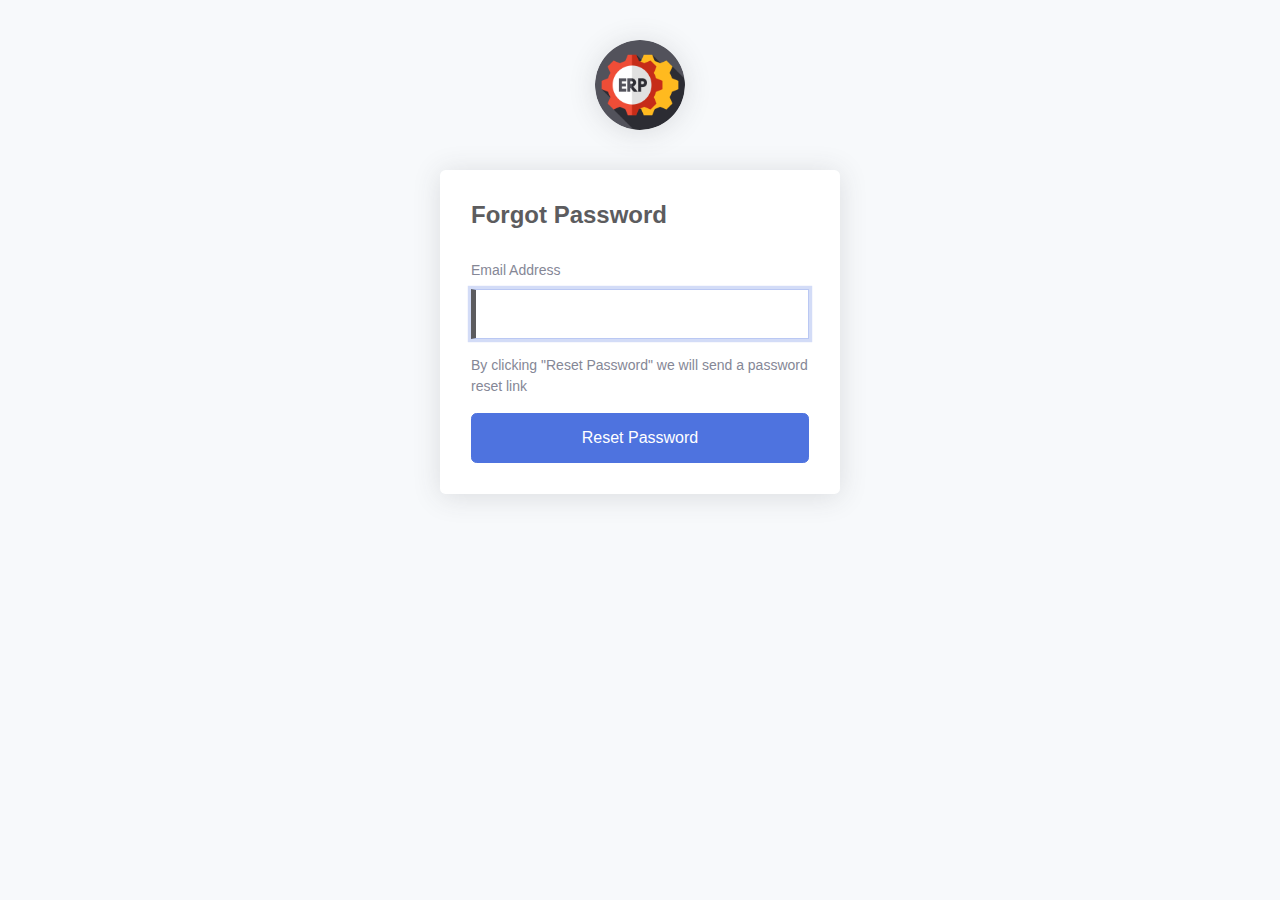
<file: forgot-password.html>
<!DOCTYPE html>
<html lang="en">

<head>
  <meta charset="utf-8" />
  <meta http-equiv="X-UA-Compatible" content="IE=edge" />
  <meta http-equiv="Content-Type" content="text/html; charset=utf-8" />
  <meta name="viewport" content="width=device-width, initial-scale=1" />
  <meta name="title" content="Enterprise resource planning | Project Management Tool" />
  <meta name="description" content="Enterprise resource planning" />
  <meta name="keywords" content="Enterprise resource planning" />
  <meta name="robots" content="index" />
  <meta name="language" content="English" />
  <title>ERP| Management Tool</title>

  <link rel="shortcut icon" type="image/x-icon" href="img/favicon.ico" />
  <link rel="icon" href="img/favicon.ico" type="image/x-icon" />
  <link href="vendor/fontawesome-free/css/all.min.css" rel="stylesheet" type="text/css" />
  <link href="https://fonts.googleapis.com/css2?family=Roboto:wght@100;300;400;500;700;900&display=swap"
    rel="stylesheet">
  <!-- <link href="css/bootstrap.min.css" rel="stylesheet" /> -->
  <link href="css/template.css" rel="stylesheet" />
  <!-- Custom styles for this template-->
  <link href="css/style.css" rel="stylesheet" />
</head>

<body class="forgot-page">
  <section class="h-100">
    <div class="container h-100">
      <div class="row justify-content-md-center h-100">
        <div class="card-wrapper">
          <div class="brand shadow">
            <img src="./img/logo.png" alt="logo" />
          </div>
          <div class="card shadow mb-5">
            <div class="card-body">
              <h4 class="card-title">Forgot Password</h4>
              <form method="POST" class="forget-validation" novalidate>
                <div class="form-group">
                  <label for="email" class="mb-2">Email Address</label>
                  <input id="email" type="email" class="form-control" name="email" value="" required autofocus />
                  <div class="invalid-feedback">Email is invalid</div>

                  <div class="form-text text-muted mt-3">
                    By clicking "Reset Password" we will send a password reset
                    link
                  </div>
                </div>

                <div class="form-group m-0">
                  <button type="submit" class="btn btn-primary btn-block">
                    Reset Password
                  </button>
                </div>
              </form>
            </div>
          </div>
        </div>
      </div>
    </div>
  </section>

  <!-- Bootstrap core JavaScript-->
  <script src="vendor/jquery/jquery.min.js"></script>
  <script src="vendor/bootstrap/js/bootstrap.bundle.min.js"></script>
  <!-- Core plugin JavaScript-->
  <script src="vendor/jquery-easing/jquery.easing.min.js"></script>
  <!-- Custom scripts for all pages-->
  <script src="js/main.js"></script>
  <script>
    (function () {
      "use strict";
      window.addEventListener(
        "load",
        function () {
          // Fetch all the forms we want to apply custom Bootstrap validation styles to
          var forms = document.getElementsByClassName("forget-validation");
          // Loop over them and prevent submission
          var validation = Array.prototype.filter.call(
            forms,
            function (form) {
              form.addEventListener(
                "submit",
                function (event) {
                  if (form.checkValidity() === false) {
                    event.preventDefault();
                    event.stopPropagation();
                  }
                  form.classList.add("was-validated");
                },
                false
              );
            }
          );
        },
        false
      );
    })();
  </script>
</body>

</html>
</file>
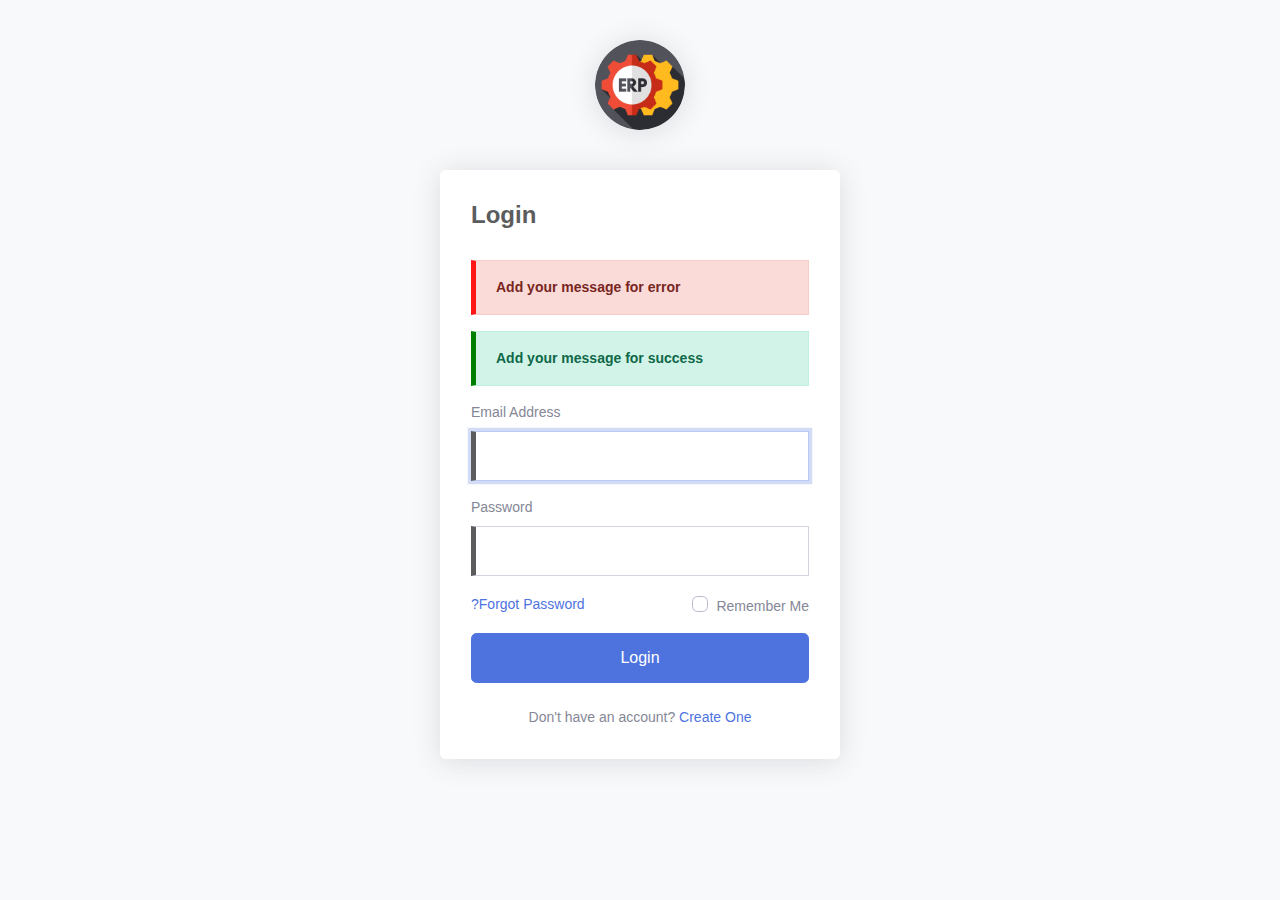
<file: login.html>
<!DOCTYPE html>
<html lang="en">

<head>
  <meta charset="utf-8" />
  <meta http-equiv="X-UA-Compatible" content="IE=edge" />
  <meta http-equiv="Content-Type" content="text/html; charset=utf-8" />
  <meta name="viewport" content="width=device-width, initial-scale=1" />
  <meta name="title" content="Enterprise resource planning | Project Management Tool" />
  <meta name="description" content="Enterprise resource planning" />
  <meta name="keywords" content="Enterprise resource planning" />
  <meta name="robots" content="index" />
  <meta name="language" content="English" />
  <title>ERP| Management Tool</title>

  <link rel="shortcut icon" type="image/x-icon" href="img/favicon.ico" />
  <link rel="icon" href="img/favicon.ico" type="image/x-icon" />
  <link href="vendor/fontawesome-free/css/all.min.css" rel="stylesheet" type="text/css" />
  <link href="https://fonts.googleapis.com/css2?family=Roboto:wght@100;300;400;500;700;900&display=swap"
    rel="stylesheet">
  <!-- <link href="css/bootstrap.min.css" rel="stylesheet" /> -->
  <link href="css/template.css" rel="stylesheet" />
  <!-- Custom styles for this template-->
  <link href="css/style.css" rel="stylesheet" />
</head>

<body class="login-page">
  <section class="h-100">
    <div class="container h-100">
      <div class="row justify-content-md-center h-100">
        <div class="card-wrapper">
          <div class="brand shadow">
            <img src="./img/logo.png" alt="logo" />
          </div>
          <div class="card shadow mb-5">
            <div class="card-body">
              <h4 class="card-title">Login</h4>
              <!-- error -->
              <div class="alert alert-danger py-3 alert-danger-border rounded-0 text-black-800 font-weight-bold"
                role="alert">
                Add your message for error
              </div>

              <!-- success -->

              <div class="alert alert-success py-3 alert-success-border rounded-0 text-black-800 font-weight-bold"
                role="alert">
                Add your message for success
              </div>

              <form method="POST" class="login-validation" novalidate>
                <div class="form-group">
                  <label for="email" class="mb-2">Email Address</label>
                  <input id="email" type="email" class="form-control" name="email" value="" required autofocus />
                  <div class="invalid-feedback">Email is invalid</div>
                </div>

                <div class="form-group">
                  <label for="password" class="mb-2">Password </label>
                  <input id="password" type="password" class="form-control" name="password" required data-eye />
                  <div class="invalid-feedback">Password is required</div>
                </div>

                <div class="form-group d-flex justify-content-sm-between align-items-center">
                  <div class="custom-checkbox custom-control">
                    <input type="checkbox" name="remember" id="remember" class="custom-control-input" />
                    <label for="remember" class="custom-control-label pt-1">Remember Me</label>
                  </div>
                  <a href="./forgot-password.html" class="float-right">
                    Forgot Password?
                  </a>
                </div>

                <div class="form-group m-0">
                  <button type="submit" class="btn btn-primary btn-block">
                    Login
                  </button>
                </div>
                <div class="mt-4 text-center">
                  Don't have an account?
                  <a href="./register.html">Create One</a>
                </div>
              </form>
            </div>
          </div>
        </div>
      </div>
    </div>
  </section>

  <!-- Bootstrap core JavaScript-->
  <script src="vendor/jquery/jquery.min.js"></script>
  <script src="vendor/bootstrap/js/bootstrap.bundle.min.js"></script>
  <!-- Core plugin JavaScript-->
  <script src="vendor/jquery-easing/jquery.easing.min.js"></script>
  <!-- Custom scripts for all pages-->
  <script src="js/main.js"></script>
  <script>
    (function () {
      "use strict";
      window.addEventListener(
        "load",
        function () {
          // Fetch all the forms we want to apply custom Bootstrap validation styles to
          var forms = document.getElementsByClassName("login-validation");
          // Loop over them and prevent submission
          var validation = Array.prototype.filter.call(
            forms,
            function (form) {
              form.addEventListener(
                "submit",
                function (event) {
                  if (form.checkValidity() === false) {
                    event.preventDefault();
                    event.stopPropagation();
                  }
                  form.classList.add("was-validated");
                },
                false
              );
            }
          );
        },
        false
      );
    })();
  </script>
</body>

</html>
</file>
<file: css/template.css>
:root {
  --blue: #4e73df;
  --indigo: #6610f2;
  --purple: #6f42c1;
  --pink: #e83e8c;
  --red: #e74a3b;
  --orange: #fd7e14;
  --yellow: #f6c23e;
  --green: #1cc88a;
  --teal: #20c9a6;
  --cyan: #36b9cc;
  --white: #fff;
  --gray: #858796;
  --gray-dark: #5a5c69;
  --primary: #4e73df;
  --secondary: #858796;
  --success: #1cc88a;
  --info: #36b9cc;
  --warning: #f6c23e;
  --danger: #e74a3b;
  --light: #f8f9fc;
  --dark: #5a5c69;
  --breakpoint-xs: 0;
  --breakpoint-sm: 576px;
  --breakpoint-md: 768px;
  --breakpoint-lg: 992px;
  --breakpoint-xl: 1200px;
  --font-family-sans-serif: "Nunito", -apple-system, BlinkMacSystemFont,
    "Segoe UI", Roboto, "Helvetica Neue", Arial, sans-serif, "Apple Color Emoji",
    "Segoe UI Emoji", "Segoe UI Symbol", "Noto Color Emoji";
  --font-family-monospace: SFMono-Regular, Menlo, Monaco, Consolas,
    "Liberation Mono", "Courier New", monospace;
}

*,
*::before,
*::after {
  box-sizing: border-box;
}

html {
  font-family: sans-serif;
  line-height: 1.15;
  -webkit-text-size-adjust: 100%;
  -webkit-tap-highlight-color: rgba(0, 0, 0, 0);
}

article,
aside,
figcaption,
figure,
footer,
header,
hgroup,
main,
nav,
section {
  display: block;
}

body {
  margin: 0;
  font-family: "Nunito", -apple-system, BlinkMacSystemFont, "Segoe UI", Roboto,
    "Helvetica Neue", Arial, sans-serif, "Apple Color Emoji", "Segoe UI Emoji",
    "Segoe UI Symbol", "Noto Color Emoji";
  font-size: 1rem;
  font-weight: 400;
  line-height: 1.5;
  color: #858796;
  text-align: left;
  background-color: #fff;
  direction: rtl;
}

[tabindex="-1"]:focus:not(:focus-visible) {
  outline: 0 !important;
}

hr {
  box-sizing: content-box;
  height: 0;
  overflow: visible;
}

h1,
h2,
h3,
h4,
h5,
h6 {
  margin-top: 0;
  margin-bottom: 0.5rem;
}

p {
  margin-top: 0;
  margin-bottom: 1rem;
}

abbr[title],
abbr[data-original-title] {
  text-decoration: underline;
  -webkit-text-decoration: underline dotted;
  text-decoration: underline dotted;
  cursor: help;
  border-bottom: 0;
  -webkit-text-decoration-skip-ink: none;
  text-decoration-skip-ink: none;
}

address {
  margin-bottom: 1rem;
  font-style: normal;
  line-height: inherit;
}

ol,
ul,
dl {
  margin-top: 0;
  margin-bottom: 1rem;
}

ol ol,
ul ul,
ol ul,
ul ol {
  margin-bottom: 0;
}

dt {
  font-weight: 700;
}

dd {
  margin-bottom: 0.5rem;
  margin-left: 0;
}

blockquote {
  margin: 0 0 1rem;
}

b,
strong {
  font-weight: bolder;
}

small {
  font-size: 80%;
}

sub,
sup {
  position: relative;
  font-size: 75%;
  line-height: 0;
  vertical-align: baseline;
}

sub {
  bottom: -0.25em;
}

sup {
  top: -0.5em;
}

a {
  color: #4e73df;
  text-decoration: none;
  background-color: transparent;
}

a:hover {
  color: #224abe;
  text-decoration: underline;
}

a:not([href]):not([class]) {
  color: inherit;
  text-decoration: none;
}

a:not([href]):not([class]):hover {
  color: inherit;
  text-decoration: none;
}

pre,
code,
kbd,
samp {
  font-family: SFMono-Regular, Menlo, Monaco, Consolas, "Liberation Mono",
    "Courier New", monospace;
  font-size: 1em;
}

pre {
  margin-top: 0;
  margin-bottom: 1rem;
  overflow: auto;
  -ms-overflow-style: scrollbar;
}

figure {
  margin: 0 0 1rem;
}

img {
  vertical-align: middle;
  border-style: none;
}

svg {
  overflow: hidden;
  vertical-align: middle;
}

table {
  border-collapse: collapse;
}

caption {
  padding-top: 0.75rem;
  padding-bottom: 0.75rem;
  color: #858796;
  text-align: left;
  caption-side: bottom;
}

th {
  text-align: inherit;
  text-align: -webkit-match-parent;
}

label {
  display: inline-block;
  margin-bottom: 0.5rem;
}

button {
  border-radius: 0;
}

button:focus:not(:focus-visible) {
  outline: 0;
}

input,
button,
select,
optgroup,
textarea {
  margin: 0;
  font-family: inherit;
  font-size: inherit;
  line-height: inherit;
}

button,
input {
  overflow: visible;
}

button,
select {
  text-transform: none;
}

[role="button"] {
  cursor: pointer;
}

select {
  word-wrap: normal;
}

button,
[type="button"],
[type="reset"],
[type="submit"] {
  -webkit-appearance: button;
}

button:not(:disabled),
[type="button"]:not(:disabled),
[type="reset"]:not(:disabled),
[type="submit"]:not(:disabled) {
  cursor: pointer;
}

button::-moz-focus-inner,
[type="button"]::-moz-focus-inner,
[type="reset"]::-moz-focus-inner,
[type="submit"]::-moz-focus-inner {
  padding: 0;
  border-style: none;
}

input[type="radio"],
input[type="checkbox"] {
  box-sizing: border-box;
  padding: 0;
}

textarea {
  overflow: auto;
  resize: vertical;
}

fieldset {
  min-width: 0;
  padding: 0;
  margin: 0;
  border: 0;
}

legend {
  display: block;
  width: 100%;
  max-width: 100%;
  padding: 0;
  margin-bottom: 0.5rem;
  font-size: 1.5rem;
  line-height: inherit;
  color: inherit;
  white-space: normal;
}

progress {
  vertical-align: baseline;
}

[type="number"]::-webkit-inner-spin-button,
[type="number"]::-webkit-outer-spin-button {
  height: auto;
}

[type="search"] {
  outline-offset: -2px;
  -webkit-appearance: none;
}

[type="search"]::-webkit-search-decoration {
  -webkit-appearance: none;
}

::-webkit-file-upload-button {
  font: inherit;
  -webkit-appearance: button;
}

output {
  display: inline-block;
}

summary {
  display: list-item;
  cursor: pointer;
}

template {
  display: none;
}

[hidden] {
  display: none !important;
}

h1,
h2,
h3,
h4,
h5,
h6,
.h1,
.h2,
.h3,
.h4,
.h5,
.h6 {
  margin-bottom: 0.5rem;
  font-weight: 400;
  line-height: 1.2;
}

h1,
.h1 {
  font-size: 2.5rem;
}

h2,
.h2 {
  font-size: 2rem;
}

h3,
.h3 {
  font-size: 1.75rem;
}

h4,
.h4 {
  font-size: 1.5rem;
}

h5,
.h5 {
  font-size: 1.25rem;
}

h6,
.h6 {
  font-size: 1rem;
}

.lead {
  font-size: 1.25rem;
  font-weight: 300;
}

.display-1 {
  font-size: 6rem;
  font-weight: 300;
  line-height: 1.2;
}

.display-2 {
  font-size: 5.5rem;
  font-weight: 300;
  line-height: 1.2;
}

.display-3 {
  font-size: 4.5rem;
  font-weight: 300;
  line-height: 1.2;
}

.display-4 {
  font-size: 3.5rem;
  font-weight: 300;
  line-height: 1.2;
}

hr {
  margin-top: 1rem;
  margin-bottom: 1rem;
  border: 0;
  border-top: 1px solid rgba(0, 0, 0, 0.1);
}

small,
.small {
  font-size: 80%;
  font-weight: 400;
}

mark,
.mark {
  padding: 0.2em;
  background-color: #fcf8e3;
}

.list-unstyled {
  padding-left: 0;
  list-style: none;
}

.list-inline {
  padding-left: 0;
  list-style: none;
}

.list-inline-item {
  display: inline-block;
}

.list-inline-item:not(:last-child) {
  margin-right: 0.5rem;
}

.initialism {
  font-size: 90%;
  text-transform: uppercase;
}

.blockquote {
  margin-bottom: 1rem;
  font-size: 1.25rem;
}

.blockquote-footer {
  display: block;
  font-size: 80%;
  color: #858796;
}

.blockquote-footer::before {
  content: "\2014\00A0";
}

.img-fluid {
  max-width: 100%;
  height: auto;
}

.img-thumbnail {
  padding: 0.25rem;
  background-color: #fff;
  border: 1px solid #dddfeb;
  border-radius: 0.35rem;
  max-width: 100%;
  height: auto;
}

.figure {
  display: inline-block;
}

.figure-img {
  margin-bottom: 0.5rem;
  line-height: 1;
}

.figure-caption {
  font-size: 90%;
  color: #858796;
}

code {
  font-size: 87.5%;
  color: #e83e8c;
  word-wrap: break-word;
}

a>code {
  color: inherit;
}

kbd {
  padding: 0.2rem 0.4rem;
  font-size: 87.5%;
  color: #fff;
  background-color: #3a3b45;
  border-radius: 0.2rem;
}

kbd kbd {
  padding: 0;
  font-size: 100%;
  font-weight: 700;
}

pre {
  display: block;
  font-size: 87.5%;
  color: #3a3b45;
}

pre code {
  font-size: inherit;
  color: inherit;
  word-break: normal;
}

.pre-scrollable {
  max-height: 340px;
  overflow-y: scroll;
}

.container,
.container-fluid,
.container-sm,
.container-md,
.container-lg,
.container-xl {
  width: 100%;
  padding-right: 0.75rem;
  padding-left: 0.75rem;
  margin-right: auto;
  margin-left: auto;
}

@media (min-width: 576px) {

  .container,
  .container-sm {
    max-width: 540px;
  }
}

@media (min-width: 768px) {

  .container,
  .container-sm,
  .container-md {
    max-width: 720px;
  }
}

@media (min-width: 992px) {

  .container,
  .container-sm,
  .container-md,
  .container-lg {
    max-width: 960px;
  }
}

@media (min-width: 1200px) {

  .container,
  .container-sm,
  .container-md,
  .container-lg,
  .container-xl {
    max-width: 1140px;
  }
}

.row {
  display: flex;
  flex-wrap: wrap;
  margin-right: -0.75rem;
  margin-left: -0.75rem;
}

.no-gutters {
  margin-right: 0;
  margin-left: 0;
}

.no-gutters>.col,
.no-gutters>[class*="col-"] {
  padding-right: 0;
  padding-left: 0;
}

.col-1,
.col-2,
.col-3,
.col-4,
.col-5,
.col-6,
.col-7,
.col-8,
.col-9,
.col-10,
.col-11,
.col-12,
.col,
.col-auto,
.col-sm-1,
.col-sm-2,
.col-sm-3,
.col-sm-4,
.col-sm-5,
.col-sm-6,
.col-sm-7,
.col-sm-8,
.col-sm-9,
.col-sm-10,
.col-sm-11,
.col-sm-12,
.col-sm,
.col-sm-auto,
.col-md-1,
.col-md-2,
.col-md-3,
.col-md-4,
.col-md-5,
.col-md-6,
.col-md-7,
.col-md-8,
.col-md-9,
.col-md-10,
.col-md-11,
.col-md-12,
.col-md,
.col-md-auto,
.col-lg-1,
.col-lg-2,
.col-lg-3,
.col-lg-4,
.col-lg-5,
.col-lg-6,
.col-lg-7,
.col-lg-8,
.col-lg-9,
.col-lg-10,
.col-lg-11,
.col-lg-12,
.col-lg,
.col-lg-auto,
.col-xl-1,
.col-xl-2,
.col-xl-3,
.col-xl-4,
.col-xl-5,
.col-xl-6,
.col-xl-7,
.col-xl-8,
.col-xl-9,
.col-xl-10,
.col-xl-11,
.col-xl-12,
.col-xl,
.col-xl-auto {
  position: relative;
  width: 100%;
  padding-right: 0.75rem;
  padding-left: 0.75rem;
}

.col {
  flex-basis: 0;
  flex-grow: 1;
  max-width: 100%;
}

.row-cols-1>* {
  flex: 0 0 100%;
  max-width: 100%;
}

.row-cols-2>* {
  flex: 0 0 50%;
  max-width: 50%;
}

.row-cols-3>* {
  flex: 0 0 33.33333%;
  max-width: 33.33333%;
}

.row-cols-4>* {
  flex: 0 0 25%;
  max-width: 25%;
}

.row-cols-5>* {
  flex: 0 0 20%;
  max-width: 20%;
}

.row-cols-6>* {
  flex: 0 0 16.66667%;
  max-width: 16.66667%;
}

.col-auto {
  flex: 0 0 auto;
  width: auto;
  max-width: 100%;
}

.col-1 {
  flex: 0 0 8.33333%;
  max-width: 8.33333%;
}

.col-2 {
  flex: 0 0 16.66667%;
  max-width: 16.66667%;
}

.col-3 {
  flex: 0 0 25%;
  max-width: 25%;
}

.col-4 {
  flex: 0 0 33.33333%;
  max-width: 33.33333%;
}

.col-5 {
  flex: 0 0 41.66667%;
  max-width: 41.66667%;
}

.col-6 {
  flex: 0 0 50%;
  max-width: 50%;
}

.col-7 {
  flex: 0 0 58.33333%;
  max-width: 58.33333%;
}

.col-8 {
  flex: 0 0 66.66667%;
  max-width: 66.66667%;
}

.col-9 {
  flex: 0 0 75%;
  max-width: 75%;
}

.col-10 {
  flex: 0 0 83.33333%;
  max-width: 83.33333%;
}

.col-11 {
  flex: 0 0 91.66667%;
  max-width: 91.66667%;
}

.col-12 {
  flex: 0 0 100%;
  max-width: 100%;
}

.order-first {
  order: -1;
}

.order-last {
  order: 13;
}

.order-0 {
  order: 0;
}

.order-1 {
  order: 1;
}

.order-2 {
  order: 2;
}

.order-3 {
  order: 3;
}

.order-4 {
  order: 4;
}

.order-5 {
  order: 5;
}

.order-6 {
  order: 6;
}

.order-7 {
  order: 7;
}

.order-8 {
  order: 8;
}

.order-9 {
  order: 9;
}

.order-10 {
  order: 10;
}

.order-11 {
  order: 11;
}

.order-12 {
  order: 12;
}

.offset-1 {
  margin-left: 8.33333%;
}

.offset-2 {
  margin-left: 16.66667%;
}

.offset-3 {
  margin-left: 25%;
}

.offset-4 {
  margin-left: 33.33333%;
}

.offset-5 {
  margin-left: 41.66667%;
}

.offset-6 {
  margin-left: 50%;
}

.offset-7 {
  margin-left: 58.33333%;
}

.offset-8 {
  margin-left: 66.66667%;
}

.offset-9 {
  margin-left: 75%;
}

.offset-10 {
  margin-left: 83.33333%;
}

.offset-11 {
  margin-left: 91.66667%;
}

@media (min-width: 576px) {
  .col-sm {
    flex-basis: 0;
    flex-grow: 1;
    max-width: 100%;
  }

  .row-cols-sm-1>* {
    flex: 0 0 100%;
    max-width: 100%;
  }

  .row-cols-sm-2>* {
    flex: 0 0 50%;
    max-width: 50%;
  }

  .row-cols-sm-3>* {
    flex: 0 0 33.33333%;
    max-width: 33.33333%;
  }

  .row-cols-sm-4>* {
    flex: 0 0 25%;
    max-width: 25%;
  }

  .row-cols-sm-5>* {
    flex: 0 0 20%;
    max-width: 20%;
  }

  .row-cols-sm-6>* {
    flex: 0 0 16.66667%;
    max-width: 16.66667%;
  }

  .col-sm-auto {
    flex: 0 0 auto;
    width: auto;
    max-width: 100%;
  }

  .col-sm-1 {
    flex: 0 0 8.33333%;
    max-width: 8.33333%;
  }

  .col-sm-2 {
    flex: 0 0 16.66667%;
    max-width: 16.66667%;
  }

  .col-sm-3 {
    flex: 0 0 25%;
    max-width: 25%;
  }

  .col-sm-4 {
    flex: 0 0 33.33333%;
    max-width: 33.33333%;
  }

  .col-sm-5 {
    flex: 0 0 41.66667%;
    max-width: 41.66667%;
  }

  .col-sm-6 {
    flex: 0 0 50%;
    max-width: 50%;
  }

  .col-sm-7 {
    flex: 0 0 58.33333%;
    max-width: 58.33333%;
  }

  .col-sm-8 {
    flex: 0 0 66.66667%;
    max-width: 66.66667%;
  }

  .col-sm-9 {
    flex: 0 0 75%;
    max-width: 75%;
  }

  .col-sm-10 {
    flex: 0 0 83.33333%;
    max-width: 83.33333%;
  }

  .col-sm-11 {
    flex: 0 0 91.66667%;
    max-width: 91.66667%;
  }

  .col-sm-12 {
    flex: 0 0 100%;
    max-width: 100%;
  }

  .order-sm-first {
    order: -1;
  }

  .order-sm-last {
    order: 13;
  }

  .order-sm-0 {
    order: 0;
  }

  .order-sm-1 {
    order: 1;
  }

  .order-sm-2 {
    order: 2;
  }

  .order-sm-3 {
    order: 3;
  }

  .order-sm-4 {
    order: 4;
  }

  .order-sm-5 {
    order: 5;
  }

  .order-sm-6 {
    order: 6;
  }

  .order-sm-7 {
    order: 7;
  }

  .order-sm-8 {
    order: 8;
  }

  .order-sm-9 {
    order: 9;
  }

  .order-sm-10 {
    order: 10;
  }

  .order-sm-11 {
    order: 11;
  }

  .order-sm-12 {
    order: 12;
  }

  .offset-sm-0 {
    margin-left: 0;
  }

  .offset-sm-1 {
    margin-left: 8.33333%;
  }

  .offset-sm-2 {
    margin-left: 16.66667%;
  }

  .offset-sm-3 {
    margin-left: 25%;
  }

  .offset-sm-4 {
    margin-left: 33.33333%;
  }

  .offset-sm-5 {
    margin-left: 41.66667%;
  }

  .offset-sm-6 {
    margin-left: 50%;
  }

  .offset-sm-7 {
    margin-left: 58.33333%;
  }

  .offset-sm-8 {
    margin-left: 66.66667%;
  }

  .offset-sm-9 {
    margin-left: 75%;
  }

  .offset-sm-10 {
    margin-left: 83.33333%;
  }

  .offset-sm-11 {
    margin-left: 91.66667%;
  }
}

@media (min-width: 768px) {
  .col-md {
    flex-basis: 0;
    flex-grow: 1;
    max-width: 100%;
  }

  .row-cols-md-1>* {
    flex: 0 0 100%;
    max-width: 100%;
  }

  .row-cols-md-2>* {
    flex: 0 0 50%;
    max-width: 50%;
  }

  .row-cols-md-3>* {
    flex: 0 0 33.33333%;
    max-width: 33.33333%;
  }

  .row-cols-md-4>* {
    flex: 0 0 25%;
    max-width: 25%;
  }

  .row-cols-md-5>* {
    flex: 0 0 20%;
    max-width: 20%;
  }

  .row-cols-md-6>* {
    flex: 0 0 16.66667%;
    max-width: 16.66667%;
  }

  .col-md-auto {
    flex: 0 0 auto;
    width: auto;
    max-width: 100%;
  }

  .col-md-1 {
    flex: 0 0 8.33333%;
    max-width: 8.33333%;
  }

  .col-md-2 {
    flex: 0 0 16.66667%;
    max-width: 16.66667%;
  }

  .col-md-3 {
    flex: 0 0 25%;
    max-width: 25%;
  }

  .col-md-4 {
    flex: 0 0 33.33333%;
    max-width: 33.33333%;
  }

  .col-md-5 {
    flex: 0 0 41.66667%;
    max-width: 41.66667%;
  }

  .col-md-6 {
    flex: 0 0 50%;
    max-width: 50%;
  }

  .col-md-7 {
    flex: 0 0 58.33333%;
    max-width: 58.33333%;
  }

  .col-md-8 {
    flex: 0 0 66.66667%;
    max-width: 66.66667%;
  }

  .col-md-9 {
    flex: 0 0 75%;
    max-width: 75%;
  }

  .col-md-10 {
    flex: 0 0 83.33333%;
    max-width: 83.33333%;
  }

  .col-md-11 {
    flex: 0 0 91.66667%;
    max-width: 91.66667%;
  }

  .col-md-12 {
    flex: 0 0 100%;
    max-width: 100%;
  }

  .order-md-first {
    order: -1;
  }

  .order-md-last {
    order: 13;
  }

  .order-md-0 {
    order: 0;
  }

  .order-md-1 {
    order: 1;
  }

  .order-md-2 {
    order: 2;
  }

  .order-md-3 {
    order: 3;
  }

  .order-md-4 {
    order: 4;
  }

  .order-md-5 {
    order: 5;
  }

  .order-md-6 {
    order: 6;
  }

  .order-md-7 {
    order: 7;
  }

  .order-md-8 {
    order: 8;
  }

  .order-md-9 {
    order: 9;
  }

  .order-md-10 {
    order: 10;
  }

  .order-md-11 {
    order: 11;
  }

  .order-md-12 {
    order: 12;
  }

  .offset-md-0 {
    margin-left: 0;
  }

  .offset-md-1 {
    margin-left: 8.33333%;
  }

  .offset-md-2 {
    margin-left: 16.66667%;
  }

  .offset-md-3 {
    margin-left: 25%;
  }

  .offset-md-4 {
    margin-left: 33.33333%;
  }

  .offset-md-5 {
    margin-left: 41.66667%;
  }

  .offset-md-6 {
    margin-left: 50%;
  }

  .offset-md-7 {
    margin-left: 58.33333%;
  }

  .offset-md-8 {
    margin-left: 66.66667%;
  }

  .offset-md-9 {
    margin-left: 75%;
  }

  .offset-md-10 {
    margin-left: 83.33333%;
  }

  .offset-md-11 {
    margin-left: 91.66667%;
  }
}

@media (min-width: 992px) {
  .col-lg {
    flex-basis: 0;
    flex-grow: 1;
    max-width: 100%;
  }

  .row-cols-lg-1>* {
    flex: 0 0 100%;
    max-width: 100%;
  }

  .row-cols-lg-2>* {
    flex: 0 0 50%;
    max-width: 50%;
  }

  .row-cols-lg-3>* {
    flex: 0 0 33.33333%;
    max-width: 33.33333%;
  }

  .row-cols-lg-4>* {
    flex: 0 0 25%;
    max-width: 25%;
  }

  .row-cols-lg-5>* {
    flex: 0 0 20%;
    max-width: 20%;
  }

  .row-cols-lg-6>* {
    flex: 0 0 16.66667%;
    max-width: 16.66667%;
  }

  .col-lg-auto {
    flex: 0 0 auto;
    width: auto;
    max-width: 100%;
  }

  .col-lg-1 {
    flex: 0 0 8.33333%;
    max-width: 8.33333%;
  }

  .col-lg-2 {
    flex: 0 0 16.66667%;
    max-width: 16.66667%;
  }

  .col-lg-3 {
    flex: 0 0 25%;
    max-width: 25%;
  }

  .col-lg-4 {
    flex: 0 0 33.33333%;
    max-width: 33.33333%;
  }

  .col-lg-5 {
    flex: 0 0 41.66667%;
    max-width: 41.66667%;
  }

  .col-lg-6 {
    flex: 0 0 50%;
    max-width: 50%;
  }

  .col-lg-7 {
    flex: 0 0 58.33333%;
    max-width: 58.33333%;
  }

  .col-lg-8 {
    flex: 0 0 66.66667%;
    max-width: 66.66667%;
  }

  .col-lg-9 {
    flex: 0 0 75%;
    max-width: 75%;
  }

  .col-lg-10 {
    flex: 0 0 83.33333%;
    max-width: 83.33333%;
  }

  .col-lg-11 {
    flex: 0 0 91.66667%;
    max-width: 91.66667%;
  }

  .col-lg-12 {
    flex: 0 0 100%;
    max-width: 100%;
  }

  .order-lg-first {
    order: -1;
  }

  .order-lg-last {
    order: 13;
  }

  .order-lg-0 {
    order: 0;
  }

  .order-lg-1 {
    order: 1;
  }

  .order-lg-2 {
    order: 2;
  }

  .order-lg-3 {
    order: 3;
  }

  .order-lg-4 {
    order: 4;
  }

  .order-lg-5 {
    order: 5;
  }

  .order-lg-6 {
    order: 6;
  }

  .order-lg-7 {
    order: 7;
  }

  .order-lg-8 {
    order: 8;
  }

  .order-lg-9 {
    order: 9;
  }

  .order-lg-10 {
    order: 10;
  }

  .order-lg-11 {
    order: 11;
  }

  .order-lg-12 {
    order: 12;
  }

  .offset-lg-0 {
    margin-left: 0;
  }

  .offset-lg-1 {
    margin-left: 8.33333%;
  }

  .offset-lg-2 {
    margin-left: 16.66667%;
  }

  .offset-lg-3 {
    margin-left: 25%;
  }

  .offset-lg-4 {
    margin-left: 33.33333%;
  }

  .offset-lg-5 {
    margin-left: 41.66667%;
  }

  .offset-lg-6 {
    margin-left: 50%;
  }

  .offset-lg-7 {
    margin-left: 58.33333%;
  }

  .offset-lg-8 {
    margin-left: 66.66667%;
  }

  .offset-lg-9 {
    margin-left: 75%;
  }

  .offset-lg-10 {
    margin-left: 83.33333%;
  }

  .offset-lg-11 {
    margin-left: 91.66667%;
  }
}

@media (min-width: 1200px) {
  .col-xl {
    flex-basis: 0;
    flex-grow: 1;
    max-width: 100%;
  }

  .row-cols-xl-1>* {
    flex: 0 0 100%;
    max-width: 100%;
  }

  .row-cols-xl-2>* {
    flex: 0 0 50%;
    max-width: 50%;
  }

  .row-cols-xl-3>* {
    flex: 0 0 33.33333%;
    max-width: 33.33333%;
  }

  .row-cols-xl-4>* {
    flex: 0 0 25%;
    max-width: 25%;
  }

  .row-cols-xl-5>* {
    flex: 0 0 20%;
    max-width: 20%;
  }

  .row-cols-xl-6>* {
    flex: 0 0 16.66667%;
    max-width: 16.66667%;
  }

  .col-xl-auto {
    flex: 0 0 auto;
    width: auto;
    max-width: 100%;
  }

  .col-xl-1 {
    flex: 0 0 8.33333%;
    max-width: 8.33333%;
  }

  .col-xl-2 {
    flex: 0 0 16.66667%;
    max-width: 16.66667%;
  }

  .col-xl-3 {
    flex: 0 0 25%;
    max-width: 25%;
  }

  .col-xl-4 {
    flex: 0 0 33.33333%;
    max-width: 33.33333%;
  }

  .col-xl-5 {
    flex: 0 0 41.66667%;
    max-width: 41.66667%;
  }

  .col-xl-6 {
    flex: 0 0 50%;
    max-width: 50%;
  }

  .col-xl-7 {
    flex: 0 0 58.33333%;
    max-width: 58.33333%;
  }

  .col-xl-8 {
    flex: 0 0 66.66667%;
    max-width: 66.66667%;
  }

  .col-xl-9 {
    flex: 0 0 75%;
    max-width: 75%;
  }

  .col-xl-10 {
    flex: 0 0 83.33333%;
    max-width: 83.33333%;
  }

  .col-xl-11 {
    flex: 0 0 91.66667%;
    max-width: 91.66667%;
  }

  .col-xl-12 {
    flex: 0 0 100%;
    max-width: 100%;
  }

  .order-xl-first {
    order: -1;
  }

  .order-xl-last {
    order: 13;
  }

  .order-xl-0 {
    order: 0;
  }

  .order-xl-1 {
    order: 1;
  }

  .order-xl-2 {
    order: 2;
  }

  .order-xl-3 {
    order: 3;
  }

  .order-xl-4 {
    order: 4;
  }

  .order-xl-5 {
    order: 5;
  }

  .order-xl-6 {
    order: 6;
  }

  .order-xl-7 {
    order: 7;
  }

  .order-xl-8 {
    order: 8;
  }

  .order-xl-9 {
    order: 9;
  }

  .order-xl-10 {
    order: 10;
  }

  .order-xl-11 {
    order: 11;
  }

  .order-xl-12 {
    order: 12;
  }

  .offset-xl-0 {
    margin-left: 0;
  }

  .offset-xl-1 {
    margin-left: 8.33333%;
  }

  .offset-xl-2 {
    margin-left: 16.66667%;
  }

  .offset-xl-3 {
    margin-left: 25%;
  }

  .offset-xl-4 {
    margin-left: 33.33333%;
  }

  .offset-xl-5 {
    margin-left: 41.66667%;
  }

  .offset-xl-6 {
    margin-left: 50%;
  }

  .offset-xl-7 {
    margin-left: 58.33333%;
  }

  .offset-xl-8 {
    margin-left: 66.66667%;
  }

  .offset-xl-9 {
    margin-left: 75%;
  }

  .offset-xl-10 {
    margin-left: 83.33333%;
  }

  .offset-xl-11 {
    margin-left: 91.66667%;
  }
}

.table {
  width: 100%;
  margin-bottom: 1rem;
  color: #858796;
}

.table th,
.table td {
  padding: 0.75rem;
  vertical-align: top;
  border-top: 1px solid #e3e6f0;
}

.table thead th {
  vertical-align: bottom;
  border-bottom: 2px solid #e3e6f0;
}

.table tbody+tbody {
  border-top: 2px solid #e3e6f0;
}

.table-sm th,
.table-sm td {
  padding: 0.3rem;
}

.table-bordered {
  border: 1px solid #e3e6f0;
}

.table-bordered th,
.table-bordered td {
  border: 1px solid #e3e6f0;
}

.table-bordered thead th,
.table-bordered thead td {
  border-bottom-width: 2px;
}

.table-borderless th,
.table-borderless td,
.table-borderless thead th,
.table-borderless tbody+tbody {
  border: 0;
}

.table-striped tbody tr:nth-of-type(odd) {
  background-color: rgba(0, 0, 0, 0.05);
}

.table-hover tbody tr:hover {
  color: #858796;
  background-color: rgba(0, 0, 0, 0.075);
}

.table-primary,
.table-primary>th,
.table-primary>td {
  background-color: #cdd8f6;
}

.table-primary th,
.table-primary td,
.table-primary thead th,
.table-primary tbody+tbody {
  border-color: #a3b6ee;
}

.table-hover .table-primary:hover {
  background-color: #b7c7f2;
}

.table-hover .table-primary:hover>td,
.table-hover .table-primary:hover>th {
  background-color: #b7c7f2;
}

.table-secondary,
.table-secondary>th,
.table-secondary>td {
  background-color: #dddde2;
}

.table-secondary th,
.table-secondary td,
.table-secondary thead th,
.table-secondary tbody+tbody {
  border-color: #c0c1c8;
}

.table-hover .table-secondary:hover {
  background-color: #cfcfd6;
}

.table-hover .table-secondary:hover>td,
.table-hover .table-secondary:hover>th {
  background-color: #cfcfd6;
}

.table-success,
.table-success>th,
.table-success>td {
  background-color: #bff0de;
}

.table-success th,
.table-success td,
.table-success thead th,
.table-success tbody+tbody {
  border-color: #89e2c2;
}

.table-hover .table-success:hover {
  background-color: #aaebd3;
}

.table-hover .table-success:hover>td,
.table-hover .table-success:hover>th {
  background-color: #aaebd3;
}

.table-info,
.table-info>th,
.table-info>td {
  background-color: #c7ebf1;
}

.table-info th,
.table-info td,
.table-info thead th,
.table-info tbody+tbody {
  border-color: #96dbe4;
}

.table-hover .table-info:hover {
  background-color: #b3e4ec;
}

.table-hover .table-info:hover>td,
.table-hover .table-info:hover>th {
  background-color: #b3e4ec;
}

.table-warning,
.table-warning>th,
.table-warning>td {
  background-color: #fceec9;
}

.table-warning th,
.table-warning td,
.table-warning thead th,
.table-warning tbody+tbody {
  border-color: #fadf9b;
}

.table-hover .table-warning:hover {
  background-color: #fbe6b1;
}

.table-hover .table-warning:hover>td,
.table-hover .table-warning:hover>th {
  background-color: #fbe6b1;
}

.table-danger,
.table-danger>th,
.table-danger>td {
  background-color: #f8ccc8;
}

.table-danger th,
.table-danger td,
.table-danger thead th,
.table-danger tbody+tbody {
  border-color: #f3a199;
}

.table-hover .table-danger:hover {
  background-color: #f5b7b1;
}

.table-hover .table-danger:hover>td,
.table-hover .table-danger:hover>th {
  background-color: #f5b7b1;
}

.table-light,
.table-light>th,
.table-light>td {
  background-color: #fdfdfe;
}

.table-light th,
.table-light td,
.table-light thead th,
.table-light tbody+tbody {
  border-color: #fbfcfd;
}

.table-hover .table-light:hover {
  background-color: #ececf6;
}

.table-hover .table-light:hover>td,
.table-hover .table-light:hover>th {
  background-color: #ececf6;
}

.table-dark,
.table-dark>th,
.table-dark>td {
  background-color: #d1d1d5;
}

.table-dark th,
.table-dark td,
.table-dark thead th,
.table-dark tbody+tbody {
  border-color: #a9aab1;
}

.table-hover .table-dark:hover {
  background-color: #c4c4c9;
}

.table-hover .table-dark:hover>td,
.table-hover .table-dark:hover>th {
  background-color: #c4c4c9;
}

.table-active,
.table-active>th,
.table-active>td {
  background-color: rgba(0, 0, 0, 0.075);
}

.table-hover .table-active:hover {
  background-color: rgba(0, 0, 0, 0.075);
}

.table-hover .table-active:hover>td,
.table-hover .table-active:hover>th {
  background-color: rgba(0, 0, 0, 0.075);
}

.table .thead-dark th {
  color: #fff;
  background-color: #5a5c69;
  border-color: #6c6e7e;
}

.table .thead-light th {
  color: #6e707e;
  background-color: #eaecf4;
  border-color: #e3e6f0;
}

.table-dark {
  color: #fff;
  background-color: #5a5c69;
}

.table-dark th,
.table-dark td,
.table-dark thead th {
  border-color: #6c6e7e;
}

.table-dark.table-bordered {
  border: 0;
}

.table-dark.table-striped tbody tr:nth-of-type(odd) {
  background-color: rgba(255, 255, 255, 0.05);
}

.table-dark.table-hover tbody tr:hover {
  color: #fff;
  background-color: rgba(255, 255, 255, 0.075);
}

@media (max-width: 575.98px) {
  .table-responsive-sm {
    display: block;
    width: 100%;
    overflow-x: auto;
    -webkit-overflow-scrolling: touch;
  }

  .table-responsive-sm>.table-bordered {
    border: 0;
  }
}

@media (max-width: 767.98px) {
  .table-responsive-md {
    display: block;
    width: 100%;
    overflow-x: auto;
    -webkit-overflow-scrolling: touch;
  }

  .table-responsive-md>.table-bordered {
    border: 0;
  }
}

@media (max-width: 991.98px) {
  .table-responsive-lg {
    display: block;
    width: 100%;
    overflow-x: auto;
    -webkit-overflow-scrolling: touch;
  }

  .table-responsive-lg>.table-bordered {
    border: 0;
  }
}

@media (max-width: 1199.98px) {
  .table-responsive-xl {
    display: block;
    width: 100%;
    overflow-x: auto;
    -webkit-overflow-scrolling: touch;
  }

  .table-responsive-xl>.table-bordered {
    border: 0;
  }
}

.table-responsive {
  display: block;
  width: 100%;
  overflow-x: auto;
  -webkit-overflow-scrolling: touch;
}

.table-responsive>.table-bordered {
  border: 0;
}

.form-control {
  display: block;
  width: 100%;
  height: calc(2em + 0.75rem + 2px);
  padding: 0.375rem 0.75rem;
  font-size: 1rem;
  font-weight: 300;
  line-height: 1.5;
  color: #6e707e;
  background-color: #fff;
  background-clip: padding-box;
  border: 1px solid #d1d3e2;
  border-radius: 0.35rem;
  transition: border-color 0.15s ease-in-out, box-shadow 0.15s ease-in-out;
}

@media (prefers-reduced-motion: reduce) {
  .form-control {
    transition: none;
  }
}

.form-control::-ms-expand {
  background-color: transparent;
  border: 0;
}

.form-control:-moz-focusring {
  color: transparent;
  text-shadow: 0 0 0 #6e707e;
}

.form-control:focus {
  color: #6e707e;
  background-color: #fff;
  border-color: #bac8f3;
  outline: 0;
  box-shadow: 0 0 0 0.2rem rgba(78, 115, 223, 0.25);
}

.form-control::-webkit-input-placeholder {
  color: #858796;
  opacity: 1;
}

.form-control::-moz-placeholder {
  color: #858796;
  opacity: 1;
}

.form-control:-ms-input-placeholder {
  color: #858796;
  opacity: 1;
}

.form-control::-ms-input-placeholder {
  color: #858796;
  opacity: 1;
}

.form-control::placeholder {
  color: #858796;
  opacity: 1;
}

.form-control:disabled,
.form-control[readonly] {
  background-color: #eaecf4;
  opacity: 1;
}

input[type="date"].form-control,
input[type="time"].form-control,
input[type="datetime-local"].form-control,
input[type="month"].form-control {
  -webkit-appearance: none;
  -moz-appearance: none;
  appearance: none;
}

select.form-control:focus::-ms-value {
  color: #6e707e;
  background-color: #fff;
}

.form-control-file,
.form-control-range {
  display: block;
  width: 100%;
}

.col-form-label {
  padding-top: calc(0.375rem + 1px);
  padding-bottom: calc(0.375rem + 1px);
  margin-bottom: 0;
  font-size: inherit;
  line-height: 1.5;
}

.col-form-label-lg {
  padding-top: calc(0.5rem + 1px);
  padding-bottom: calc(0.5rem + 1px);
  font-size: 1.25rem;
  line-height: 1.5;
}

.col-form-label-sm {
  padding-top: calc(0.25rem + 1px);
  padding-bottom: calc(0.25rem + 1px);
  font-size: 0.875rem;
  line-height: 1.5;
}

.form-control-plaintext {
  display: block;
  width: 100%;
  padding: 0.375rem 0;
  margin-bottom: 0;
  font-size: 1rem;
  line-height: 1.5;
  color: #858796;
  background-color: transparent;
  border: solid transparent;
  border-width: 1px 0;
}

.form-control-plaintext.form-control-sm,
.form-control-plaintext.form-control-lg {
  padding-right: 0;
  padding-left: 0;
}

.form-control-sm {
  height: calc(1.5em + 0.5rem + 2px);
  padding: 0.25rem 0.5rem;
  font-size: 0.875rem;
  line-height: 1.5;
  border-radius: 0.2rem;
}

.form-control-lg {
  height: calc(1.5em + 1rem + 2px);
  padding: 0.5rem 1rem;
  font-size: 1.25rem;
  line-height: 1.5;
  border-radius: 0.3rem;
}

select.form-control[size],
select.form-control[multiple] {
  height: auto;
}

textarea.form-control {
  height: auto;
}

.form-group {
  margin-bottom: 1rem;
}

.form-text {
  display: block;
  margin-top: 0.25rem;
}

.form-row {
  display: flex;
  flex-wrap: wrap;
  margin-right: -5px;
  margin-left: -5px;
}

.form-row>.col,
.form-row>[class*="col-"] {
  padding-right: 5px;
  padding-left: 5px;
}

.form-check {
  position: relative;
  display: block;
  padding-left: 1.25rem;
}

.form-check-input {
  position: absolute;
  margin-top: 0.3rem;
  margin-left: -1.25rem;
}

.form-check-input[disabled]~.form-check-label,
.form-check-input:disabled~.form-check-label {
  color: #858796;
}

.form-check-label {
  margin-bottom: 0;
}

.form-check-inline {
  display: inline-flex;
  align-items: center;
  padding-left: 0;
  margin-right: 0.75rem;
}

.form-check-inline .form-check-input {
  position: static;
  margin-top: 0;
  margin-right: 0.3125rem;
  margin-left: 0;
}

.valid-feedback {
  display: none;
  width: 100%;
  margin-top: 0.25rem;
  font-size: 80%;
  color: #1cc88a;
}

.valid-tooltip {
  position: absolute;
  top: 100%;
  left: 0;
  z-index: 5;
  display: none;
  max-width: 100%;
  padding: 0.25rem 0.5rem;
  margin-top: 0.1rem;
  font-size: 0.875rem;
  line-height: 1.5;
  color: #fff;
  background-color: rgba(28, 200, 138, 0.9);
  border-radius: 0.35rem;
}

.form-row>.col>.valid-tooltip,
.form-row>[class*="col-"]>.valid-tooltip {
  left: 5px;
}

.was-validated :valid~.valid-feedback,
.was-validated :valid~.valid-tooltip,
.is-valid~.valid-feedback,
.is-valid~.valid-tooltip {
  display: block;
}

.was-validated .form-control:valid,
.form-control.is-valid {
  border-color: #1cc88a;
  padding-right: calc(1.5em + 0.75rem);
  background-image: url("data:image/svg+xml,%3csvg xmlns='http://www.w3.org/2000/svg' width='8' height='8' viewBox='0 0 8 8'%3e%3cpath fill='%231cc88a' d='M2.3 6.73L.6 4.53c-.4-1.04.46-1.4 1.1-.8l1.1 1.4 3.4-3.8c.6-.63 1.6-.27 1.2.7l-4 4.6c-.43.5-.8.4-1.1.1z'/%3e%3c/svg%3e");
  background-repeat: no-repeat;
  background-position: right calc(0.375em + 0.1875rem) center;
  background-size: calc(0.75em + 0.375rem) calc(0.75em + 0.375rem);
}

.was-validated .form-control:valid:focus,
.form-control.is-valid:focus {
  border-color: #1cc88a;
  box-shadow: 0 0 0 0.2rem rgba(28, 200, 138, 0.25);
}

.was-validated textarea.form-control:valid,
textarea.form-control.is-valid {
  padding-right: calc(1.5em + 0.75rem);
  background-position: top calc(0.375em + 0.1875rem) right calc(0.375em + 0.1875rem);
}

.was-validated .custom-select:valid,
.custom-select.is-valid {
  border-color: #1cc88a;
  padding-right: calc(0.75em + 2.3125rem);
  background: url("data:image/svg+xml,%3csvg xmlns='http://www.w3.org/2000/svg' width='4' height='5' viewBox='0 0 4 5'%3e%3cpath fill='%235a5c69' d='M2 0L0 2h4zm0 5L0 3h4z'/%3e%3c/svg%3e") right 0.75rem center/8px 10px no-repeat,
    #fff url("data:image/svg+xml,%3csvg xmlns='http://www.w3.org/2000/svg' width='8' height='8' viewBox='0 0 8 8'%3e%3cpath fill='%231cc88a' d='M2.3 6.73L.6 4.53c-.4-1.04.46-1.4 1.1-.8l1.1 1.4 3.4-3.8c.6-.63 1.6-.27 1.2.7l-4 4.6c-.43.5-.8.4-1.1.1z'/%3e%3c/svg%3e") center right 1.75rem / calc(0.75em + 0.375rem) calc(0.75em + 0.375rem) no-repeat;
}

.was-validated .custom-select:valid:focus,
.custom-select.is-valid:focus {
  border-color: #1cc88a;
  box-shadow: 0 0 0 0.2rem rgba(28, 200, 138, 0.25);
}

.was-validated .form-check-input:valid~.form-check-label,
.form-check-input.is-valid~.form-check-label {
  color: #1cc88a;
}

.was-validated .form-check-input:valid~.valid-feedback,
.was-validated .form-check-input:valid~.valid-tooltip,
.form-check-input.is-valid~.valid-feedback,
.form-check-input.is-valid~.valid-tooltip {
  display: block;
}

.was-validated .custom-control-input:valid~.custom-control-label,
.custom-control-input.is-valid~.custom-control-label {
  color: #1cc88a;
}

.was-validated .custom-control-input:valid~.custom-control-label::before,
.custom-control-input.is-valid~.custom-control-label::before {
  border-color: #1cc88a;
}

.was-validated .custom-control-input:valid:checked~.custom-control-label::before,
.custom-control-input.is-valid:checked~.custom-control-label::before {
  border-color: #34e3a4;
  background-color: #34e3a4;
}

.was-validated .custom-control-input:valid:focus~.custom-control-label::before,
.custom-control-input.is-valid:focus~.custom-control-label::before {
  box-shadow: 0 0 0 0.2rem rgba(28, 200, 138, 0.25);
}

.was-validated .custom-control-input:valid:focus:not(:checked)~.custom-control-label::before,
.custom-control-input.is-valid:focus:not(:checked)~.custom-control-label::before {
  border-color: #1cc88a;
}

.was-validated .custom-file-input:valid~.custom-file-label,
.custom-file-input.is-valid~.custom-file-label {
  border-color: #1cc88a;
}

.was-validated .custom-file-input:valid:focus~.custom-file-label,
.custom-file-input.is-valid:focus~.custom-file-label {
  border-color: #1cc88a;
  box-shadow: 0 0 0 0.2rem rgba(28, 200, 138, 0.25);
}

.invalid-feedback {
  display: none;
  width: 100%;
  margin-top: 0.25rem;
  font-size: 80%;
  color: #e74a3b;
}

.invalid-tooltip {
  position: absolute;
  top: 100%;
  left: 0;
  z-index: 5;
  display: none;
  max-width: 100%;
  padding: 0.25rem 0.5rem;
  margin-top: 0.1rem;
  font-size: 0.875rem;
  line-height: 1.5;
  color: #fff;
  background-color: rgba(231, 74, 59, 0.9);
  border-radius: 0.35rem;
}

.form-row>.col>.invalid-tooltip,
.form-row>[class*="col-"]>.invalid-tooltip {
  left: 5px;
}

.was-validated :invalid~.invalid-feedback,
.was-validated :invalid~.invalid-tooltip,
.is-invalid~.invalid-feedback,
.is-invalid~.invalid-tooltip {
  display: block;
}

.was-validated .form-control:invalid,
.form-control.is-invalid {
  border-color: #e74a3b;
  padding-right: calc(1.5em + 0.75rem);
  background-image: url("data:image/svg+xml,%3csvg xmlns='http://www.w3.org/2000/svg' width='12' height='12' fill='none' stroke='%23e74a3b' viewBox='0 0 12 12'%3e%3ccircle cx='6' cy='6' r='4.5'/%3e%3cpath stroke-linejoin='round' d='M5.8 3.6h.4L6 6.5z'/%3e%3ccircle cx='6' cy='8.2' r='.6' fill='%23e74a3b' stroke='none'/%3e%3c/svg%3e");
  background-repeat: no-repeat;
  background-position: right calc(0.375em + 0.1875rem) center;
  background-size: calc(0.75em + 0.375rem) calc(0.75em + 0.375rem);
}

.was-validated .form-control:invalid:focus,
.form-control.is-invalid:focus {
  border-color: #e74a3b;
  box-shadow: 0 0 0 0.2rem rgba(231, 74, 59, 0.25);
}

.was-validated textarea.form-control:invalid,
textarea.form-control.is-invalid {
  padding-right: calc(1.5em + 0.75rem);
  background-position: top calc(0.375em + 0.1875rem) right calc(0.375em + 0.1875rem);
}

.was-validated .custom-select:invalid,
.custom-select.is-invalid {
  border-color: #e74a3b;
  padding-right: calc(0.75em + 2.3125rem);
  background: url("data:image/svg+xml,%3csvg xmlns='http://www.w3.org/2000/svg' width='4' height='5' viewBox='0 0 4 5'%3e%3cpath fill='%235a5c69' d='M2 0L0 2h4zm0 5L0 3h4z'/%3e%3c/svg%3e") right 0.75rem center/8px 10px no-repeat,
    #fff url("data:image/svg+xml,%3csvg xmlns='http://www.w3.org/2000/svg' width='12' height='12' fill='none' stroke='%23e74a3b' viewBox='0 0 12 12'%3e%3ccircle cx='6' cy='6' r='4.5'/%3e%3cpath stroke-linejoin='round' d='M5.8 3.6h.4L6 6.5z'/%3e%3ccircle cx='6' cy='8.2' r='.6' fill='%23e74a3b' stroke='none'/%3e%3c/svg%3e") center right 1.75rem / calc(0.75em + 0.375rem) calc(0.75em + 0.375rem) no-repeat;
}

.was-validated .custom-select:invalid:focus,
.custom-select.is-invalid:focus {
  border-color: #e74a3b;
  box-shadow: 0 0 0 0.2rem rgba(231, 74, 59, 0.25);
}

.was-validated .form-check-input:invalid~.form-check-label,
.form-check-input.is-invalid~.form-check-label {
  color: #e74a3b;
}

.was-validated .form-check-input:invalid~.invalid-feedback,
.was-validated .form-check-input:invalid~.invalid-tooltip,
.form-check-input.is-invalid~.invalid-feedback,
.form-check-input.is-invalid~.invalid-tooltip {
  display: block;
}

.was-validated .custom-control-input:invalid~.custom-control-label,
.custom-control-input.is-invalid~.custom-control-label {
  color: #e74a3b;
}

.was-validated .custom-control-input:invalid~.custom-control-label::before,
.custom-control-input.is-invalid~.custom-control-label::before {
  border-color: #e74a3b;
}

.was-validated .custom-control-input:invalid:checked~.custom-control-label::before,
.custom-control-input.is-invalid:checked~.custom-control-label::before {
  border-color: #ed7468;
  background-color: #ed7468;
}

.was-validated .custom-control-input:invalid:focus~.custom-control-label::before,
.custom-control-input.is-invalid:focus~.custom-control-label::before {
  box-shadow: 0 0 0 0.2rem rgba(231, 74, 59, 0.25);
}

.was-validated .custom-control-input:invalid:focus:not(:checked)~.custom-control-label::before,
.custom-control-input.is-invalid:focus:not(:checked)~.custom-control-label::before {
  border-color: #e74a3b;
}

.was-validated .custom-file-input:invalid~.custom-file-label,
.custom-file-input.is-invalid~.custom-file-label {
  border-color: #e74a3b;
}

.was-validated .custom-file-input:invalid:focus~.custom-file-label,
.custom-file-input.is-invalid:focus~.custom-file-label {
  border-color: #e74a3b;
  box-shadow: 0 0 0 0.2rem rgba(231, 74, 59, 0.25);
}

.form-inline {
  display: flex;
  flex-flow: row wrap;
  align-items: center;
}

.form-inline .form-check {
  width: 100%;
}

@media (min-width: 576px) {
  .form-inline label {
    display: flex;
    align-items: center;
    justify-content: center;
    margin-bottom: 0;
  }

  .form-inline .form-group {
    display: flex;
    flex: 0 0 auto;
    flex-flow: row wrap;
    align-items: center;
    margin-bottom: 0;
  }

  .form-inline .form-control {
    display: inline-block;
    width: auto;
    vertical-align: middle;
  }

  .form-inline .form-control-plaintext {
    display: inline-block;
  }

  .form-inline .input-group,
  .form-inline .custom-select {
    width: auto;
  }

  .form-inline .form-check {
    display: flex;
    align-items: center;
    justify-content: center;
    width: auto;
    padding-left: 0;
  }

  .form-inline .form-check-input {
    position: relative;
    flex-shrink: 0;
    margin-top: 0;
    margin-right: 0.25rem;
    margin-left: 0;
  }

  .form-inline .custom-control {
    align-items: center;
    justify-content: center;
  }

  .form-inline .custom-control-label {
    margin-bottom: 0;
  }
}

.btn {
  display: inline-block;
  font-weight: 400;
  color: #858796;
  text-align: center;
  vertical-align: middle;
  -webkit-user-select: none;
  -moz-user-select: none;
  -ms-user-select: none;
  user-select: none;
  background-color: transparent;
  border: 1px solid transparent;
  padding: 0.375rem 0.75rem;
  font-size: 1rem;
  line-height: 1.5;
  border-radius: 0.35rem;
  transition: color 0.15s ease-in-out, background-color 0.15s ease-in-out,
    border-color 0.15s ease-in-out, box-shadow 0.15s ease-in-out;
}

@media (prefers-reduced-motion: reduce) {
  .btn {
    transition: none;
  }
}

.btn:hover {
  color: #858796;
  text-decoration: none;
}

.btn:focus,
.btn.focus {
  outline: 0;
  box-shadow: 0 0 0 0.2rem rgba(78, 115, 223, 0.25);
}

.btn.disabled,
.btn:disabled {
  opacity: 0.65;
}

.btn:not(:disabled):not(.disabled) {
  cursor: pointer;
}

a.btn.disabled,
fieldset:disabled a.btn {
  pointer-events: none;
}

.btn-primary {
  color: #fff;
  background-color: #4e73df;
  border-color: #4e73df;
}

.btn-primary:hover {
  color: #fff;
  background-color: #2e59d9;
  border-color: #2653d4;
}

.btn-primary:focus,
.btn-primary.focus {
  color: #fff;
  background-color: #2e59d9;
  border-color: #2653d4;
  box-shadow: 0 0 0 0.2rem rgba(105, 136, 228, 0.5);
}

.btn-primary.disabled,
.btn-primary:disabled {
  color: #fff;
  background-color: #4e73df;
  border-color: #4e73df;
}

.btn-primary:not(:disabled):not(.disabled):active,
.btn-primary:not(:disabled):not(.disabled).active,
.show>.btn-primary.dropdown-toggle {
  color: #fff;
  background-color: #2653d4;
  border-color: #244ec9;
}

.btn-primary:not(:disabled):not(.disabled):active:focus,
.btn-primary:not(:disabled):not(.disabled).active:focus,
.show>.btn-primary.dropdown-toggle:focus {
  box-shadow: 0 0 0 0.2rem rgba(105, 136, 228, 0.5);
}

.btn-secondary {
  color: #fff;
  background-color: #858796;
  border-color: #858796;
}

.btn-secondary:hover {
  color: #fff;
  background-color: #717384;
  border-color: #6b6d7d;
}

.btn-secondary:focus,
.btn-secondary.focus {
  color: #fff;
  background-color: #717384;
  border-color: #6b6d7d;
  box-shadow: 0 0 0 0.2rem rgba(151, 153, 166, 0.5);
}

.btn-secondary.disabled,
.btn-secondary:disabled {
  color: #fff;
  background-color: #858796;
  border-color: #858796;
}

.btn-secondary:not(:disabled):not(.disabled):active,
.btn-secondary:not(:disabled):not(.disabled).active,
.show>.btn-secondary.dropdown-toggle {
  color: #fff;
  background-color: #6b6d7d;
  border-color: #656776;
}

.btn-secondary:not(:disabled):not(.disabled):active:focus,
.btn-secondary:not(:disabled):not(.disabled).active:focus,
.show>.btn-secondary.dropdown-toggle:focus {
  box-shadow: 0 0 0 0.2rem rgba(151, 153, 166, 0.5);
}

.btn-success {
  color: #fff;
  background-color: #1cc88a;
  border-color: #1cc88a;
}

.btn-success:hover {
  color: #fff;
  background-color: #17a673;
  border-color: #169b6b;
}

.btn-success:focus,
.btn-success.focus {
  color: #fff;
  background-color: #17a673;
  border-color: #169b6b;
  box-shadow: 0 0 0 0.2rem rgba(62, 208, 156, 0.5);
}

.btn-success.disabled,
.btn-success:disabled {
  color: #fff;
  background-color: #1cc88a;
  border-color: #1cc88a;
}

.btn-success:not(:disabled):not(.disabled):active,
.btn-success:not(:disabled):not(.disabled).active,
.show>.btn-success.dropdown-toggle {
  color: #fff;
  background-color: #169b6b;
  border-color: #149063;
}

.btn-success:not(:disabled):not(.disabled):active:focus,
.btn-success:not(:disabled):not(.disabled).active:focus,
.show>.btn-success.dropdown-toggle:focus {
  box-shadow: 0 0 0 0.2rem rgba(62, 208, 156, 0.5);
}

.btn-info {
  color: #fff;
  background-color: #36b9cc;
  border-color: #36b9cc;
}

.btn-info:hover {
  color: #fff;
  background-color: #2c9faf;
  border-color: #2a96a5;
}

.btn-info:focus,
.btn-info.focus {
  color: #fff;
  background-color: #2c9faf;
  border-color: #2a96a5;
  box-shadow: 0 0 0 0.2rem rgba(84, 196, 212, 0.5);
}

.btn-info.disabled,
.btn-info:disabled {
  color: #fff;
  background-color: #36b9cc;
  border-color: #36b9cc;
}

.btn-info:not(:disabled):not(.disabled):active,
.btn-info:not(:disabled):not(.disabled).active,
.show>.btn-info.dropdown-toggle {
  color: #fff;
  background-color: #2a96a5;
  border-color: #278c9b;
}

.btn-info:not(:disabled):not(.disabled):active:focus,
.btn-info:not(:disabled):not(.disabled).active:focus,
.show>.btn-info.dropdown-toggle:focus {
  box-shadow: 0 0 0 0.2rem rgba(84, 196, 212, 0.5);
}

.btn-warning {
  color: #fff;
  background-color: #f6c23e;
  border-color: #f6c23e;
}

.btn-warning:hover {
  color: #fff;
  background-color: #f4b619;
  border-color: #f4b30d;
}

.btn-warning:focus,
.btn-warning.focus {
  color: #fff;
  background-color: #f4b619;
  border-color: #f4b30d;
  box-shadow: 0 0 0 0.2rem rgba(247, 203, 91, 0.5);
}

.btn-warning.disabled,
.btn-warning:disabled {
  color: #fff;
  background-color: #f6c23e;
  border-color: #f6c23e;
}

.btn-warning:not(:disabled):not(.disabled):active,
.btn-warning:not(:disabled):not(.disabled).active,
.show>.btn-warning.dropdown-toggle {
  color: #fff;
  background-color: #f4b30d;
  border-color: #e9aa0b;
}

.btn-warning:not(:disabled):not(.disabled):active:focus,
.btn-warning:not(:disabled):not(.disabled).active:focus,
.show>.btn-warning.dropdown-toggle:focus {
  box-shadow: 0 0 0 0.2rem rgba(247, 203, 91, 0.5);
}

.btn-danger {
  color: #fff;
  background-color: #e74a3b;
  border-color: #e74a3b;
}

.btn-danger:hover {
  color: #fff;
  background-color: #e02d1b;
  border-color: #d52a1a;
}

.btn-danger:focus,
.btn-danger.focus {
  color: #fff;
  background-color: #e02d1b;
  border-color: #d52a1a;
  box-shadow: 0 0 0 0.2rem rgba(235, 101, 88, 0.5);
}

.btn-danger.disabled,
.btn-danger:disabled {
  color: #fff;
  background-color: #e74a3b;
  border-color: #e74a3b;
}

.btn-danger:not(:disabled):not(.disabled):active,
.btn-danger:not(:disabled):not(.disabled).active,
.show>.btn-danger.dropdown-toggle {
  color: #fff;
  background-color: #d52a1a;
  border-color: #ca2819;
}

.btn-danger:not(:disabled):not(.disabled):active:focus,
.btn-danger:not(:disabled):not(.disabled).active:focus,
.show>.btn-danger.dropdown-toggle:focus {
  box-shadow: 0 0 0 0.2rem rgba(235, 101, 88, 0.5);
}

.btn-light {
  color: #3a3b45;
  background-color: #f8f9fc;
  border-color: #f8f9fc;
}

.btn-light:hover {
  color: #3a3b45;
  background-color: #dde2f1;
  border-color: #d4daed;
}

.btn-light:focus,
.btn-light.focus {
  color: #3a3b45;
  background-color: #dde2f1;
  border-color: #d4daed;
  box-shadow: 0 0 0 0.2rem rgba(220, 221, 225, 0.5);
}

.btn-light.disabled,
.btn-light:disabled {
  color: #3a3b45;
  background-color: #f8f9fc;
  border-color: #f8f9fc;
}

.btn-light:not(:disabled):not(.disabled):active,
.btn-light:not(:disabled):not(.disabled).active,
.show>.btn-light.dropdown-toggle {
  color: #3a3b45;
  background-color: #d4daed;
  border-color: #cbd3e9;
}

.btn-light:not(:disabled):not(.disabled):active:focus,
.btn-light:not(:disabled):not(.disabled).active:focus,
.show>.btn-light.dropdown-toggle:focus {
  box-shadow: 0 0 0 0.2rem rgba(220, 221, 225, 0.5);
}

.btn-dark {
  color: #fff;
  background-color: #5a5c69;
  border-color: #5a5c69;
}

.btn-dark:hover {
  color: #fff;
  background-color: #484a54;
  border-color: #42444e;
}

.btn-dark:focus,
.btn-dark.focus {
  color: #fff;
  background-color: #484a54;
  border-color: #42444e;
  box-shadow: 0 0 0 0.2rem rgba(115, 116, 128, 0.5);
}

.btn-dark.disabled,
.btn-dark:disabled {
  color: #fff;
  background-color: #5a5c69;
  border-color: #5a5c69;
}

.btn-dark:not(:disabled):not(.disabled):active,
.btn-dark:not(:disabled):not(.disabled).active,
.show>.btn-dark.dropdown-toggle {
  color: #fff;
  background-color: #42444e;
  border-color: #3d3e47;
}

.btn-dark:not(:disabled):not(.disabled):active:focus,
.btn-dark:not(:disabled):not(.disabled).active:focus,
.show>.btn-dark.dropdown-toggle:focus {
  box-shadow: 0 0 0 0.2rem rgba(115, 116, 128, 0.5);
}

.btn-outline-primary {
  color: #4e73df;
  border-color: #4e73df;
}

.btn-outline-primary:hover {
  color: #fff;
  background-color: #4e73df;
  border-color: #4e73df;
}

.btn-outline-primary:focus,
.btn-outline-primary.focus {
  box-shadow: 0 0 0 0.2rem rgba(78, 115, 223, 0.5);
}

.btn-outline-primary.disabled,
.btn-outline-primary:disabled {
  color: #4e73df;
  background-color: transparent;
}

.btn-outline-primary:not(:disabled):not(.disabled):active,
.btn-outline-primary:not(:disabled):not(.disabled).active,
.show>.btn-outline-primary.dropdown-toggle {
  color: #fff;
  background-color: #4e73df;
  border-color: #4e73df;
}

.btn-outline-primary:not(:disabled):not(.disabled):active:focus,
.btn-outline-primary:not(:disabled):not(.disabled).active:focus,
.show>.btn-outline-primary.dropdown-toggle:focus {
  box-shadow: 0 0 0 0.2rem rgba(78, 115, 223, 0.5);
}

.btn-outline-secondary {
  color: #858796;
  border-color: #858796;
}

.btn-outline-secondary:hover {
  color: #fff;
  background-color: #858796;
  border-color: #858796;
}

.btn-outline-secondary:focus,
.btn-outline-secondary.focus {
  box-shadow: 0 0 0 0.2rem rgba(133, 135, 150, 0.5);
}

.btn-outline-secondary.disabled,
.btn-outline-secondary:disabled {
  color: #858796;
  background-color: transparent;
}

.btn-outline-secondary:not(:disabled):not(.disabled):active,
.btn-outline-secondary:not(:disabled):not(.disabled).active,
.show>.btn-outline-secondary.dropdown-toggle {
  color: #fff;
  background-color: #858796;
  border-color: #858796;
}

.btn-outline-secondary:not(:disabled):not(.disabled):active:focus,
.btn-outline-secondary:not(:disabled):not(.disabled).active:focus,
.show>.btn-outline-secondary.dropdown-toggle:focus {
  box-shadow: 0 0 0 0.2rem rgba(133, 135, 150, 0.5);
}

.btn-outline-success {
  color: #1cc88a;
  border-color: #1cc88a;
}

.btn-outline-success:hover {
  color: #fff;
  background-color: #1cc88a;
  border-color: #1cc88a;
}

.btn-outline-success:focus,
.btn-outline-success.focus {
  box-shadow: 0 0 0 0.2rem rgba(28, 200, 138, 0.5);
}

.btn-outline-success.disabled,
.btn-outline-success:disabled {
  color: #1cc88a;
  background-color: transparent;
}

.btn-outline-success:not(:disabled):not(.disabled):active,
.btn-outline-success:not(:disabled):not(.disabled).active,
.show>.btn-outline-success.dropdown-toggle {
  color: #fff;
  background-color: #1cc88a;
  border-color: #1cc88a;
}

.btn-outline-success:not(:disabled):not(.disabled):active:focus,
.btn-outline-success:not(:disabled):not(.disabled).active:focus,
.show>.btn-outline-success.dropdown-toggle:focus {
  box-shadow: 0 0 0 0.2rem rgba(28, 200, 138, 0.5);
}

.btn-outline-info {
  color: #36b9cc;
  border-color: #36b9cc;
}

.btn-outline-info:hover {
  color: #fff;
  background-color: #36b9cc;
  border-color: #36b9cc;
}

.btn-outline-info:focus,
.btn-outline-info.focus {
  box-shadow: 0 0 0 0.2rem rgba(54, 185, 204, 0.5);
}

.btn-outline-info.disabled,
.btn-outline-info:disabled {
  color: #36b9cc;
  background-color: transparent;
}

.btn-outline-info:not(:disabled):not(.disabled):active,
.btn-outline-info:not(:disabled):not(.disabled).active,
.show>.btn-outline-info.dropdown-toggle {
  color: #fff;
  background-color: #36b9cc;
  border-color: #36b9cc;
}

.btn-outline-info:not(:disabled):not(.disabled):active:focus,
.btn-outline-info:not(:disabled):not(.disabled).active:focus,
.show>.btn-outline-info.dropdown-toggle:focus {
  box-shadow: 0 0 0 0.2rem rgba(54, 185, 204, 0.5);
}

.btn-outline-warning {
  color: #f6c23e;
  border-color: #f6c23e;
}

.btn-outline-warning:hover {
  color: #fff;
  background-color: #f6c23e;
  border-color: #f6c23e;
}

.btn-outline-warning:focus,
.btn-outline-warning.focus {
  box-shadow: 0 0 0 0.2rem rgba(246, 194, 62, 0.5);
}

.btn-outline-warning.disabled,
.btn-outline-warning:disabled {
  color: #f6c23e;
  background-color: transparent;
}

.btn-outline-warning:not(:disabled):not(.disabled):active,
.btn-outline-warning:not(:disabled):not(.disabled).active,
.show>.btn-outline-warning.dropdown-toggle {
  color: #fff;
  background-color: #f6c23e;
  border-color: #f6c23e;
}

.btn-outline-warning:not(:disabled):not(.disabled):active:focus,
.btn-outline-warning:not(:disabled):not(.disabled).active:focus,
.show>.btn-outline-warning.dropdown-toggle:focus {
  box-shadow: 0 0 0 0.2rem rgba(246, 194, 62, 0.5);
}

.btn-outline-danger {
  color: #e74a3b;
  border-color: #e74a3b;
}

.btn-outline-danger:hover {
  color: #fff;
  background-color: #e74a3b;
  border-color: #e74a3b;
}

.btn-outline-danger:focus,
.btn-outline-danger.focus {
  box-shadow: 0 0 0 0.2rem rgba(231, 74, 59, 0.5);
}

.btn-outline-danger.disabled,
.btn-outline-danger:disabled {
  color: #e74a3b;
  background-color: transparent;
}

.btn-outline-danger:not(:disabled):not(.disabled):active,
.btn-outline-danger:not(:disabled):not(.disabled).active,
.show>.btn-outline-danger.dropdown-toggle {
  color: #fff;
  background-color: #e74a3b;
  border-color: #e74a3b;
}

.btn-outline-danger:not(:disabled):not(.disabled):active:focus,
.btn-outline-danger:not(:disabled):not(.disabled).active:focus,
.show>.btn-outline-danger.dropdown-toggle:focus {
  box-shadow: 0 0 0 0.2rem rgba(231, 74, 59, 0.5);
}

.btn-outline-light {
  color: #f8f9fc;
  border-color: #f8f9fc;
}

.btn-outline-light:hover {
  color: #3a3b45;
  background-color: #f8f9fc;
  border-color: #f8f9fc;
}

.btn-outline-light:focus,
.btn-outline-light.focus {
  box-shadow: 0 0 0 0.2rem rgba(248, 249, 252, 0.5);
}

.btn-outline-light.disabled,
.btn-outline-light:disabled {
  color: #f8f9fc;
  background-color: transparent;
}

.btn-outline-light:not(:disabled):not(.disabled):active,
.btn-outline-light:not(:disabled):not(.disabled).active,
.show>.btn-outline-light.dropdown-toggle {
  color: #3a3b45;
  background-color: #f8f9fc;
  border-color: #f8f9fc;
}

.btn-outline-light:not(:disabled):not(.disabled):active:focus,
.btn-outline-light:not(:disabled):not(.disabled).active:focus,
.show>.btn-outline-light.dropdown-toggle:focus {
  box-shadow: 0 0 0 0.2rem rgba(248, 249, 252, 0.5);
}

.btn-outline-dark {
  color: #5a5c69;
  border-color: #5a5c69;
}

.btn-outline-dark:hover {
  color: #fff;
  background-color: #5a5c69;
  border-color: #5a5c69;
}

.btn-outline-dark:focus,
.btn-outline-dark.focus {
  box-shadow: 0 0 0 0.2rem rgba(90, 92, 105, 0.5);
}

.btn-outline-dark.disabled,
.btn-outline-dark:disabled {
  color: #5a5c69;
  background-color: transparent;
}

.btn-outline-dark:not(:disabled):not(.disabled):active,
.btn-outline-dark:not(:disabled):not(.disabled).active,
.show>.btn-outline-dark.dropdown-toggle {
  color: #fff;
  background-color: #5a5c69;
  border-color: #5a5c69;
}

.btn-outline-dark:not(:disabled):not(.disabled):active:focus,
.btn-outline-dark:not(:disabled):not(.disabled).active:focus,
.show>.btn-outline-dark.dropdown-toggle:focus {
  box-shadow: 0 0 0 0.2rem rgba(90, 92, 105, 0.5);
}

.btn-link {
  font-weight: 400;
  color: #4e73df;
  text-decoration: none;
}

.btn-link:hover {
  color: #224abe;
  text-decoration: underline;
}

.btn-link:focus,
.btn-link.focus {
  text-decoration: underline;
}

.btn-link:disabled,
.btn-link.disabled {
  color: #858796;
  pointer-events: none;
}

.btn-lg,
.btn-group-lg>.btn {
  padding: 0.5rem 1rem;
  font-size: 1.25rem;
  line-height: 1.5;
  border-radius: 0.3rem;
}

.btn-sm,
.btn-group-sm>.btn {
  padding: 0.25rem 0.5rem;
  font-size: 0.875rem;
  line-height: 1.5;
  border-radius: 0.2rem;
}

.btn-block {
  display: block;
  width: 100%;
}

.btn-block+.btn-block {
  margin-top: 0.5rem;
}

input[type="submit"].btn-block,
input[type="reset"].btn-block,
input[type="button"].btn-block {
  width: 100%;
}

.fade {
  transition: opacity 0.15s linear;
}

@media (prefers-reduced-motion: reduce) {
  .fade {
    transition: none;
  }
}

.fade:not(.show) {
  opacity: 0;
}

.collapse:not(.show) {
  display: none;
}

.collapsing {
  position: relative;
  height: 0;
  overflow: hidden;
  transition: height 0.15s ease;
}

@media (prefers-reduced-motion: reduce) {
  .collapsing {
    transition: none;
  }
}

.dropup,
.dropright,
.dropdown,
.dropleft {
  position: relative;
}

.dropdown-toggle {
  white-space: nowrap;
}

.dropdown-toggle::after {
  display: inline-block;
  margin-left: 0.255em;
  vertical-align: 0.255em;
  content: "";
  border-top: 0.3em solid;
  border-right: 0.3em solid transparent;
  border-bottom: 0;
  border-left: 0.3em solid transparent;
}

.dropdown-toggle:empty::after {
  margin-left: 0;
}

.dropdown-menu {
  position: absolute;
  top: 100%;
  left: 0;
  z-index: 1000;
  display: none;
  float: left;
  min-width: 10rem;
  padding: 0.5rem 0;
  margin: 0.125rem 0 0;
  font-size: 0.85rem;
  color: #858796;
  text-align: left;
  list-style: none;
  background-color: #fff;
  background-clip: padding-box;
  border: 1px solid #e3e6f0;
  border-radius: 0.35rem;
}

.dropdown-menu-left {
  right: auto;
  left: 0;
}

.dropdown-menu-right {
  right: 0;
  left: auto;
}

@media (min-width: 576px) {
  .dropdown-menu-sm-left {
    right: auto;
    left: 0;
  }

  .dropdown-menu-sm-right {
    right: 0;
    left: auto;
  }
}

@media (min-width: 768px) {
  .dropdown-menu-md-left {
    right: auto;
    left: 0;
  }

  .dropdown-menu-md-right {
    right: 0;
    left: auto;
  }
}

@media (min-width: 992px) {
  .dropdown-menu-lg-left {
    right: auto;
    left: 0;
  }

  .dropdown-menu-lg-right {
    right: 0;
    left: auto;
  }
}

@media (min-width: 1200px) {
  .dropdown-menu-xl-left {
    right: auto;
    left: 0;
  }

  .dropdown-menu-xl-right {
    right: 0;
    left: auto;
  }
}

.dropup .dropdown-menu {
  top: auto;
  bottom: 100%;
  margin-top: 0;
  margin-bottom: 0.125rem;
}

.dropup .dropdown-toggle::after {
  display: inline-block;
  margin-left: 0.255em;
  vertical-align: 0.255em;
  content: "";
  border-top: 0;
  border-right: 0.3em solid transparent;
  border-bottom: 0.3em solid;
  border-left: 0.3em solid transparent;
}

.dropup .dropdown-toggle:empty::after {
  margin-left: 0;
}

.dropright .dropdown-menu {
  top: 0;
  right: auto;
  left: 100%;
  margin-top: 0;
  margin-left: 0.125rem;
}

.dropright .dropdown-toggle::after {
  display: inline-block;
  margin-left: 0.255em;
  vertical-align: 0.255em;
  content: "";
  border-top: 0.3em solid transparent;
  border-right: 0;
  border-bottom: 0.3em solid transparent;
  border-left: 0.3em solid;
}

.dropright .dropdown-toggle:empty::after {
  margin-left: 0;
}

.dropright .dropdown-toggle::after {
  vertical-align: 0;
}

.dropleft .dropdown-menu {
  top: 0;
  right: 100%;
  left: auto;
  margin-top: 0;
  margin-right: 0.125rem;
}

.dropleft .dropdown-toggle::after {
  display: inline-block;
  margin-left: 0.255em;
  vertical-align: 0.255em;
  content: "";
}

.dropleft .dropdown-toggle::after {
  display: none;
}

.dropleft .dropdown-toggle::before {
  display: inline-block;
  margin-right: 0.255em;
  vertical-align: 0.255em;
  content: "";
  border-top: 0.3em solid transparent;
  border-right: 0.3em solid;
  border-bottom: 0.3em solid transparent;
}

.dropleft .dropdown-toggle:empty::after {
  margin-left: 0;
}

.dropleft .dropdown-toggle::before {
  vertical-align: 0;
}

.dropdown-menu[x-placement^="top"],
.dropdown-menu[x-placement^="right"],
.dropdown-menu[x-placement^="bottom"],
.dropdown-menu[x-placement^="left"] {
  right: auto;
  bottom: auto;
}

.dropdown-divider {
  height: 0;
  margin: 0.5rem 0;
  overflow: hidden;
  border-top: 1px solid #eaecf4;
}

.dropdown-item {
  display: block;
  width: 100%;
  padding: 0.25rem 1.5rem;
  clear: both;
  font-weight: 400;
  color: #3a3b45;
  text-align: inherit;
  white-space: nowrap;
  background-color: transparent;
  border: 0;
}

.dropdown-item:hover,
.dropdown-item:focus {
  color: #2e2f37;
  text-decoration: none;
  background-color: #eaecf4;
}

.dropdown-item.active,
.dropdown-item:active {
  color: #fff;
  text-decoration: none;
  background-color: #4e73df;
}

.dropdown-item.disabled,
.dropdown-item:disabled {
  color: #b7b9cc;
  pointer-events: none;
  background-color: transparent;
}

.dropdown-menu.show {
  display: block;
}

.dropdown-header {
  display: block;
  padding: 0.5rem 1.5rem;
  margin-bottom: 0;
  font-size: 0.875rem;
  color: #858796;
  white-space: nowrap;
}

.dropdown-item-text {
  display: block;
  padding: 0.25rem 1.5rem;
  color: #3a3b45;
}

.btn-group,
.btn-group-vertical {
  position: relative;
  display: inline-flex;
  vertical-align: middle;
}

.btn-group>.btn,
.btn-group-vertical>.btn {
  position: relative;
  flex: 1 1 auto;
}

.btn-group>.btn:hover,
.btn-group-vertical>.btn:hover {
  z-index: 1;
}

.btn-group>.btn:focus,
.btn-group>.btn:active,
.btn-group>.btn.active,
.btn-group-vertical>.btn:focus,
.btn-group-vertical>.btn:active,
.btn-group-vertical>.btn.active {
  z-index: 1;
}

.btn-toolbar {
  display: flex;
  flex-wrap: wrap;
  justify-content: flex-start;
}

.btn-toolbar .input-group {
  width: auto;
}

.btn-group>.btn:not(:first-child),
.btn-group>.btn-group:not(:first-child) {
  margin-left: -1px;
}

.btn-group>.btn:not(:last-child):not(.dropdown-toggle),
.btn-group>.btn-group:not(:last-child)>.btn {
  border-top-right-radius: 0;
  border-bottom-right-radius: 0;
}

.btn-group>.btn:not(:first-child),
.btn-group>.btn-group:not(:first-child)>.btn {
  border-top-left-radius: 0;
  border-bottom-left-radius: 0;
}

.dropdown-toggle-split {
  padding-right: 0.5625rem;
  padding-left: 0.5625rem;
}

.dropdown-toggle-split::after,
.dropup .dropdown-toggle-split::after,
.dropright .dropdown-toggle-split::after {
  margin-left: 0;
}

.dropleft .dropdown-toggle-split::before {
  margin-right: 0;
}

.btn-sm+.dropdown-toggle-split,
.btn-group-sm>.btn+.dropdown-toggle-split {
  padding-right: 0.375rem;
  padding-left: 0.375rem;
}

.btn-lg+.dropdown-toggle-split,
.btn-group-lg>.btn+.dropdown-toggle-split {
  padding-right: 0.75rem;
  padding-left: 0.75rem;
}

.btn-group-vertical {
  flex-direction: column;
  align-items: flex-start;
  justify-content: center;
}

.btn-group-vertical>.btn,
.btn-group-vertical>.btn-group {
  width: 100%;
}

.btn-group-vertical>.btn:not(:first-child),
.btn-group-vertical>.btn-group:not(:first-child) {
  margin-top: -1px;
}

.btn-group-vertical>.btn:not(:last-child):not(.dropdown-toggle),
.btn-group-vertical>.btn-group:not(:last-child)>.btn {
  border-bottom-right-radius: 0;
  border-bottom-left-radius: 0;
}

.btn-group-vertical>.btn:not(:first-child),
.btn-group-vertical>.btn-group:not(:first-child)>.btn {
  border-top-left-radius: 0;
  border-top-right-radius: 0;
}

.btn-group-toggle>.btn,
.btn-group-toggle>.btn-group>.btn {
  margin-bottom: 0;
}

.btn-group-toggle>.btn input[type="radio"],
.btn-group-toggle>.btn input[type="checkbox"],
.btn-group-toggle>.btn-group>.btn input[type="radio"],
.btn-group-toggle>.btn-group>.btn input[type="checkbox"] {
  position: absolute;
  clip: rect(0, 0, 0, 0);
  pointer-events: none;
}

.input-group {
  position: relative;
  display: flex;
  flex-wrap: wrap;
  align-items: stretch;
  width: 100%;
}

.input-group>.form-control,
.input-group>.form-control-plaintext,
.input-group>.custom-select,
.input-group>.custom-file {
  position: relative;
  flex: 1 1 auto;
  width: 1%;
  min-width: 0;
  margin-bottom: 0;
}

.input-group>.form-control+.form-control,
.input-group>.form-control+.custom-select,
.input-group>.form-control+.custom-file,
.input-group>.form-control-plaintext+.form-control,
.input-group>.form-control-plaintext+.custom-select,
.input-group>.form-control-plaintext+.custom-file,
.input-group>.custom-select+.form-control,
.input-group>.custom-select+.custom-select,
.input-group>.custom-select+.custom-file,
.input-group>.custom-file+.form-control,
.input-group>.custom-file+.custom-select,
.input-group>.custom-file+.custom-file {
  margin-left: -1px;
}

.input-group>.form-control:focus,
.input-group>.custom-select:focus,
.input-group>.custom-file .custom-file-input:focus~.custom-file-label {
  z-index: 3;
}

.input-group>.custom-file .custom-file-input:focus {
  z-index: 4;
}

.input-group>.form-control:not(:first-child),
.input-group>.custom-select:not(:first-child) {
  border-top-left-radius: 0;
  border-bottom-left-radius: 0;
}

.input-group>.custom-file {
  display: flex;
  align-items: center;
}

.input-group>.custom-file:not(:last-child) .custom-file-label,
.input-group>.custom-file:not(:first-child) .custom-file-label {
  border-top-left-radius: 0;
  border-bottom-left-radius: 0;
}

.input-group:not(.has-validation)>.form-control:not(:last-child),
.input-group:not(.has-validation)>.custom-select:not(:last-child),
.input-group:not(.has-validation)>.custom-file:not(:last-child) .custom-file-label::after {
  border-top-right-radius: 0;
  border-bottom-right-radius: 0;
}

.input-group.has-validation>.form-control:nth-last-child(n + 3),
.input-group.has-validation>.custom-select:nth-last-child(n + 3),
.input-group.has-validation>.custom-file:nth-last-child(n + 3) .custom-file-label::after {
  border-top-right-radius: 0;
  border-bottom-right-radius: 0;
}

.input-group-prepend,
.input-group-append {
  display: flex;
}

.input-group-prepend .btn,
.input-group-append .btn {
  position: relative;
  z-index: 2;
}

.input-group-prepend .btn:focus,
.input-group-append .btn:focus {
  z-index: 3;
}

.input-group-prepend .btn+.btn,
.input-group-prepend .btn+.input-group-text,
.input-group-prepend .input-group-text+.input-group-text,
.input-group-prepend .input-group-text+.btn,
.input-group-append .btn+.btn,
.input-group-append .btn+.input-group-text,
.input-group-append .input-group-text+.input-group-text,
.input-group-append .input-group-text+.btn {
  margin-left: -1px;
}

.input-group-prepend {
  margin-right: -1px;
}

.input-group-append {
  margin-left: -1px;
}

.input-group-text {
  display: flex;
  align-items: center;
  padding: 0.375rem 0.75rem;
  margin-bottom: 0;
  font-size: 1rem;
  font-weight: 400;
  line-height: 1.5;
  color: #6e707e;
  text-align: center;
  white-space: nowrap;
  background-color: #eaecf4;
  border: 1px solid #d1d3e2;
  border-radius: 0.35rem;
}

.input-group-text input[type="radio"],
.input-group-text input[type="checkbox"] {
  margin-top: 0;
}

.input-group-lg>.form-control:not(textarea),
.input-group-lg>.custom-select {
  height: calc(1.5em + 1rem + 2px);
}

.input-group-lg>.form-control,
.input-group-lg>.custom-select,
.input-group-lg>.input-group-prepend>.input-group-text,
.input-group-lg>.input-group-append>.input-group-text,
.input-group-lg>.input-group-prepend>.btn,
.input-group-lg>.input-group-append>.btn {
  padding: 0.5rem 1rem;
  font-size: 1.25rem;
  line-height: 1.5;
  border-radius: 0.3rem;
}

.input-group-sm>.form-control:not(textarea),
.input-group-sm>.custom-select {
  height: calc(1.5em + 0.5rem + 2px);
}

.input-group-sm>.form-control,
.input-group-sm>.custom-select,
.input-group-sm>.input-group-prepend>.input-group-text,
.input-group-sm>.input-group-append>.input-group-text,
.input-group-sm>.input-group-prepend>.btn,
.input-group-sm>.input-group-append>.btn {
  padding: 0.25rem 0.5rem;
  font-size: 0.875rem;
  line-height: 1.5;
  border-radius: 0.2rem;
}

.input-group-lg>.custom-select,
.input-group-sm>.custom-select {
  padding-right: 1.75rem;
}

.input-group>.input-group-prepend>.btn,
.input-group>.input-group-prepend>.input-group-text,
.input-group:not(.has-validation)>.input-group-append:not(:last-child)>.btn,
.input-group:not(.has-validation)>.input-group-append:not(:last-child)>.input-group-text,
.input-group.has-validation>.input-group-append:nth-last-child(n + 3)>.btn,
.input-group.has-validation>.input-group-append:nth-last-child(n + 3)>.input-group-text,
.input-group>.input-group-append:last-child>.btn:not(:last-child):not(.dropdown-toggle),
.input-group>.input-group-append:last-child>.input-group-text:not(:last-child) {
  border-top-right-radius: 0;
  border-bottom-right-radius: 0;
}

.input-group>.input-group-append>.btn,
.input-group>.input-group-append>.input-group-text,
.input-group>.input-group-prepend:not(:first-child)>.btn,
.input-group>.input-group-prepend:not(:first-child)>.input-group-text,
.input-group>.input-group-prepend:first-child>.btn:not(:first-child),
.input-group>.input-group-prepend:first-child>.input-group-text:not(:first-child) {
  border-top-left-radius: 0;
  border-bottom-left-radius: 0;
}

.custom-control {
  position: relative;
  z-index: 1;
  display: block;
  min-height: 1.5rem;
  padding-left: 1.5rem;
  -webkit-print-color-adjust: exact;
  color-adjust: exact;
}

.custom-control-inline {
  display: inline-flex;
  margin-right: 1rem;
}

.custom-control-input {
  position: absolute;
  left: 0;
  z-index: -1;
  width: 1rem;
  height: 1.25rem;
  opacity: 0;
}

.custom-control-input:checked~.custom-control-label::before {
  color: #fff;
  border-color: #4e73df;
  background-color: #4e73df;
}

.custom-control-input:focus~.custom-control-label::before {
  box-shadow: 0 0 0 0.2rem rgba(78, 115, 223, 0.25);
}

.custom-control-input:focus:not(:checked)~.custom-control-label::before {
  border-color: #bac8f3;
}

.custom-control-input:not(:disabled):active~.custom-control-label::before {
  color: #fff;
  background-color: #e5ebfa;
  border-color: #e5ebfa;
}

.custom-control-input[disabled]~.custom-control-label,
.custom-control-input:disabled~.custom-control-label {
  color: #858796;
}

.custom-control-input[disabled]~.custom-control-label::before,
.custom-control-input:disabled~.custom-control-label::before {
  background-color: #eaecf4;
}

.custom-control-label {
  position: relative;
  margin-bottom: 0;
  vertical-align: top;
}

.custom-control-label::before {
  position: absolute;
  top: 0.25rem;
  left: -1.5rem;
  display: block;
  width: 1rem;
  height: 1rem;
  pointer-events: none;
  content: "";
  background-color: #fff;
  border: #b7b9cc solid 1px;
}

.custom-control-label::after {
  position: absolute;
  top: 0.25rem;
  left: -1.5rem;
  display: block;
  width: 1rem;
  height: 1rem;
  content: "";
  background: 50% / 50% 50% no-repeat;
}

.custom-checkbox .custom-control-label::before {
  border-radius: 0.35rem;
}

.custom-checkbox .custom-control-input:checked~.custom-control-label::after {
  background-image: url("data:image/svg+xml,%3csvg xmlns='http://www.w3.org/2000/svg' width='8' height='8' viewBox='0 0 8 8'%3e%3cpath fill='%23fff' d='M6.564.75l-3.59 3.612-1.538-1.55L0 4.26l2.974 2.99L8 2.193z'/%3e%3c/svg%3e");
}

.custom-checkbox .custom-control-input:indeterminate~.custom-control-label::before {
  border-color: #4e73df;
  background-color: #4e73df;
}

.custom-checkbox .custom-control-input:indeterminate~.custom-control-label::after {
  background-image: url("data:image/svg+xml,%3csvg xmlns='http://www.w3.org/2000/svg' width='4' height='4' viewBox='0 0 4 4'%3e%3cpath stroke='%23fff' d='M0 2h4'/%3e%3c/svg%3e");
}

.custom-checkbox .custom-control-input:disabled:checked~.custom-control-label::before {
  background-color: rgba(78, 115, 223, 0.5);
}

.custom-checkbox .custom-control-input:disabled:indeterminate~.custom-control-label::before {
  background-color: rgba(78, 115, 223, 0.5);
}

.custom-radio .custom-control-label::before {
  border-radius: 50%;
}

.custom-radio .custom-control-input:checked~.custom-control-label::after {
  background-image: url("data:image/svg+xml,%3csvg xmlns='http://www.w3.org/2000/svg' width='12' height='12' viewBox='-4 -4 8 8'%3e%3ccircle r='3' fill='%23fff'/%3e%3c/svg%3e");
}

.custom-radio .custom-control-input:disabled:checked~.custom-control-label::before {
  background-color: rgba(78, 115, 223, 0.5);
}

.custom-switch {
  padding-left: 2.25rem;
}

.custom-switch .custom-control-label::before {
  left: -2.25rem;
  width: 1.75rem;
  pointer-events: all;
  border-radius: 0.5rem;
}

.custom-switch .custom-control-label::after {
  top: calc(0.25rem + 2px);
  left: calc(-2.25rem + 2px);
  width: calc(1rem - 4px);
  height: calc(1rem - 4px);
  background-color: #b7b9cc;
  border-radius: 0.5rem;
  transition: transform 0.15s ease-in-out, background-color 0.15s ease-in-out,
    border-color 0.15s ease-in-out, box-shadow 0.15s ease-in-out;
}

@media (prefers-reduced-motion: reduce) {
  .custom-switch .custom-control-label::after {
    transition: none;
  }
}

.custom-switch .custom-control-input:checked~.custom-control-label::after {
  background-color: #fff;
  transform: translateX(0.75rem);
}

.custom-switch .custom-control-input:disabled:checked~.custom-control-label::before {
  background-color: rgba(78, 115, 223, 0.5);
}

.custom-select {
  display: inline-block;
  width: 100%;
  height: calc(1.5em + 0.75rem + 2px);
  padding: 0.375rem 1.75rem 0.375rem 0.75rem;
  font-size: 1rem;
  font-weight: 400;
  line-height: 1.5;
  color: #6e707e;
  vertical-align: middle;
  background: #fff url("data:image/svg+xml,%3csvg xmlns='http://www.w3.org/2000/svg' width='4' height='5' viewBox='0 0 4 5'%3e%3cpath fill='%235a5c69' d='M2 0L0 2h4zm0 5L0 3h4z'/%3e%3c/svg%3e") right 0.75rem center/8px 10px no-repeat;
  border: 1px solid #d1d3e2;
  border-radius: 0.35rem;
  -webkit-appearance: none;
  -moz-appearance: none;
  appearance: none;
}

.custom-select:focus {
  border-color: #bac8f3;
  outline: 0;
  box-shadow: 0 0 0 0.2rem rgba(78, 115, 223, 0.25);
}

.custom-select:focus::-ms-value {
  color: #6e707e;
  background-color: #fff;
}

.custom-select[multiple],
.custom-select[size]:not([size="1"]) {
  height: auto;
  padding-right: 0.75rem;
  background-image: none;
}

.custom-select:disabled {
  color: #858796;
  background-color: #eaecf4;
}

.custom-select::-ms-expand {
  display: none;
}

.custom-select:-moz-focusring {
  color: transparent;
  text-shadow: 0 0 0 #6e707e;
}

.custom-select-sm {
  height: calc(1.5em + 0.5rem + 2px);
  padding-top: 0.25rem;
  padding-bottom: 0.25rem;
  padding-left: 0.5rem;
  font-size: 0.875rem;
}

.custom-select-lg {
  height: calc(1.5em + 1rem + 2px);
  padding-top: 0.5rem;
  padding-bottom: 0.5rem;
  padding-left: 1rem;
  font-size: 1.25rem;
}

.custom-file {
  position: relative;
  display: inline-block;
  width: 100%;
  height: calc(1.5em + 0.75rem + 2px);
  margin-bottom: 0;
}

.custom-file-input {
  position: relative;
  z-index: 2;
  width: 100%;
  height: calc(1.5em + 0.75rem + 2px);
  margin: 0;
  overflow: hidden;
  opacity: 0;
}

.custom-file-input:focus~.custom-file-label {
  border-color: #bac8f3;
  box-shadow: 0 0 0 0.2rem rgba(78, 115, 223, 0.25);
}

.custom-file-input[disabled]~.custom-file-label,
.custom-file-input:disabled~.custom-file-label {
  background-color: #eaecf4;
}

.custom-file-input:lang(en)~.custom-file-label::after {
  content: "Browse";
}

.custom-file-input~.custom-file-label[data-browse]::after {
  content: attr(data-browse);
}

.custom-file-label {
  position: absolute;
  top: 0;
  right: 0;
  left: 0;
  z-index: 1;
  height: calc(1.5em + 0.75rem + 2px);
  padding: 0.375rem 0.75rem;
  overflow: hidden;
  font-weight: 400;
  line-height: 1.5;
  color: #6e707e;
  background-color: #fff;
  border: 1px solid #d1d3e2;
  border-radius: 0.35rem;
}

.custom-file-label::after {
  position: absolute;
  top: 0;
  right: 0;
  bottom: 0;
  z-index: 3;
  display: block;
  height: calc(1.5em + 0.75rem);
  padding: 0.375rem 0.75rem;
  line-height: 1.5;
  color: #6e707e;
  content: "Browse";
  background-color: #eaecf4;
  border-left: inherit;
  border-radius: 0 0.35rem 0.35rem 0;
}

.custom-range {
  width: 100%;
  height: 1.4rem;
  padding: 0;
  background-color: transparent;
  -webkit-appearance: none;
  -moz-appearance: none;
  appearance: none;
}

.custom-range:focus {
  outline: 0;
}

.custom-range:focus::-webkit-slider-thumb {
  box-shadow: 0 0 0 1px #fff, 0 0 0 0.2rem rgba(78, 115, 223, 0.25);
}

.custom-range:focus::-moz-range-thumb {
  box-shadow: 0 0 0 1px #fff, 0 0 0 0.2rem rgba(78, 115, 223, 0.25);
}

.custom-range:focus::-ms-thumb {
  box-shadow: 0 0 0 1px #fff, 0 0 0 0.2rem rgba(78, 115, 223, 0.25);
}

.custom-range::-moz-focus-outer {
  border: 0;
}

.custom-range::-webkit-slider-thumb {
  width: 1rem;
  height: 1rem;
  margin-top: -0.25rem;
  background-color: #4e73df;
  border: 0;
  border-radius: 1rem;
  -webkit-transition: background-color 0.15s ease-in-out,
    border-color 0.15s ease-in-out, box-shadow 0.15s ease-in-out;
  transition: background-color 0.15s ease-in-out, border-color 0.15s ease-in-out,
    box-shadow 0.15s ease-in-out;
  -webkit-appearance: none;
  appearance: none;
}

@media (prefers-reduced-motion: reduce) {
  .custom-range::-webkit-slider-thumb {
    -webkit-transition: none;
    transition: none;
  }
}

.custom-range::-webkit-slider-thumb:active {
  background-color: #e5ebfa;
}

.custom-range::-webkit-slider-runnable-track {
  width: 100%;
  height: 0.5rem;
  color: transparent;
  cursor: pointer;
  background-color: #dddfeb;
  border-color: transparent;
  border-radius: 1rem;
}

.custom-range::-moz-range-thumb {
  width: 1rem;
  height: 1rem;
  background-color: #4e73df;
  border: 0;
  border-radius: 1rem;
  -moz-transition: background-color 0.15s ease-in-out,
    border-color 0.15s ease-in-out, box-shadow 0.15s ease-in-out;
  transition: background-color 0.15s ease-in-out, border-color 0.15s ease-in-out,
    box-shadow 0.15s ease-in-out;
  -moz-appearance: none;
  appearance: none;
}

@media (prefers-reduced-motion: reduce) {
  .custom-range::-moz-range-thumb {
    -moz-transition: none;
    transition: none;
  }
}

.custom-range::-moz-range-thumb:active {
  background-color: #e5ebfa;
}

.custom-range::-moz-range-track {
  width: 100%;
  height: 0.5rem;
  color: transparent;
  cursor: pointer;
  background-color: #dddfeb;
  border-color: transparent;
  border-radius: 1rem;
}

.custom-range::-ms-thumb {
  width: 1rem;
  height: 1rem;
  margin-top: 0;
  margin-right: 0.2rem;
  margin-left: 0.2rem;
  background-color: #4e73df;
  border: 0;
  border-radius: 1rem;
  -ms-transition: background-color 0.15s ease-in-out,
    border-color 0.15s ease-in-out, box-shadow 0.15s ease-in-out;
  transition: background-color 0.15s ease-in-out, border-color 0.15s ease-in-out,
    box-shadow 0.15s ease-in-out;
  appearance: none;
}

@media (prefers-reduced-motion: reduce) {
  .custom-range::-ms-thumb {
    -ms-transition: none;
    transition: none;
  }
}

.custom-range::-ms-thumb:active {
  background-color: #e5ebfa;
}

.custom-range::-ms-track {
  width: 100%;
  height: 0.5rem;
  color: transparent;
  cursor: pointer;
  background-color: transparent;
  border-color: transparent;
  border-width: 0.5rem;
}

.custom-range::-ms-fill-lower {
  background-color: #dddfeb;
  border-radius: 1rem;
}

.custom-range::-ms-fill-upper {
  margin-right: 15px;
  background-color: #dddfeb;
  border-radius: 1rem;
}

.custom-range:disabled::-webkit-slider-thumb {
  background-color: #b7b9cc;
}

.custom-range:disabled::-webkit-slider-runnable-track {
  cursor: default;
}

.custom-range:disabled::-moz-range-thumb {
  background-color: #b7b9cc;
}

.custom-range:disabled::-moz-range-track {
  cursor: default;
}

.custom-range:disabled::-ms-thumb {
  background-color: #b7b9cc;
}

.custom-control-label::before,
.custom-file-label,
.custom-select {
  transition: background-color 0.15s ease-in-out, border-color 0.15s ease-in-out,
    box-shadow 0.15s ease-in-out;
}

@media (prefers-reduced-motion: reduce) {

  .custom-control-label::before,
  .custom-file-label,
  .custom-select {
    transition: none;
  }
}

.nav {
  display: flex;
  flex-wrap: wrap;
  padding-left: 0;
  margin-bottom: 0;
  list-style: none;
}

.nav-link {
  display: block;
  padding: 0.5rem 1rem;
}

.nav-link:hover,
.nav-link:focus {
  text-decoration: none;
}

.nav-link.disabled {
  color: #858796;
  pointer-events: none;
  cursor: default;
}

.nav-tabs {
  border-bottom: 1px solid #dddfeb;
}

.nav-tabs .nav-link {
  margin-bottom: -1px;
  border: 1px solid transparent;
  border-top-left-radius: 0.35rem;
  border-top-right-radius: 0.35rem;
}

.nav-tabs .nav-link:hover,
.nav-tabs .nav-link:focus {
  border-color: #eaecf4 #eaecf4 #dddfeb;
}

.nav-tabs .nav-link.disabled {
  color: #858796;
  background-color: transparent;
  border-color: transparent;
}

.nav-tabs .nav-link.active,
.nav-tabs .nav-item.show .nav-link {
  color: #6e707e;
  background-color: #fff;
  border-color: #dddfeb #dddfeb #fff;
}

.nav-tabs .dropdown-menu {
  margin-top: -1px;
  border-top-left-radius: 0;
  border-top-right-radius: 0;
}

.nav-pills .nav-link {
  border-radius: 0.35rem;
}

.nav-pills .nav-link.active,
.nav-pills .show>.nav-link {
  color: #fff;
  background-color: #4e73df;
}

.nav-fill>.nav-link,
.nav-fill .nav-item {
  flex: 1 1 auto;
  text-align: center;
}

.nav-justified>.nav-link,
.nav-justified .nav-item {
  flex-basis: 0;
  flex-grow: 1;
  text-align: center;
}

.tab-content>.tab-pane {
  display: none;
}

.tab-content>.active {
  display: block;
}

.navbar {
  position: relative;
  display: flex;
  flex-wrap: wrap;
  align-items: center;
  justify-content: space-between;
  padding: 0.5rem 1rem;
}

.navbar .container,
.navbar .container-fluid,
.navbar .container-sm,
.navbar .container-md,
.navbar .container-lg,
.navbar .container-xl {
  display: flex;
  flex-wrap: wrap;
  align-items: center;
  justify-content: space-between;
}

.navbar-brand {
  display: inline-block;
  padding-top: 0.3125rem;
  padding-bottom: 0.3125rem;
  margin-right: 1rem;
  font-size: 1.25rem;
  line-height: inherit;
  white-space: nowrap;
}

.navbar-brand:hover,
.navbar-brand:focus {
  text-decoration: none;
}

.navbar-nav {
  display: flex;
  flex-direction: column;
  padding-left: 0;
  margin-bottom: 0;
  list-style: none;
}

.navbar-nav .nav-link {
  padding-right: 0;
  padding-left: 0;
}

.navbar-nav .dropdown-menu {
  position: static;
  float: none;
}

.navbar-text {
  display: inline-block;
  padding-top: 0.5rem;
  padding-bottom: 0.5rem;
}

.navbar-collapse {
  flex-basis: 100%;
  flex-grow: 1;
  align-items: center;
}

.navbar-toggler {
  padding: 0.25rem 0.75rem;
  font-size: 1.25rem;
  line-height: 1;
  background-color: transparent;
  border: 1px solid transparent;
  border-radius: 0.35rem;
}

.navbar-toggler:hover,
.navbar-toggler:focus {
  text-decoration: none;
}

.navbar-toggler-icon {
  display: inline-block;
  width: 1.5em;
  height: 1.5em;
  vertical-align: middle;
  content: "";
  background: 50% / 100% 100% no-repeat;
}

.navbar-nav-scroll {
  max-height: 75vh;
  overflow-y: auto;
}

@media (max-width: 575.98px) {

  .navbar-expand-sm>.container,
  .navbar-expand-sm>.container-fluid,
  .navbar-expand-sm>.container-sm,
  .navbar-expand-sm>.container-md,
  .navbar-expand-sm>.container-lg,
  .navbar-expand-sm>.container-xl {
    padding-right: 0;
    padding-left: 0;
  }
}

@media (min-width: 576px) {
  .navbar-expand-sm {
    flex-flow: row nowrap;
    justify-content: flex-start;
  }

  .navbar-expand-sm .navbar-nav {
    flex-direction: row;
  }

  .navbar-expand-sm .navbar-nav .dropdown-menu {
    position: absolute;
  }

  .navbar-expand-sm .navbar-nav .nav-link {
    padding-right: 0.5rem;
    padding-left: 0.5rem;
  }

  .navbar-expand-sm>.container,
  .navbar-expand-sm>.container-fluid,
  .navbar-expand-sm>.container-sm,
  .navbar-expand-sm>.container-md,
  .navbar-expand-sm>.container-lg,
  .navbar-expand-sm>.container-xl {
    flex-wrap: nowrap;
  }

  .navbar-expand-sm .navbar-nav-scroll {
    overflow: visible;
  }

  .navbar-expand-sm .navbar-collapse {
    display: flex !important;
    flex-basis: auto;
  }

  .navbar-expand-sm .navbar-toggler {
    display: none;
  }
}

@media (max-width: 767.98px) {

  .navbar-expand-md>.container,
  .navbar-expand-md>.container-fluid,
  .navbar-expand-md>.container-sm,
  .navbar-expand-md>.container-md,
  .navbar-expand-md>.container-lg,
  .navbar-expand-md>.container-xl {
    padding-right: 0;
    padding-left: 0;
  }
}

@media (min-width: 768px) {
  .navbar-expand-md {
    flex-flow: row nowrap;
    justify-content: flex-start;
  }

  .navbar-expand-md .navbar-nav {
    flex-direction: row;
  }

  .navbar-expand-md .navbar-nav .dropdown-menu {
    position: absolute;
  }

  .navbar-expand-md .navbar-nav .nav-link {
    padding-right: 0.5rem;
    padding-left: 0.5rem;
  }

  .navbar-expand-md>.container,
  .navbar-expand-md>.container-fluid,
  .navbar-expand-md>.container-sm,
  .navbar-expand-md>.container-md,
  .navbar-expand-md>.container-lg,
  .navbar-expand-md>.container-xl {
    flex-wrap: nowrap;
  }

  .navbar-expand-md .navbar-nav-scroll {
    overflow: visible;
  }

  .navbar-expand-md .navbar-collapse {
    display: flex !important;
    flex-basis: auto;
  }

  .navbar-expand-md .navbar-toggler {
    display: none;
  }
}

@media (max-width: 991.98px) {

  .navbar-expand-lg>.container,
  .navbar-expand-lg>.container-fluid,
  .navbar-expand-lg>.container-sm,
  .navbar-expand-lg>.container-md,
  .navbar-expand-lg>.container-lg,
  .navbar-expand-lg>.container-xl {
    padding-right: 0;
    padding-left: 0;
  }
}

@media (min-width: 992px) {
  .navbar-expand-lg {
    flex-flow: row nowrap;
    justify-content: flex-start;
  }

  .navbar-expand-lg .navbar-nav {
    flex-direction: row;
  }

  .navbar-expand-lg .navbar-nav .dropdown-menu {
    position: absolute;
  }

  .navbar-expand-lg .navbar-nav .nav-link {
    padding-right: 0.5rem;
    padding-left: 0.5rem;
  }

  .navbar-expand-lg>.container,
  .navbar-expand-lg>.container-fluid,
  .navbar-expand-lg>.container-sm,
  .navbar-expand-lg>.container-md,
  .navbar-expand-lg>.container-lg,
  .navbar-expand-lg>.container-xl {
    flex-wrap: nowrap;
  }

  .navbar-expand-lg .navbar-nav-scroll {
    overflow: visible;
  }

  .navbar-expand-lg .navbar-collapse {
    display: flex !important;
    flex-basis: auto;
  }

  .navbar-expand-lg .navbar-toggler {
    display: none;
  }
}

@media (max-width: 1199.98px) {

  .navbar-expand-xl>.container,
  .navbar-expand-xl>.container-fluid,
  .navbar-expand-xl>.container-sm,
  .navbar-expand-xl>.container-md,
  .navbar-expand-xl>.container-lg,
  .navbar-expand-xl>.container-xl {
    padding-right: 0;
    padding-left: 0;
  }
}

@media (min-width: 1200px) {
  .navbar-expand-xl {
    flex-flow: row nowrap;
    justify-content: flex-start;
  }

  .navbar-expand-xl .navbar-nav {
    flex-direction: row;
  }

  .navbar-expand-xl .navbar-nav .dropdown-menu {
    position: absolute;
  }

  .navbar-expand-xl .navbar-nav .nav-link {
    padding-right: 0.5rem;
    padding-left: 0.5rem;
  }

  .navbar-expand-xl>.container,
  .navbar-expand-xl>.container-fluid,
  .navbar-expand-xl>.container-sm,
  .navbar-expand-xl>.container-md,
  .navbar-expand-xl>.container-lg,
  .navbar-expand-xl>.container-xl {
    flex-wrap: nowrap;
  }

  .navbar-expand-xl .navbar-nav-scroll {
    overflow: visible;
  }

  .navbar-expand-xl .navbar-collapse {
    display: flex !important;
    flex-basis: auto;
  }

  .navbar-expand-xl .navbar-toggler {
    display: none;
  }
}

.navbar-expand {
  flex-flow: row nowrap;
  justify-content: flex-start;
}

.navbar-expand>.container,
.navbar-expand>.container-fluid,
.navbar-expand>.container-sm,
.navbar-expand>.container-md,
.navbar-expand>.container-lg,
.navbar-expand>.container-xl {
  padding-right: 0;
  padding-left: 0;
}

.navbar-expand .navbar-nav {
  flex-direction: row;
}

.navbar-expand .navbar-nav .dropdown-menu {
  position: absolute;
}

.navbar-expand .navbar-nav .nav-link {
  padding-right: 0.5rem;
  padding-left: 0.5rem;
}

.navbar-expand>.container,
.navbar-expand>.container-fluid,
.navbar-expand>.container-sm,
.navbar-expand>.container-md,
.navbar-expand>.container-lg,
.navbar-expand>.container-xl {
  flex-wrap: nowrap;
}

.navbar-expand .navbar-nav-scroll {
  overflow: visible;
}

.navbar-expand .navbar-collapse {
  display: flex !important;
  flex-basis: auto;
}

.navbar-expand .navbar-toggler {
  display: none;
}

.navbar-light .navbar-brand {
  color: rgba(0, 0, 0, 0.9);
}

.navbar-light .navbar-brand:hover,
.navbar-light .navbar-brand:focus {
  color: rgba(0, 0, 0, 0.9);
}

.navbar-light .navbar-nav .nav-link {
  color: rgba(0, 0, 0, 0.5);
}

.navbar-light .navbar-nav .nav-link:hover,
.navbar-light .navbar-nav .nav-link:focus {
  color: rgba(0, 0, 0, 0.7);
}

.navbar-light .navbar-nav .nav-link.disabled {
  color: rgba(0, 0, 0, 0.3);
}

.navbar-light .navbar-nav .show>.nav-link,
.navbar-light .navbar-nav .active>.nav-link,
.navbar-light .navbar-nav .nav-link.show,
.navbar-light .navbar-nav .nav-link.active {
  color: rgba(0, 0, 0, 0.9);
}

.navbar-light .navbar-toggler {
  color: rgba(0, 0, 0, 0.5);
  border-color: rgba(0, 0, 0, 0.1);
}

.navbar-light .navbar-toggler-icon {
  background-image: url("data:image/svg+xml,%3csvg xmlns='http://www.w3.org/2000/svg' width='30' height='30' viewBox='0 0 30 30'%3e%3cpath stroke='rgba%280, 0, 0, 0.5%29' stroke-linecap='round' stroke-miterlimit='10' stroke-width='2' d='M4 7h22M4 15h22M4 23h22'/%3e%3c/svg%3e");
}

.navbar-light .navbar-text {
  color: rgba(0, 0, 0, 0.5);
}

.navbar-light .navbar-text a {
  color: rgba(0, 0, 0, 0.9);
}

.navbar-light .navbar-text a:hover,
.navbar-light .navbar-text a:focus {
  color: rgba(0, 0, 0, 0.9);
}

.navbar-dark .navbar-brand {
  color: #fff;
}

.navbar-dark .navbar-brand:hover,
.navbar-dark .navbar-brand:focus {
  color: #fff;
}

.navbar-dark .navbar-nav .nav-link {
  color: rgba(255, 255, 255, 0.5);
}

.navbar-dark .navbar-nav .nav-link:hover,
.navbar-dark .navbar-nav .nav-link:focus {
  color: rgba(255, 255, 255, 0.75);
}

.navbar-dark .navbar-nav .nav-link.disabled {
  color: rgba(255, 255, 255, 0.25);
}

.navbar-dark .navbar-nav .show>.nav-link,
.navbar-dark .navbar-nav .active>.nav-link,
.navbar-dark .navbar-nav .nav-link.show,
.navbar-dark .navbar-nav .nav-link.active {
  color: #fff;
}

.navbar-dark .navbar-toggler {
  color: rgba(255, 255, 255, 0.5);
  border-color: rgba(255, 255, 255, 0.1);
}

.navbar-dark .navbar-toggler-icon {
  background-image: url("data:image/svg+xml,%3csvg xmlns='http://www.w3.org/2000/svg' width='30' height='30' viewBox='0 0 30 30'%3e%3cpath stroke='rgba%28255, 255, 255, 0.5%29' stroke-linecap='round' stroke-miterlimit='10' stroke-width='2' d='M4 7h22M4 15h22M4 23h22'/%3e%3c/svg%3e");
}

.navbar-dark .navbar-text {
  color: rgba(255, 255, 255, 0.5);
}

.navbar-dark .navbar-text a {
  color: #fff;
}

.navbar-dark .navbar-text a:hover,
.navbar-dark .navbar-text a:focus {
  color: #fff;
}

.card {
  position: relative;
  display: flex;
  flex-direction: column;
  min-width: 0;
  word-wrap: break-word;
  background-color: #fff;
  background-clip: border-box;
  border: 1px solid #e3e6f0;
  border-radius: 0.35rem;
}

.card>hr {
  margin-right: 0;
  margin-left: 0;
}

.card>.list-group {
  border-top: inherit;
  border-bottom: inherit;
}

.card>.list-group:first-child {
  border-top-width: 0;
  border-top-left-radius: calc(0.35rem - 1px);
  border-top-right-radius: calc(0.35rem - 1px);
}

.card>.list-group:last-child {
  border-bottom-width: 0;
  border-bottom-right-radius: calc(0.35rem - 1px);
  border-bottom-left-radius: calc(0.35rem - 1px);
}

.card>.card-header+.list-group,
.card>.list-group+.card-footer {
  border-top: 0;
}

.card-body {
  flex: 1 1 auto;
  min-height: 1px;
  padding: 1.25rem;
}

.card-title {
  margin-bottom: 0.75rem;
}

.card-subtitle {
  margin-top: -0.375rem;
  margin-bottom: 0;
}

.card-text:last-child {
  margin-bottom: 0;
}

.card-link:hover {
  text-decoration: none;
}

.card-link+.card-link {
  margin-left: 1.25rem;
}

.card-header {
  padding: 0.75rem 1.25rem;
  margin-bottom: 0;
  background-color: #f8f9fc;
  border-bottom: 1px solid #e3e6f0;
}

.card-header:first-child {
  border-radius: calc(0.35rem - 1px) calc(0.35rem - 1px) 0 0;
}

.card-footer {
  padding: 0.75rem 1.25rem;
  background-color: #f8f9fc;
  border-top: 1px solid #e3e6f0;
}

.card-footer:last-child {
  border-radius: 0 0 calc(0.35rem - 1px) calc(0.35rem - 1px);
}

.card-header-tabs {
  margin-right: -0.625rem;
  margin-bottom: -0.75rem;
  margin-left: -0.625rem;
  border-bottom: 0;
}

.card-header-pills {
  margin-right: -0.625rem;
  margin-left: -0.625rem;
}

.card-img-overlay {
  position: absolute;
  top: 0;
  right: 0;
  bottom: 0;
  left: 0;
  padding: 1.25rem;
  border-radius: calc(0.35rem - 1px);
}

.card-img,
.card-img-top,
.card-img-bottom {
  flex-shrink: 0;
  width: 100%;
}

.card-img,
.card-img-top {
  border-top-left-radius: calc(0.35rem - 1px);
  border-top-right-radius: calc(0.35rem - 1px);
}

.card-img,
.card-img-bottom {
  border-bottom-right-radius: calc(0.35rem - 1px);
  border-bottom-left-radius: calc(0.35rem - 1px);
}

.card-deck .card {
  margin-bottom: 0.75rem;
}

@media (min-width: 576px) {
  .card-deck {
    display: flex;
    flex-flow: row wrap;
    margin-right: -0.75rem;
    margin-left: -0.75rem;
  }

  .card-deck .card {
    flex: 1 0 0%;
    margin-right: 0.75rem;
    margin-bottom: 0;
    margin-left: 0.75rem;
  }
}

.card-group>.card {
  margin-bottom: 0.75rem;
}

@media (min-width: 576px) {
  .card-group {
    display: flex;
    flex-flow: row wrap;
  }

  .card-group>.card {
    flex: 1 0 0%;
    margin-bottom: 0;
  }

  .card-group>.card+.card {
    margin-left: 0;
    border-left: 0;
  }

  .card-group>.card:not(:last-child) {
    border-top-right-radius: 0;
    border-bottom-right-radius: 0;
  }

  .card-group>.card:not(:last-child) .card-img-top,
  .card-group>.card:not(:last-child) .card-header {
    border-top-right-radius: 0;
  }

  .card-group>.card:not(:last-child) .card-img-bottom,
  .card-group>.card:not(:last-child) .card-footer {
    border-bottom-right-radius: 0;
  }

  .card-group>.card:not(:first-child) {
    border-top-left-radius: 0;
    border-bottom-left-radius: 0;
  }

  .card-group>.card:not(:first-child) .card-img-top,
  .card-group>.card:not(:first-child) .card-header {
    border-top-left-radius: 0;
  }

  .card-group>.card:not(:first-child) .card-img-bottom,
  .card-group>.card:not(:first-child) .card-footer {
    border-bottom-left-radius: 0;
  }
}

.card-columns .card {
  margin-bottom: 0.75rem;
}

@media (min-width: 576px) {
  .card-columns {
    -moz-column-count: 3;
    column-count: 3;
    -moz-column-gap: 1.25rem;
    column-gap: 1.25rem;
    orphans: 1;
    widows: 1;
  }

  .card-columns .card {
    display: inline-block;
    width: 100%;
  }
}

.accordion {
  overflow-anchor: none;
}

.accordion>.card {
  overflow: hidden;
}

.accordion>.card:not(:last-of-type) {
  border-bottom: 0;
  border-bottom-right-radius: 0;
  border-bottom-left-radius: 0;
}

.accordion>.card:not(:first-of-type) {
  border-top-left-radius: 0;
  border-top-right-radius: 0;
}

.accordion>.card>.card-header {
  border-radius: 0;
  margin-bottom: -1px;
}

.breadcrumb {
  display: flex;
  flex-wrap: wrap;
  padding: 0.75rem 1rem;
  margin-bottom: 1rem;
  list-style: none;
  background-color: #eaecf4;
  border-radius: 0.35rem;
}

.breadcrumb-item+.breadcrumb-item {
  padding-left: 0.5rem;
}

.breadcrumb-item+.breadcrumb-item::before {
  float: left;
  padding-right: 0.5rem;
  color: #858796;
  content: "/";
}

.breadcrumb-item+.breadcrumb-item:hover::before {
  text-decoration: underline;
}

.breadcrumb-item+.breadcrumb-item:hover::before {
  text-decoration: none;
}

.breadcrumb-item.active {
  color: #858796;
}

.pagination {
  display: flex;
  padding-left: 0;
  list-style: none;
  border-radius: 0.35rem;
}

.page-link {
  position: relative;
  display: block;
  padding: 0.5rem 0.75rem;
  margin-left: -1px;
  line-height: 1.25;
  color: #4e73df;
  background-color: #fff;
  border: 1px solid #dddfeb;
}

.page-link:hover {
  z-index: 2;
  color: #224abe;
  text-decoration: none;
  background-color: #eaecf4;
  border-color: #dddfeb;
}

.page-link:focus {
  z-index: 3;
  outline: 0;
  box-shadow: 0 0 0 0.2rem rgba(78, 115, 223, 0.25);
}

.page-item:first-child .page-link {
  margin-left: 0;
  border-top-left-radius: 0.35rem;
  border-bottom-left-radius: 0.35rem;
}

.page-item:last-child .page-link {
  border-top-right-radius: 0.35rem;
  border-bottom-right-radius: 0.35rem;
}

.page-item.active .page-link {
  z-index: 3;
  color: #fff;
  background-color: #4e73df;
  border-color: #4e73df;
}

.page-item.disabled .page-link {
  color: #858796;
  pointer-events: none;
  cursor: auto;
  background-color: #fff;
  border-color: #dddfeb;
}

.pagination-lg .page-link {
  padding: 0.75rem 1.5rem;
  font-size: 1.25rem;
  line-height: 1.5;
}

.pagination-lg .page-item:first-child .page-link {
  border-top-left-radius: 0.3rem;
  border-bottom-left-radius: 0.3rem;
}

.pagination-lg .page-item:last-child .page-link {
  border-top-right-radius: 0.3rem;
  border-bottom-right-radius: 0.3rem;
}

.pagination-sm .page-link {
  padding: 0.25rem 0.5rem;
  font-size: 0.875rem;
  line-height: 1.5;
}

.pagination-sm .page-item:first-child .page-link {
  border-top-left-radius: 0.2rem;
  border-bottom-left-radius: 0.2rem;
}

.pagination-sm .page-item:last-child .page-link {
  border-top-right-radius: 0.2rem;
  border-bottom-right-radius: 0.2rem;
}

.badge {
  display: inline-block;
  padding: 0.25em 0.4em;
  font-size: 75%;
  font-weight: 700;
  line-height: 1;
  text-align: center;
  white-space: nowrap;
  vertical-align: baseline;
  border-radius: 0.35rem;
  transition: color 0.15s ease-in-out, background-color 0.15s ease-in-out,
    border-color 0.15s ease-in-out, box-shadow 0.15s ease-in-out;
}

@media (prefers-reduced-motion: reduce) {
  .badge {
    transition: none;
  }
}

a.badge:hover,
a.badge:focus {
  text-decoration: none;
}

.badge:empty {
  display: none;
}

.btn .badge {
  position: relative;
  top: -1px;
}

.badge-pill {
  padding-right: 0.6em;
  padding-left: 0.6em;
  border-radius: 10rem;
}

.badge-primary {
  color: #fff;
  background-color: #4e73df;
}

a.badge-primary:hover,
a.badge-primary:focus {
  color: #fff;
  background-color: #2653d4;
}

a.badge-primary:focus,
a.badge-primary.focus {
  outline: 0;
  box-shadow: 0 0 0 0.2rem rgba(78, 115, 223, 0.5);
}

.badge-secondary {
  color: #fff;
  background-color: #858796;
}

a.badge-secondary:hover,
a.badge-secondary:focus {
  color: #fff;
  background-color: #6b6d7d;
}

a.badge-secondary:focus,
a.badge-secondary.focus {
  outline: 0;
  box-shadow: 0 0 0 0.2rem rgba(133, 135, 150, 0.5);
}

.badge-success {
  color: #fff;
  background-color: #1cc88a;
}

a.badge-success:hover,
a.badge-success:focus {
  color: #fff;
  background-color: #169b6b;
}

a.badge-success:focus,
a.badge-success.focus {
  outline: 0;
  box-shadow: 0 0 0 0.2rem rgba(28, 200, 138, 0.5);
}

.badge-info {
  color: #fff;
  background-color: #36b9cc;
}

a.badge-info:hover,
a.badge-info:focus {
  color: #fff;
  background-color: #2a96a5;
}

a.badge-info:focus,
a.badge-info.focus {
  outline: 0;
  box-shadow: 0 0 0 0.2rem rgba(54, 185, 204, 0.5);
}

.badge-warning {
  color: #fff;
  background-color: #f6c23e;
}

a.badge-warning:hover,
a.badge-warning:focus {
  color: #fff;
  background-color: #f4b30d;
}

a.badge-warning:focus,
a.badge-warning.focus {
  outline: 0;
  box-shadow: 0 0 0 0.2rem rgba(246, 194, 62, 0.5);
}

.badge-danger {
  color: #fff;
  background-color: #e74a3b;
}

a.badge-danger:hover,
a.badge-danger:focus {
  color: #fff;
  background-color: #d52a1a;
}

a.badge-danger:focus,
a.badge-danger.focus {
  outline: 0;
  box-shadow: 0 0 0 0.2rem rgba(231, 74, 59, 0.5);
}

.badge-light {
  color: #3a3b45;
  background-color: #f8f9fc;
}

a.badge-light:hover,
a.badge-light:focus {
  color: #3a3b45;
  background-color: #d4daed;
}

a.badge-light:focus,
a.badge-light.focus {
  outline: 0;
  box-shadow: 0 0 0 0.2rem rgba(248, 249, 252, 0.5);
}

.badge-dark {
  color: #fff;
  background-color: #5a5c69;
}

a.badge-dark:hover,
a.badge-dark:focus {
  color: #fff;
  background-color: #42444e;
}

a.badge-dark:focus,
a.badge-dark.focus {
  outline: 0;
  box-shadow: 0 0 0 0.2rem rgba(90, 92, 105, 0.5);
}

.jumbotron {
  padding: 2rem 1rem;
  margin-bottom: 2rem;
  background-color: #eaecf4;
  border-radius: 0.3rem;
}

@media (min-width: 576px) {
  .jumbotron {
    padding: 4rem 2rem;
  }
}

.jumbotron-fluid {
  padding-right: 0;
  padding-left: 0;
  border-radius: 0;
}

.alert {
  position: relative;
  padding: 0.75rem 1.25rem;
  margin-bottom: 1rem;
  border: 1px solid transparent;
  border-radius: 0.35rem;
}

.alert-heading {
  color: inherit;
}

.alert-link {
  font-weight: 700;
}

.alert-dismissible {
  padding-right: 4rem;
}

.alert-dismissible .close {
  position: absolute;
  top: 0;
  right: 0;
  z-index: 2;
  padding: 0.75rem 1.25rem;
  color: inherit;
}

.alert-primary {
  color: #293c74;
  background-color: #dce3f9;
  border-color: #cdd8f6;
}

.alert-primary hr {
  border-top-color: #b7c7f2;
}

.alert-primary .alert-link {
  color: #1c294e;
}

.alert-secondary {
  color: #45464e;
  background-color: #e7e7ea;
  border-color: #dddde2;
}

.alert-secondary hr {
  border-top-color: #cfcfd6;
}

.alert-secondary .alert-link {
  color: #2d2e33;
}

.alert-success {
  color: #0f6848;
  background-color: #d2f4e8;
  border-color: #bff0de;
}

.alert-success hr {
  border-top-color: #aaebd3;
}

.alert-success .alert-link {
  color: #093b29;
}

.alert-info {
  color: #1c606a;
  background-color: #d7f1f5;
  border-color: #c7ebf1;
}

.alert-info hr {
  border-top-color: #b3e4ec;
}

.alert-info .alert-link {
  color: #113b42;
}

.alert-warning {
  color: #806520;
  background-color: #fdf3d8;
  border-color: #fceec9;
}

.alert-warning hr {
  border-top-color: #fbe6b1;
}

.alert-warning .alert-link {
  color: #574516;
}

.alert-danger {
  color: #78261f;
  background-color: #fadbd8;
  border-color: #f8ccc8;
}

.alert-danger hr {
  border-top-color: #f5b7b1;
}

.alert-danger .alert-link {
  color: #4f1915;
}

.alert-light {
  color: #818183;
  background-color: #fefefe;
  border-color: #fdfdfe;
}

.alert-light hr {
  border-top-color: #ececf6;
}

.alert-light .alert-link {
  color: #686869;
}

.alert-dark {
  color: #2f3037;
  background-color: #dedee1;
  border-color: #d1d1d5;
}

.alert-dark hr {
  border-top-color: #c4c4c9;
}

.alert-dark .alert-link {
  color: #18181c;
}

@-webkit-keyframes progress-bar-stripes {
  from {
    background-position: 1rem 0;
  }

  to {
    background-position: 0 0;
  }
}

@keyframes progress-bar-stripes {
  from {
    background-position: 1rem 0;
  }

  to {
    background-position: 0 0;
  }
}

.progress {
  display: flex;
  height: 1rem;
  overflow: hidden;
  line-height: 0;
  font-size: 0.75rem;
  background-color: #eaecf4;
  border-radius: 0.35rem;
}

.progress-bar {
  display: flex;
  flex-direction: column;
  justify-content: center;
  overflow: hidden;
  color: #fff;
  text-align: center;
  white-space: nowrap;
  background-color: #4e73df;
  transition: width 0.6s ease;
}

@media (prefers-reduced-motion: reduce) {
  .progress-bar {
    transition: none;
  }
}

.progress-bar-striped {
  background-image: linear-gradient(45deg,
      rgba(255, 255, 255, 0.15) 25%,
      transparent 25%,
      transparent 50%,
      rgba(255, 255, 255, 0.15) 50%,
      rgba(255, 255, 255, 0.15) 75%,
      transparent 75%,
      transparent);
  background-size: 1rem 1rem;
}

.progress-bar-animated {
  -webkit-animation: 1s linear infinite progress-bar-stripes;
  animation: 1s linear infinite progress-bar-stripes;
}

@media (prefers-reduced-motion: reduce) {
  .progress-bar-animated {
    -webkit-animation: none;
    animation: none;
  }
}

.media {
  display: flex;
  align-items: flex-start;
}

.media-body {
  flex: 1;
}

.list-group {
  display: flex;
  flex-direction: column;
  padding-left: 0;
  margin-bottom: 0;
  border-radius: 0.35rem;
}

.list-group-item-action {
  width: 100%;
  color: #6e707e;
  text-align: inherit;
}

.list-group-item-action:hover,
.list-group-item-action:focus {
  z-index: 1;
  color: #6e707e;
  text-decoration: none;
  background-color: #f8f9fc;
}

.list-group-item-action:active {
  color: #858796;
  background-color: #eaecf4;
}

.list-group-item {
  position: relative;
  display: block;
  padding: 0.75rem 1.25rem;
  background-color: #fff;
  border: 1px solid rgba(0, 0, 0, 0.125);
}

.list-group-item:first-child {
  border-top-left-radius: inherit;
  border-top-right-radius: inherit;
}

.list-group-item:last-child {
  border-bottom-right-radius: inherit;
  border-bottom-left-radius: inherit;
}

.list-group-item.disabled,
.list-group-item:disabled {
  color: #858796;
  pointer-events: none;
  background-color: #fff;
}

.list-group-item.active {
  z-index: 2;
  color: #fff;
  background-color: #4e73df;
  border-color: #4e73df;
}

.list-group-item+.list-group-item {
  border-top-width: 0;
}

.list-group-item+.list-group-item.active {
  margin-top: -1px;
  border-top-width: 1px;
}

.list-group-horizontal {
  flex-direction: row;
}

.list-group-horizontal>.list-group-item:first-child {
  border-bottom-left-radius: 0.35rem;
  border-top-right-radius: 0;
}

.list-group-horizontal>.list-group-item:last-child {
  border-top-right-radius: 0.35rem;
  border-bottom-left-radius: 0;
}

.list-group-horizontal>.list-group-item.active {
  margin-top: 0;
}

.list-group-horizontal>.list-group-item+.list-group-item {
  border-top-width: 1px;
  border-left-width: 0;
}

.list-group-horizontal>.list-group-item+.list-group-item.active {
  margin-left: -1px;
  border-left-width: 1px;
}

@media (min-width: 576px) {
  .list-group-horizontal-sm {
    flex-direction: row;
  }

  .list-group-horizontal-sm>.list-group-item:first-child {
    border-bottom-left-radius: 0.35rem;
    border-top-right-radius: 0;
  }

  .list-group-horizontal-sm>.list-group-item:last-child {
    border-top-right-radius: 0.35rem;
    border-bottom-left-radius: 0;
  }

  .list-group-horizontal-sm>.list-group-item.active {
    margin-top: 0;
  }

  .list-group-horizontal-sm>.list-group-item+.list-group-item {
    border-top-width: 1px;
    border-left-width: 0;
  }

  .list-group-horizontal-sm>.list-group-item+.list-group-item.active {
    margin-left: -1px;
    border-left-width: 1px;
  }
}

@media (min-width: 768px) {
  .list-group-horizontal-md {
    flex-direction: row;
  }

  .list-group-horizontal-md>.list-group-item:first-child {
    border-bottom-left-radius: 0.35rem;
    border-top-right-radius: 0;
  }

  .list-group-horizontal-md>.list-group-item:last-child {
    border-top-right-radius: 0.35rem;
    border-bottom-left-radius: 0;
  }

  .list-group-horizontal-md>.list-group-item.active {
    margin-top: 0;
  }

  .list-group-horizontal-md>.list-group-item+.list-group-item {
    border-top-width: 1px;
    border-left-width: 0;
  }

  .list-group-horizontal-md>.list-group-item+.list-group-item.active {
    margin-left: -1px;
    border-left-width: 1px;
  }
}

@media (min-width: 992px) {
  .list-group-horizontal-lg {
    flex-direction: row;
  }

  .list-group-horizontal-lg>.list-group-item:first-child {
    border-bottom-left-radius: 0.35rem;
    border-top-right-radius: 0;
  }

  .list-group-horizontal-lg>.list-group-item:last-child {
    border-top-right-radius: 0.35rem;
    border-bottom-left-radius: 0;
  }

  .list-group-horizontal-lg>.list-group-item.active {
    margin-top: 0;
  }

  .list-group-horizontal-lg>.list-group-item+.list-group-item {
    border-top-width: 1px;
    border-left-width: 0;
  }

  .list-group-horizontal-lg>.list-group-item+.list-group-item.active {
    margin-left: -1px;
    border-left-width: 1px;
  }
}

@media (min-width: 1200px) {
  .list-group-horizontal-xl {
    flex-direction: row;
  }

  .list-group-horizontal-xl>.list-group-item:first-child {
    border-bottom-left-radius: 0.35rem;
    border-top-right-radius: 0;
  }

  .list-group-horizontal-xl>.list-group-item:last-child {
    border-top-right-radius: 0.35rem;
    border-bottom-left-radius: 0;
  }

  .list-group-horizontal-xl>.list-group-item.active {
    margin-top: 0;
  }

  .list-group-horizontal-xl>.list-group-item+.list-group-item {
    border-top-width: 1px;
    border-left-width: 0;
  }

  .list-group-horizontal-xl>.list-group-item+.list-group-item.active {
    margin-left: -1px;
    border-left-width: 1px;
  }
}

.list-group-flush {
  border-radius: 0;
}

.list-group-flush>.list-group-item {
  border-width: 0 0 1px;
}

.list-group-flush>.list-group-item:last-child {
  border-bottom-width: 0;
}

.list-group-item-primary {
  color: #293c74;
  background-color: #cdd8f6;
}

.list-group-item-primary.list-group-item-action:hover,
.list-group-item-primary.list-group-item-action:focus {
  color: #293c74;
  background-color: #b7c7f2;
}

.list-group-item-primary.list-group-item-action.active {
  color: #fff;
  background-color: #293c74;
  border-color: #293c74;
}

.list-group-item-secondary {
  color: #45464e;
  background-color: #dddde2;
}

.list-group-item-secondary.list-group-item-action:hover,
.list-group-item-secondary.list-group-item-action:focus {
  color: #45464e;
  background-color: #cfcfd6;
}

.list-group-item-secondary.list-group-item-action.active {
  color: #fff;
  background-color: #45464e;
  border-color: #45464e;
}

.list-group-item-success {
  color: #0f6848;
  background-color: #bff0de;
}

.list-group-item-success.list-group-item-action:hover,
.list-group-item-success.list-group-item-action:focus {
  color: #0f6848;
  background-color: #aaebd3;
}

.list-group-item-success.list-group-item-action.active {
  color: #fff;
  background-color: #0f6848;
  border-color: #0f6848;
}

.list-group-item-info {
  color: #1c606a;
  background-color: #c7ebf1;
}

.list-group-item-info.list-group-item-action:hover,
.list-group-item-info.list-group-item-action:focus {
  color: #1c606a;
  background-color: #b3e4ec;
}

.list-group-item-info.list-group-item-action.active {
  color: #fff;
  background-color: #1c606a;
  border-color: #1c606a;
}

.list-group-item-warning {
  color: #806520;
  background-color: #fceec9;
}

.list-group-item-warning.list-group-item-action:hover,
.list-group-item-warning.list-group-item-action:focus {
  color: #806520;
  background-color: #fbe6b1;
}

.list-group-item-warning.list-group-item-action.active {
  color: #fff;
  background-color: #806520;
  border-color: #806520;
}

.list-group-item-danger {
  color: #78261f;
  background-color: #f8ccc8;
}

.list-group-item-danger.list-group-item-action:hover,
.list-group-item-danger.list-group-item-action:focus {
  color: #78261f;
  background-color: #f5b7b1;
}

.list-group-item-danger.list-group-item-action.active {
  color: #fff;
  background-color: #78261f;
  border-color: #78261f;
}

.list-group-item-light {
  color: #818183;
  background-color: #fdfdfe;
}

.list-group-item-light.list-group-item-action:hover,
.list-group-item-light.list-group-item-action:focus {
  color: #818183;
  background-color: #ececf6;
}

.list-group-item-light.list-group-item-action.active {
  color: #fff;
  background-color: #818183;
  border-color: #818183;
}

.list-group-item-dark {
  color: #2f3037;
  background-color: #d1d1d5;
}

.list-group-item-dark.list-group-item-action:hover,
.list-group-item-dark.list-group-item-action:focus {
  color: #2f3037;
  background-color: #c4c4c9;
}

.list-group-item-dark.list-group-item-action.active {
  color: #fff;
  background-color: #2f3037;
  border-color: #2f3037;
}

.close {
  float: right;
  font-size: 1.5rem;
  font-weight: 700;
  line-height: 1;
  color: #000;
  text-shadow: 0 1px 0 #fff;
  opacity: 0.5;
}

.close:hover {
  color: #000;
  text-decoration: none;
}

.close:not(:disabled):not(.disabled):hover,
.close:not(:disabled):not(.disabled):focus {
  opacity: 0.75;
}

button.close {
  padding: 0;
  background-color: transparent;
  border: 0;
}

a.close.disabled {
  pointer-events: none;
}

.toast {
  flex-basis: 350px;
  max-width: 350px;
  font-size: 0.875rem;
  background-color: rgba(255, 255, 255, 0.85);
  background-clip: padding-box;
  border: 1px solid rgba(0, 0, 0, 0.1);
  box-shadow: 0 0.25rem 0.75rem rgba(0, 0, 0, 0.1);
  opacity: 0;
  border-radius: 0.25rem;
}

.toast:not(:last-child) {
  margin-bottom: 0.75rem;
}

.toast.showing {
  opacity: 1;
}

.toast.show {
  display: block;
  opacity: 1;
}

.toast.hide {
  display: none;
}

.toast-header {
  display: flex;
  align-items: center;
  padding: 0.25rem 0.75rem;
  color: #858796;
  background-color: rgba(255, 255, 255, 0.85);
  background-clip: padding-box;
  border-bottom: 1px solid rgba(0, 0, 0, 0.05);
  border-top-left-radius: calc(0.25rem - 1px);
  border-top-right-radius: calc(0.25rem - 1px);
}

.toast-body {
  padding: 0.75rem;
}

.modal-open {
  overflow: hidden;
}

.modal-open .modal {
  overflow-x: hidden;
  overflow-y: auto;
}

.modal {
  position: fixed;
  top: 0;
  left: 0;
  z-index: 1050;
  display: none;
  width: 100%;
  height: 100%;
  overflow: hidden;
  outline: 0;
}

.modal-dialog {
  position: relative;
  width: auto;
  margin: 0.5rem;
  pointer-events: none;
}

.modal.fade .modal-dialog {
  transition: transform 0.3s ease-out;
  transform: translate(0, -50px);
}

@media (prefers-reduced-motion: reduce) {
  .modal.fade .modal-dialog {
    transition: none;
  }
}

.modal.show .modal-dialog {
  transform: none;
}

.modal.modal-static .modal-dialog {
  transform: scale(1.02);
}

.modal-dialog-scrollable {
  display: flex;
  max-height: calc(100% - 1rem);
}

.modal-dialog-scrollable .modal-content {
  max-height: calc(100vh - 1rem);
  overflow: hidden;
}

.modal-dialog-scrollable .modal-header,
.modal-dialog-scrollable .modal-footer {
  flex-shrink: 0;
}

.modal-dialog-scrollable .modal-body {
  overflow-y: auto;
}

.modal-dialog-centered {
  display: flex;
  align-items: center;
  min-height: calc(100% - 1rem);
}

.modal-dialog-centered::before {
  display: block;
  height: calc(100vh - 1rem);
  height: -webkit-min-content;
  height: -moz-min-content;
  height: min-content;
  content: "";
}

.modal-dialog-centered.modal-dialog-scrollable {
  flex-direction: column;
  justify-content: center;
  height: 100%;
}

.modal-dialog-centered.modal-dialog-scrollable .modal-content {
  max-height: none;
}

.modal-dialog-centered.modal-dialog-scrollable::before {
  content: none;
}

.modal-content {
  position: relative;
  display: flex;
  flex-direction: column;
  width: 100%;
  pointer-events: auto;
  background-color: #fff;
  background-clip: padding-box;
  border: 1px solid rgba(0, 0, 0, 0.2);
  border-radius: 0.3rem;
  outline: 0;
}

.modal-backdrop {
  position: fixed;
  top: 0;
  left: 0;
  z-index: 1040;
  width: 100vw;
  height: 100vh;
  background-color: #000;
}

.modal-backdrop.fade {
  opacity: 0;
}

.modal-backdrop.show {
  opacity: 0.5;
}

.modal-header {
  display: flex;
  align-items: flex-start;
  justify-content: space-between;
  padding: 1rem 1rem;
  border-bottom: 1px solid #e3e6f0;
  border-top-left-radius: calc(0.3rem - 1px);
  border-top-right-radius: calc(0.3rem - 1px);
}

.modal-header .close {
  padding: 1rem 1rem;
  margin: -1rem -1rem -1rem auto;
}

.modal-title {
  margin-bottom: 0;
  line-height: 1.5;
}

.modal-body {
  position: relative;
  flex: 1 1 auto;
  padding: 1rem;
}

.modal-footer {
  display: flex;
  flex-wrap: wrap;
  align-items: center;
  justify-content: flex-end;
  padding: 0.75rem;
  border-top: 1px solid #e3e6f0;
  border-bottom-right-radius: calc(0.3rem - 1px);
  border-bottom-left-radius: calc(0.3rem - 1px);
}

.modal-footer>* {
  margin: 0.25rem;
}

.modal-scrollbar-measure {
  position: absolute;
  top: -9999px;
  width: 50px;
  height: 50px;
  overflow: scroll;
}

@media (min-width: 576px) {
  .modal-dialog {
    max-width: 500px;
    margin: 1.75rem auto;
  }

  .modal-dialog-scrollable {
    max-height: calc(100% - 3.5rem);
  }

  .modal-dialog-scrollable .modal-content {
    max-height: calc(100vh - 3.5rem);
  }

  .modal-dialog-centered {
    min-height: calc(100% - 3.5rem);
  }

  .modal-dialog-centered::before {
    height: calc(100vh - 3.5rem);
    height: -webkit-min-content;
    height: -moz-min-content;
    height: min-content;
  }

  .modal-sm {
    max-width: 300px;
  }
}

@media (min-width: 992px) {

  .modal-lg,
  .modal-xl {
    max-width: 800px;
  }
}

@media (min-width: 1200px) {
  .modal-xl {
    max-width: 1140px;
  }
}

.tooltip {
  position: absolute;
  z-index: 1070;
  display: block;
  margin: 0;
  font-family: "Nunito", -apple-system, BlinkMacSystemFont, "Segoe UI", Roboto,
    "Helvetica Neue", Arial, sans-serif, "Apple Color Emoji", "Segoe UI Emoji",
    "Segoe UI Symbol", "Noto Color Emoji";
  font-family: 'Roboto', sans-serif;
  font-style: normal;
  font-weight: 400;
  line-height: 1.5;
  text-align: left;
  text-align: start;
  text-decoration: none;
  text-shadow: none;
  text-transform: none;
  letter-spacing: normal;
  word-break: normal;
  word-spacing: normal;
  white-space: normal;
  line-break: auto;
  font-size: 0.875rem;
  word-wrap: break-word;
  opacity: 0;
}

.tooltip.show {
  opacity: 0.9;
}

.tooltip .arrow {
  position: absolute;
  display: block;
  width: 0.8rem;
  height: 0.4rem;
}

.tooltip .arrow::before {
  position: absolute;
  content: "";
  border-color: transparent;
  border-style: solid;
}

.bs-tooltip-top,
.bs-tooltip-auto[x-placement^="top"] {
  padding: 0.4rem 0;
}

.bs-tooltip-top .arrow,
.bs-tooltip-auto[x-placement^="top"] .arrow {
  bottom: 0;
}

.bs-tooltip-top .arrow::before,
.bs-tooltip-auto[x-placement^="top"] .arrow::before {
  top: 0;
  border-width: 0.4rem 0.4rem 0;
  border-top-color: #000;
}

.bs-tooltip-right,
.bs-tooltip-auto[x-placement^="right"] {
  padding: 0 0.4rem;
}

.bs-tooltip-right .arrow,
.bs-tooltip-auto[x-placement^="right"] .arrow {
  left: 0;
  width: 0.4rem;
  height: 0.8rem;
}

.bs-tooltip-right .arrow::before,
.bs-tooltip-auto[x-placement^="right"] .arrow::before {
  right: 0;
  border-width: 0.4rem 0.4rem 0.4rem 0;
  border-right-color: #000;
}

.bs-tooltip-bottom,
.bs-tooltip-auto[x-placement^="bottom"] {
  padding: 0.4rem 0;
}

.bs-tooltip-bottom .arrow,
.bs-tooltip-auto[x-placement^="bottom"] .arrow {
  top: 0;
}

.bs-tooltip-bottom .arrow::before,
.bs-tooltip-auto[x-placement^="bottom"] .arrow::before {
  bottom: 0;
  border-width: 0 0.4rem 0.4rem;
  border-bottom-color: #000;
}

.bs-tooltip-left,
.bs-tooltip-auto[x-placement^="left"] {
  padding: 0 0.4rem;
}

.bs-tooltip-left .arrow,
.bs-tooltip-auto[x-placement^="left"] .arrow {
  right: 0;
  width: 0.4rem;
  height: 0.8rem;
}

.bs-tooltip-left .arrow::before,
.bs-tooltip-auto[x-placement^="left"] .arrow::before {
  left: 0;
  border-width: 0.4rem 0 0.4rem 0.4rem;
  border-left-color: #000;
}

.tooltip-inner {
  max-width: 200px;
  padding: 0.25rem 0.5rem;
  color: #fff;
  text-align: center;
  background-color: #000;
  border-radius: 0.35rem;
}

.popover {
  position: absolute;
  top: 0;
  left: 0;
  z-index: 1060;
  display: block;
  max-width: 276px;
  font-family: "Nunito", -apple-system, BlinkMacSystemFont, "Segoe UI", Roboto,
    "Helvetica Neue", Arial, sans-serif, "Apple Color Emoji", "Segoe UI Emoji",
    "Segoe UI Symbol", "Noto Color Emoji";
  font-style: normal;
  font-weight: 400;
  line-height: 1.5;
  text-align: left;
  text-align: start;
  text-decoration: none;
  text-shadow: none;
  text-transform: none;
  letter-spacing: normal;
  word-break: normal;
  word-spacing: normal;
  white-space: normal;
  line-break: auto;
  font-size: 0.875rem;
  word-wrap: break-word;
  background-color: #fff;
  background-clip: padding-box;
  border: 1px solid rgba(0, 0, 0, 0.2);
  border-radius: 0.3rem;
}

.popover .arrow {
  position: absolute;
  display: block;
  width: 1rem;
  height: 0.5rem;
  margin: 0 0.3rem;
}

.popover .arrow::before,
.popover .arrow::after {
  position: absolute;
  display: block;
  content: "";
  border-color: transparent;
  border-style: solid;
}

.bs-popover-top,
.bs-popover-auto[x-placement^="top"] {
  margin-bottom: 0.5rem;
}

.bs-popover-top>.arrow,
.bs-popover-auto[x-placement^="top"]>.arrow {
  bottom: calc(-0.5rem - 1px);
}

.bs-popover-top>.arrow::before,
.bs-popover-auto[x-placement^="top"]>.arrow::before {
  bottom: 0;
  border-width: 0.5rem 0.5rem 0;
  border-top-color: rgba(0, 0, 0, 0.25);
}

.bs-popover-top>.arrow::after,
.bs-popover-auto[x-placement^="top"]>.arrow::after {
  bottom: 1px;
  border-width: 0.5rem 0.5rem 0;
  border-top-color: #fff;
}

.bs-popover-right,
.bs-popover-auto[x-placement^="right"] {
  margin-left: 0.5rem;
}

.bs-popover-right>.arrow,
.bs-popover-auto[x-placement^="right"]>.arrow {
  left: calc(-0.5rem - 1px);
  width: 0.5rem;
  height: 1rem;
  margin: 0.3rem 0;
}

.bs-popover-right>.arrow::before,
.bs-popover-auto[x-placement^="right"]>.arrow::before {
  left: 0;
  border-width: 0.5rem 0.5rem 0.5rem 0;
  border-right-color: rgba(0, 0, 0, 0.25);
}

.bs-popover-right>.arrow::after,
.bs-popover-auto[x-placement^="right"]>.arrow::after {
  left: 1px;
  border-width: 0.5rem 0.5rem 0.5rem 0;
  border-right-color: #fff;
}

.bs-popover-bottom,
.bs-popover-auto[x-placement^="bottom"] {
  margin-top: 0.5rem;
}

.bs-popover-bottom>.arrow,
.bs-popover-auto[x-placement^="bottom"]>.arrow {
  top: calc(-0.5rem - 1px);
}

.bs-popover-bottom>.arrow::before,
.bs-popover-auto[x-placement^="bottom"]>.arrow::before {
  top: 0;
  border-width: 0 0.5rem 0.5rem 0.5rem;
  border-bottom-color: rgba(0, 0, 0, 0.25);
}

.bs-popover-bottom>.arrow::after,
.bs-popover-auto[x-placement^="bottom"]>.arrow::after {
  top: 1px;
  border-width: 0 0.5rem 0.5rem 0.5rem;
  border-bottom-color: #fff;
}

.bs-popover-bottom .popover-header::before,
.bs-popover-auto[x-placement^="bottom"] .popover-header::before {
  position: absolute;
  top: 0;
  left: 50%;
  display: block;
  width: 1rem;
  margin-left: -0.5rem;
  content: "";
  border-bottom: 1px solid #f7f7f7;
}

.bs-popover-left,
.bs-popover-auto[x-placement^="left"] {
  margin-right: 0.5rem;
}

.bs-popover-left>.arrow,
.bs-popover-auto[x-placement^="left"]>.arrow {
  right: calc(-0.5rem - 1px);
  width: 0.5rem;
  height: 1rem;
  margin: 0.3rem 0;
}

.bs-popover-left>.arrow::before,
.bs-popover-auto[x-placement^="left"]>.arrow::before {
  right: 0;
  border-width: 0.5rem 0 0.5rem 0.5rem;
  border-left-color: rgba(0, 0, 0, 0.25);
}

.bs-popover-left>.arrow::after,
.bs-popover-auto[x-placement^="left"]>.arrow::after {
  right: 1px;
  border-width: 0.5rem 0 0.5rem 0.5rem;
  border-left-color: #fff;
}

.popover-header {
  padding: 0.5rem 0.75rem;
  margin-bottom: 0;
  font-size: 1rem;
  background-color: #f7f7f7;
  border-bottom: 1px solid #ebebeb;
  border-top-left-radius: calc(0.3rem - 1px);
  border-top-right-radius: calc(0.3rem - 1px);
}

.popover-header:empty {
  display: none;
}

.popover-body {
  padding: 0.5rem 0.75rem;
  color: #858796;
}

.carousel {
  position: relative;
}

.carousel.pointer-event {
  touch-action: pan-y;
}

.carousel-inner {
  position: relative;
  width: 100%;
  overflow: hidden;
}

.carousel-inner::after {
  display: block;
  clear: both;
  content: "";
}

.carousel-item {
  position: relative;
  display: none;
  float: left;
  width: 100%;
  margin-right: -100%;
  -webkit-backface-visibility: hidden;
  backface-visibility: hidden;
  transition: transform 0.6s ease-in-out;
}

@media (prefers-reduced-motion: reduce) {
  .carousel-item {
    transition: none;
  }
}

.carousel-item.active,
.carousel-item-next,
.carousel-item-prev {
  display: block;
}

.carousel-item-next:not(.carousel-item-left),
.active.carousel-item-right {
  transform: translateX(100%);
}

.carousel-item-prev:not(.carousel-item-right),
.active.carousel-item-left {
  transform: translateX(-100%);
}

.carousel-fade .carousel-item {
  opacity: 0;
  transition-property: opacity;
  transform: none;
}

.carousel-fade .carousel-item.active,
.carousel-fade .carousel-item-next.carousel-item-left,
.carousel-fade .carousel-item-prev.carousel-item-right {
  z-index: 1;
  opacity: 1;
}

.carousel-fade .active.carousel-item-left,
.carousel-fade .active.carousel-item-right {
  z-index: 0;
  opacity: 0;
  transition: opacity 0s 0.6s;
}

@media (prefers-reduced-motion: reduce) {

  .carousel-fade .active.carousel-item-left,
  .carousel-fade .active.carousel-item-right {
    transition: none;
  }
}

.carousel-control-prev,
.carousel-control-next {
  position: absolute;
  top: 0;
  bottom: 0;
  z-index: 1;
  display: flex;
  align-items: center;
  justify-content: center;
  width: 15%;
  color: #fff;
  text-align: center;
  opacity: 0.5;
  transition: opacity 0.15s ease;
}

@media (prefers-reduced-motion: reduce) {

  .carousel-control-prev,
  .carousel-control-next {
    transition: none;
  }
}

.carousel-control-prev:hover,
.carousel-control-prev:focus,
.carousel-control-next:hover,
.carousel-control-next:focus {
  color: #fff;
  text-decoration: none;
  outline: 0;
  opacity: 0.9;
}

.carousel-control-prev {
  left: 0;
}

.carousel-control-next {
  right: 0;
}

.carousel-control-prev-icon,
.carousel-control-next-icon {
  display: inline-block;
  width: 20px;
  height: 20px;
  background: 50% / 100% 100% no-repeat;
}

.carousel-control-prev-icon {
  background-image: url("data:image/svg+xml,%3csvg xmlns='http://www.w3.org/2000/svg' fill='%23fff' width='8' height='8' viewBox='0 0 8 8'%3e%3cpath d='M5.25 0l-4 4 4 4 1.5-1.5L4.25 4l2.5-2.5L5.25 0z'/%3e%3c/svg%3e");
}

.carousel-control-next-icon {
  background-image: url("data:image/svg+xml,%3csvg xmlns='http://www.w3.org/2000/svg' fill='%23fff' width='8' height='8' viewBox='0 0 8 8'%3e%3cpath d='M2.75 0l-1.5 1.5L3.75 4l-2.5 2.5L2.75 8l4-4-4-4z'/%3e%3c/svg%3e");
}

.carousel-indicators {
  position: absolute;
  right: 0;
  bottom: 0;
  left: 0;
  z-index: 15;
  display: flex;
  justify-content: center;
  padding-left: 0;
  margin-right: 15%;
  margin-left: 15%;
  list-style: none;
}

.carousel-indicators li {
  box-sizing: content-box;
  flex: 0 1 auto;
  width: 30px;
  height: 3px;
  margin-right: 3px;
  margin-left: 3px;
  text-indent: -999px;
  cursor: pointer;
  background-color: #fff;
  background-clip: padding-box;
  border-top: 10px solid transparent;
  border-bottom: 10px solid transparent;
  opacity: 0.5;
  transition: opacity 0.6s ease;
}

@media (prefers-reduced-motion: reduce) {
  .carousel-indicators li {
    transition: none;
  }
}

.carousel-indicators .active {
  opacity: 1;
}

.carousel-caption {
  position: absolute;
  right: 15%;
  bottom: 20px;
  left: 15%;
  z-index: 10;
  padding-top: 20px;
  padding-bottom: 20px;
  color: #fff;
  text-align: center;
}

@-webkit-keyframes spinner-border {
  to {
    transform: rotate(360deg);
  }
}

@keyframes spinner-border {
  to {
    transform: rotate(360deg);
  }
}

.spinner-border {
  display: inline-block;
  width: 2rem;
  height: 2rem;
  vertical-align: text-bottom;
  border: 0.25em solid currentColor;
  border-right-color: transparent;
  border-radius: 50%;
  -webkit-animation: 0.75s linear infinite spinner-border;
  animation: 0.75s linear infinite spinner-border;
}

.spinner-border-sm {
  width: 1rem;
  height: 1rem;
  border-width: 0.2em;
}

@-webkit-keyframes spinner-grow {
  0% {
    transform: scale(0);
  }

  50% {
    opacity: 1;
    transform: none;
  }
}

@keyframes spinner-grow {
  0% {
    transform: scale(0);
  }

  50% {
    opacity: 1;
    transform: none;
  }
}

.spinner-grow {
  display: inline-block;
  width: 2rem;
  height: 2rem;
  vertical-align: text-bottom;
  background-color: currentColor;
  border-radius: 50%;
  opacity: 0;
  -webkit-animation: 0.75s linear infinite spinner-grow;
  animation: 0.75s linear infinite spinner-grow;
}

.spinner-grow-sm {
  width: 1rem;
  height: 1rem;
}

@media (prefers-reduced-motion: reduce) {

  .spinner-border,
  .spinner-grow {
    -webkit-animation-duration: 1.5s;
    animation-duration: 1.5s;
  }
}

.align-baseline {
  vertical-align: baseline !important;
}

.align-top {
  vertical-align: top !important;
}

.align-middle {
  vertical-align: middle !important;
}

.align-bottom {
  vertical-align: bottom !important;
}

.align-text-bottom {
  vertical-align: text-bottom !important;
}

.align-text-top {
  vertical-align: text-top !important;
}

.bg-primary {
  background-color: #4e73df !important;
}

a.bg-primary:hover,
a.bg-primary:focus,
button.bg-primary:hover,
button.bg-primary:focus {
  background-color: #2653d4 !important;
}

.bg-secondary {
  background-color: #858796 !important;
}

a.bg-secondary:hover,
a.bg-secondary:focus,
button.bg-secondary:hover,
button.bg-secondary:focus {
  background-color: #6b6d7d !important;
}

.bg-success {
  background-color: #1cc88a !important;
}

a.bg-success:hover,
a.bg-success:focus,
button.bg-success:hover,
button.bg-success:focus {
  background-color: #169b6b !important;
}

.bg-info {
  background-color: #36b9cc !important;
}

a.bg-info:hover,
a.bg-info:focus,
button.bg-info:hover,
button.bg-info:focus {
  background-color: #2a96a5 !important;
}

.bg-warning {
  background-color: #f6c23e !important;
}

a.bg-warning:hover,
a.bg-warning:focus,
button.bg-warning:hover,
button.bg-warning:focus {
  background-color: #f4b30d !important;
}

.bg-danger {
  background-color: #e74a3b !important;
}

a.bg-danger:hover,
a.bg-danger:focus,
button.bg-danger:hover,
button.bg-danger:focus {
  background-color: #d52a1a !important;
}

.bg-light {
  background-color: #f8f9fc !important;
}

a.bg-light:hover,
a.bg-light:focus,
button.bg-light:hover,
button.bg-light:focus {
  background-color: #d4daed !important;
}

.bg-dark {
  background-color: #5a5c69 !important;
}

a.bg-dark:hover,
a.bg-dark:focus,
button.bg-dark:hover,
button.bg-dark:focus {
  background-color: #42444e !important;
}

.bg-white {
  background-color: #fff !important;
}

.bg-transparent {
  background-color: transparent !important;
}

.border {
  border: 1px solid #e3e6f0 !important;
}

.border-top {
  border-top: 1px solid #e3e6f0 !important;
}

.border-right {
  border-right: 1px solid #e3e6f0 !important;
}

.border-bottom {
  border-bottom: 1px solid #e3e6f0 !important;
}

.border-left {
  border-left: 1px solid #e3e6f0 !important;
}

.border-0 {
  border: 0 !important;
}

.border-top-0 {
  border-top: 0 !important;
}

.border-right-0 {
  border-right: 0 !important;
}

.border-bottom-0 {
  border-bottom: 0 !important;
}

.border-left-0 {
  border-left: 0 !important;
}

.border-primary {
  border-color: #4e73df !important;
}

.border-secondary {
  border-color: #858796 !important;
}

.border-success {
  border-color: #1cc88a !important;
}

.border-info {
  border-color: #36b9cc !important;
}

.border-warning {
  border-color: #f6c23e !important;
}

.border-danger {
  border-color: #e74a3b !important;
}

.border-light {
  border-color: #f8f9fc !important;
}

.border-dark {
  border-color: #5a5c69 !important;
}

.border-white {
  border-color: #fff !important;
}

.rounded-sm {
  border-radius: 0.2rem !important;
}

.rounded {
  border-radius: 0.35rem !important;
}

.rounded-top {
  border-top-left-radius: 0.35rem !important;
  border-top-right-radius: 0.35rem !important;
}

.rounded-right {
  border-top-right-radius: 0.35rem !important;
  border-bottom-right-radius: 0.35rem !important;
}

.rounded-bottom {
  border-bottom-right-radius: 0.35rem !important;
  border-bottom-left-radius: 0.35rem !important;
}

.rounded-left {
  border-top-left-radius: 0.35rem !important;
  border-bottom-left-radius: 0.35rem !important;
}

.rounded-lg {
  border-radius: 0.3rem !important;
}

.rounded-circle {
  border-radius: 50% !important;
}

.rounded-pill {
  border-radius: 50rem !important;
}

.rounded-0 {
  border-radius: 0 !important;
}

.clearfix::after {
  display: block;
  clear: both;
  content: "";
}

.d-none {
  display: none !important;
}

.d-inline {
  display: inline !important;
}

.d-inline-block {
  display: inline-block !important;
}

.d-block {
  display: block !important;
}

.d-table {
  display: table !important;
}

.d-table-row {
  display: table-row !important;
}

.d-table-cell {
  display: table-cell !important;
}

.d-flex {
  display: flex !important;
}

.d-inline-flex {
  display: inline-flex !important;
}

@media (min-width: 576px) {
  .d-sm-none {
    display: none !important;
  }

  .d-sm-inline {
    display: inline !important;
  }

  .d-sm-inline-block {
    display: inline-block !important;
  }

  .d-sm-block {
    display: block !important;
  }

  .d-sm-table {
    display: table !important;
  }

  .d-sm-table-row {
    display: table-row !important;
  }

  .d-sm-table-cell {
    display: table-cell !important;
  }

  .d-sm-flex {
    display: flex !important;
  }

  .d-sm-inline-flex {
    display: inline-flex !important;
  }
}

@media (min-width: 768px) {
  .d-md-none {
    display: none !important;
  }

  .d-md-inline {
    display: inline !important;
  }

  .d-md-inline-block {
    display: inline-block !important;
  }

  .d-md-block {
    display: block !important;
  }

  .d-md-table {
    display: table !important;
  }

  .d-md-table-row {
    display: table-row !important;
  }

  .d-md-table-cell {
    display: table-cell !important;
  }

  .d-md-flex {
    display: flex !important;
  }

  .d-md-inline-flex {
    display: inline-flex !important;
  }
}

@media (min-width: 992px) {
  .d-lg-none {
    display: none !important;
  }

  .d-lg-inline {
    display: inline !important;
  }

  .d-lg-inline-block {
    display: inline-block !important;
  }

  .d-lg-block {
    display: block !important;
  }

  .d-lg-table {
    display: table !important;
  }

  .d-lg-table-row {
    display: table-row !important;
  }

  .d-lg-table-cell {
    display: table-cell !important;
  }

  .d-lg-flex {
    display: flex !important;
  }

  .d-lg-inline-flex {
    display: inline-flex !important;
  }
}

@media (min-width: 1200px) {
  .d-xl-none {
    display: none !important;
  }

  .d-xl-inline {
    display: inline !important;
  }

  .d-xl-inline-block {
    display: inline-block !important;
  }

  .d-xl-block {
    display: block !important;
  }

  .d-xl-table {
    display: table !important;
  }

  .d-xl-table-row {
    display: table-row !important;
  }

  .d-xl-table-cell {
    display: table-cell !important;
  }

  .d-xl-flex {
    display: flex !important;
  }

  .d-xl-inline-flex {
    display: inline-flex !important;
  }
}

@media print {
  .d-print-none {
    display: none !important;
  }

  .d-print-inline {
    display: inline !important;
  }

  .d-print-inline-block {
    display: inline-block !important;
  }

  .d-print-block {
    display: block !important;
  }

  .d-print-table {
    display: table !important;
  }

  .d-print-table-row {
    display: table-row !important;
  }

  .d-print-table-cell {
    display: table-cell !important;
  }

  .d-print-flex {
    display: flex !important;
  }

  .d-print-inline-flex {
    display: inline-flex !important;
  }
}

.embed-responsive {
  position: relative;
  display: block;
  width: 100%;
  padding: 0;
  overflow: hidden;
}

.embed-responsive::before {
  display: block;
  content: "";
}

.embed-responsive .embed-responsive-item,
.embed-responsive iframe,
.embed-responsive embed,
.embed-responsive object,
.embed-responsive video {
  position: absolute;
  top: 0;
  bottom: 0;
  left: 0;
  width: 100%;
  height: 100%;
  border: 0;
}

.embed-responsive-21by9::before {
  padding-top: 42.85714%;
}

.embed-responsive-16by9::before {
  padding-top: 56.25%;
}

.embed-responsive-4by3::before {
  padding-top: 75%;
}

.embed-responsive-1by1::before {
  padding-top: 100%;
}

.flex-row {
  flex-direction: row !important;
}

.flex-column {
  flex-direction: column !important;
}

.flex-row-reverse {
  flex-direction: row-reverse !important;
}

.flex-column-reverse {
  flex-direction: column-reverse !important;
}

.flex-wrap {
  flex-wrap: wrap !important;
}

.flex-nowrap {
  flex-wrap: nowrap !important;
}

.flex-wrap-reverse {
  flex-wrap: wrap-reverse !important;
}

.flex-fill {
  flex: 1 1 auto !important;
}

.flex-grow-0 {
  flex-grow: 0 !important;
}

.flex-grow-1 {
  flex-grow: 1 !important;
}

.flex-shrink-0 {
  flex-shrink: 0 !important;
}

.flex-shrink-1 {
  flex-shrink: 1 !important;
}

.justify-content-start {
  justify-content: flex-start !important;
}

.justify-content-end {
  justify-content: flex-end !important;
}

.justify-content-center {
  justify-content: center !important;
}

.justify-content-between {
  justify-content: space-between !important;
}

.justify-content-around {
  justify-content: space-around !important;
}

.align-items-start {
  align-items: flex-start !important;
}

.align-items-end {
  align-items: flex-end !important;
}

.align-items-center {
  align-items: center !important;
}

.align-items-baseline {
  align-items: baseline !important;
}

.align-items-stretch {
  align-items: stretch !important;
}

.align-content-start {
  align-content: flex-start !important;
}

.align-content-end {
  align-content: flex-end !important;
}

.align-content-center {
  align-content: center !important;
}

.align-content-between {
  align-content: space-between !important;
}

.align-content-around {
  align-content: space-around !important;
}

.align-content-stretch {
  align-content: stretch !important;
}

.align-self-auto {
  align-self: auto !important;
}

.align-self-start {
  align-self: flex-start !important;
}

.align-self-end {
  align-self: flex-end !important;
}

.align-self-center {
  align-self: center !important;
}

.align-self-baseline {
  align-self: baseline !important;
}

.align-self-stretch {
  align-self: stretch !important;
}

@media (min-width: 576px) {
  .flex-sm-row {
    flex-direction: row !important;
  }

  .flex-sm-column {
    flex-direction: column !important;
  }

  .flex-sm-row-reverse {
    flex-direction: row-reverse !important;
  }

  .flex-sm-column-reverse {
    flex-direction: column-reverse !important;
  }

  .flex-sm-wrap {
    flex-wrap: wrap !important;
  }

  .flex-sm-nowrap {
    flex-wrap: nowrap !important;
  }

  .flex-sm-wrap-reverse {
    flex-wrap: wrap-reverse !important;
  }

  .flex-sm-fill {
    flex: 1 1 auto !important;
  }

  .flex-sm-grow-0 {
    flex-grow: 0 !important;
  }

  .flex-sm-grow-1 {
    flex-grow: 1 !important;
  }

  .flex-sm-shrink-0 {
    flex-shrink: 0 !important;
  }

  .flex-sm-shrink-1 {
    flex-shrink: 1 !important;
  }

  .justify-content-sm-start {
    justify-content: flex-start !important;
  }

  .justify-content-sm-end {
    justify-content: flex-end !important;
  }

  .justify-content-sm-center {
    justify-content: center !important;
  }

  .justify-content-sm-between {
    justify-content: space-between !important;
  }

  .justify-content-sm-around {
    justify-content: space-around !important;
  }

  .align-items-sm-start {
    align-items: flex-start !important;
  }

  .align-items-sm-end {
    align-items: flex-end !important;
  }

  .align-items-sm-center {
    align-items: center !important;
  }

  .align-items-sm-baseline {
    align-items: baseline !important;
  }

  .align-items-sm-stretch {
    align-items: stretch !important;
  }

  .align-content-sm-start {
    align-content: flex-start !important;
  }

  .align-content-sm-end {
    align-content: flex-end !important;
  }

  .align-content-sm-center {
    align-content: center !important;
  }

  .align-content-sm-between {
    align-content: space-between !important;
  }

  .align-content-sm-around {
    align-content: space-around !important;
  }

  .align-content-sm-stretch {
    align-content: stretch !important;
  }

  .align-self-sm-auto {
    align-self: auto !important;
  }

  .align-self-sm-start {
    align-self: flex-start !important;
  }

  .align-self-sm-end {
    align-self: flex-end !important;
  }

  .align-self-sm-center {
    align-self: center !important;
  }

  .align-self-sm-baseline {
    align-self: baseline !important;
  }

  .align-self-sm-stretch {
    align-self: stretch !important;
  }
}

@media (min-width: 768px) {
  .flex-md-row {
    flex-direction: row !important;
  }

  .flex-md-column {
    flex-direction: column !important;
  }

  .flex-md-row-reverse {
    flex-direction: row-reverse !important;
  }

  .flex-md-column-reverse {
    flex-direction: column-reverse !important;
  }

  .flex-md-wrap {
    flex-wrap: wrap !important;
  }

  .flex-md-nowrap {
    flex-wrap: nowrap !important;
  }

  .flex-md-wrap-reverse {
    flex-wrap: wrap-reverse !important;
  }

  .flex-md-fill {
    flex: 1 1 auto !important;
  }

  .flex-md-grow-0 {
    flex-grow: 0 !important;
  }

  .flex-md-grow-1 {
    flex-grow: 1 !important;
  }

  .flex-md-shrink-0 {
    flex-shrink: 0 !important;
  }

  .flex-md-shrink-1 {
    flex-shrink: 1 !important;
  }

  .justify-content-md-start {
    justify-content: flex-start !important;
  }

  .justify-content-md-end {
    justify-content: flex-end !important;
  }

  .justify-content-md-center {
    justify-content: center !important;
  }

  .justify-content-md-between {
    justify-content: space-between !important;
  }

  .justify-content-md-around {
    justify-content: space-around !important;
  }

  .align-items-md-start {
    align-items: flex-start !important;
  }

  .align-items-md-end {
    align-items: flex-end !important;
  }

  .align-items-md-center {
    align-items: center !important;
  }

  .align-items-md-baseline {
    align-items: baseline !important;
  }

  .align-items-md-stretch {
    align-items: stretch !important;
  }

  .align-content-md-start {
    align-content: flex-start !important;
  }

  .align-content-md-end {
    align-content: flex-end !important;
  }

  .align-content-md-center {
    align-content: center !important;
  }

  .align-content-md-between {
    align-content: space-between !important;
  }

  .align-content-md-around {
    align-content: space-around !important;
  }

  .align-content-md-stretch {
    align-content: stretch !important;
  }

  .align-self-md-auto {
    align-self: auto !important;
  }

  .align-self-md-start {
    align-self: flex-start !important;
  }

  .align-self-md-end {
    align-self: flex-end !important;
  }

  .align-self-md-center {
    align-self: center !important;
  }

  .align-self-md-baseline {
    align-self: baseline !important;
  }

  .align-self-md-stretch {
    align-self: stretch !important;
  }
}

@media (min-width: 992px) {
  .flex-lg-row {
    flex-direction: row !important;
  }

  .flex-lg-column {
    flex-direction: column !important;
  }

  .flex-lg-row-reverse {
    flex-direction: row-reverse !important;
  }

  .flex-lg-column-reverse {
    flex-direction: column-reverse !important;
  }

  .flex-lg-wrap {
    flex-wrap: wrap !important;
  }

  .flex-lg-nowrap {
    flex-wrap: nowrap !important;
  }

  .flex-lg-wrap-reverse {
    flex-wrap: wrap-reverse !important;
  }

  .flex-lg-fill {
    flex: 1 1 auto !important;
  }

  .flex-lg-grow-0 {
    flex-grow: 0 !important;
  }

  .flex-lg-grow-1 {
    flex-grow: 1 !important;
  }

  .flex-lg-shrink-0 {
    flex-shrink: 0 !important;
  }

  .flex-lg-shrink-1 {
    flex-shrink: 1 !important;
  }

  .justify-content-lg-start {
    justify-content: flex-start !important;
  }

  .justify-content-lg-end {
    justify-content: flex-end !important;
  }

  .justify-content-lg-center {
    justify-content: center !important;
  }

  .justify-content-lg-between {
    justify-content: space-between !important;
  }

  .justify-content-lg-around {
    justify-content: space-around !important;
  }

  .align-items-lg-start {
    align-items: flex-start !important;
  }

  .align-items-lg-end {
    align-items: flex-end !important;
  }

  .align-items-lg-center {
    align-items: center !important;
  }

  .align-items-lg-baseline {
    align-items: baseline !important;
  }

  .align-items-lg-stretch {
    align-items: stretch !important;
  }

  .align-content-lg-start {
    align-content: flex-start !important;
  }

  .align-content-lg-end {
    align-content: flex-end !important;
  }

  .align-content-lg-center {
    align-content: center !important;
  }

  .align-content-lg-between {
    align-content: space-between !important;
  }

  .align-content-lg-around {
    align-content: space-around !important;
  }

  .align-content-lg-stretch {
    align-content: stretch !important;
  }

  .align-self-lg-auto {
    align-self: auto !important;
  }

  .align-self-lg-start {
    align-self: flex-start !important;
  }

  .align-self-lg-end {
    align-self: flex-end !important;
  }

  .align-self-lg-center {
    align-self: center !important;
  }

  .align-self-lg-baseline {
    align-self: baseline !important;
  }

  .align-self-lg-stretch {
    align-self: stretch !important;
  }
}

@media (min-width: 1200px) {
  .flex-xl-row {
    flex-direction: row !important;
  }

  .flex-xl-column {
    flex-direction: column !important;
  }

  .flex-xl-row-reverse {
    flex-direction: row-reverse !important;
  }

  .flex-xl-column-reverse {
    flex-direction: column-reverse !important;
  }

  .flex-xl-wrap {
    flex-wrap: wrap !important;
  }

  .flex-xl-nowrap {
    flex-wrap: nowrap !important;
  }

  .flex-xl-wrap-reverse {
    flex-wrap: wrap-reverse !important;
  }

  .flex-xl-fill {
    flex: 1 1 auto !important;
  }

  .flex-xl-grow-0 {
    flex-grow: 0 !important;
  }

  .flex-xl-grow-1 {
    flex-grow: 1 !important;
  }

  .flex-xl-shrink-0 {
    flex-shrink: 0 !important;
  }

  .flex-xl-shrink-1 {
    flex-shrink: 1 !important;
  }

  .justify-content-xl-start {
    justify-content: flex-start !important;
  }

  .justify-content-xl-end {
    justify-content: flex-end !important;
  }

  .justify-content-xl-center {
    justify-content: center !important;
  }

  .justify-content-xl-between {
    justify-content: space-between !important;
  }

  .justify-content-xl-around {
    justify-content: space-around !important;
  }

  .align-items-xl-start {
    align-items: flex-start !important;
  }

  .align-items-xl-end {
    align-items: flex-end !important;
  }

  .align-items-xl-center {
    align-items: center !important;
  }

  .align-items-xl-baseline {
    align-items: baseline !important;
  }

  .align-items-xl-stretch {
    align-items: stretch !important;
  }

  .align-content-xl-start {
    align-content: flex-start !important;
  }

  .align-content-xl-end {
    align-content: flex-end !important;
  }

  .align-content-xl-center {
    align-content: center !important;
  }

  .align-content-xl-between {
    align-content: space-between !important;
  }

  .align-content-xl-around {
    align-content: space-around !important;
  }

  .align-content-xl-stretch {
    align-content: stretch !important;
  }

  .align-self-xl-auto {
    align-self: auto !important;
  }

  .align-self-xl-start {
    align-self: flex-start !important;
  }

  .align-self-xl-end {
    align-self: flex-end !important;
  }

  .align-self-xl-center {
    align-self: center !important;
  }

  .align-self-xl-baseline {
    align-self: baseline !important;
  }

  .align-self-xl-stretch {
    align-self: stretch !important;
  }
}

.float-left {
  float: left !important;
}

.float-right {
  float: right !important;
}

.float-none {
  float: none !important;
}

@media (min-width: 576px) {
  .float-sm-left {
    float: left !important;
  }

  .float-sm-right {
    float: right !important;
  }

  .float-sm-none {
    float: none !important;
  }
}

@media (min-width: 768px) {
  .float-md-left {
    float: left !important;
  }

  .float-md-right {
    float: right !important;
  }

  .float-md-none {
    float: none !important;
  }
}

@media (min-width: 992px) {
  .float-lg-left {
    float: left !important;
  }

  .float-lg-right {
    float: right !important;
  }

  .float-lg-none {
    float: none !important;
  }
}

@media (min-width: 1200px) {
  .float-xl-left {
    float: left !important;
  }

  .float-xl-right {
    float: right !important;
  }

  .float-xl-none {
    float: none !important;
  }
}

.user-select-all {
  -webkit-user-select: all !important;
  -moz-user-select: all !important;
  -ms-user-select: all !important;
  user-select: all !important;
}

.user-select-auto {
  -webkit-user-select: auto !important;
  -moz-user-select: auto !important;
  -ms-user-select: auto !important;
  user-select: auto !important;
}

.user-select-none {
  -webkit-user-select: none !important;
  -moz-user-select: none !important;
  -ms-user-select: none !important;
  user-select: none !important;
}

.overflow-auto {
  overflow: auto !important;
}

.overflow-hidden {
  overflow: hidden !important;
}

.position-static {
  position: static !important;
}

.position-relative {
  position: relative !important;
}

.position-absolute {
  position: absolute !important;
}

.position-fixed {
  position: fixed !important;
}

.position-sticky {
  position: -webkit-sticky !important;
  position: sticky !important;
}

.fixed-top {
  position: fixed;
  top: 0;
  right: 0;
  left: 0;
  z-index: 1030;
}

.fixed-bottom {
  position: fixed;
  right: 0;
  bottom: 0;
  left: 0;
  z-index: 1030;
}

@supports ((position: -webkit-sticky) or (position: sticky)) {
  .sticky-top {
    position: -webkit-sticky;
    position: sticky;
    top: 0;
    z-index: 1020;
  }
}

.sr-only {
  position: absolute;
  width: 1px;
  height: 1px;
  padding: 0;
  margin: -1px;
  overflow: hidden;
  clip: rect(0, 0, 0, 0);
  white-space: nowrap;
  border: 0;
}

.sr-only-focusable:active,
.sr-only-focusable:focus {
  position: static;
  width: auto;
  height: auto;
  overflow: visible;
  clip: auto;
  white-space: normal;
}

.shadow-sm {
  box-shadow: 0 0.125rem 0.25rem 0 rgba(58, 59, 69, 0.2) !important;
}

.shadow {
  box-shadow: 0 0.15rem 1.75rem 0 rgba(58, 59, 69, 0.15) !important;
}

.shadow-lg {
  box-shadow: 0 1rem 3rem rgba(0, 0, 0, 0.175) !important;
}

.shadow-none {
  box-shadow: none !important;
}

.w-25 {
  width: 25% !important;
}

.w-50 {
  width: 50% !important;
}

.w-75 {
  width: 75% !important;
}

.w-100 {
  width: 100% !important;
}

.w-auto {
  width: auto !important;
}

.h-25 {
  height: 25% !important;
}

.h-50 {
  height: 50% !important;
}

.h-75 {
  height: 75% !important;
}

.h-100 {
  height: 100% !important;
}

.h-auto {
  height: auto !important;
}

.mw-100 {
  max-width: 100% !important;
}

.mh-100 {
  max-height: 100% !important;
}

.min-vw-100 {
  min-width: 100vw !important;
}

.min-vh-100 {
  min-height: 100vh !important;
}

.vw-100 {
  width: 100vw !important;
}

.vh-100 {
  height: 100vh !important;
}

.m-0 {
  margin: 0 !important;
}

.mt-0,
.my-0 {
  margin-top: 0 !important;
}

.mr-0,
.mx-0 {
  margin-right: 0 !important;
}

.mb-0,
.my-0 {
  margin-bottom: 0 !important;
}

.ml-0,
.mx-0 {
  margin-left: 0 !important;
}

.m-1 {
  margin: 0.25rem !important;
}

.mt-1,
.my-1 {
  margin-top: 0.25rem !important;
}

.mr-1,
.mx-1 {
  margin-right: 0.25rem !important;
}

.mb-1,
.my-1 {
  margin-bottom: 0.25rem !important;
}

.ml-1,
.mx-1 {
  margin-left: 0.25rem !important;
}

.m-2 {
  margin: 0.5rem !important;
}

.mt-2,
.my-2 {
  margin-top: 0.5rem !important;
}

.mr-2,
.mx-2 {
  margin-right: 0.5rem !important;
}

.mb-2,
.my-2 {
  margin-bottom: 0.5rem !important;
}

.ml-2,
.mx-2 {
  margin-left: 0.5rem !important;
}

.m-3 {
  margin: 1rem !important;
}

.mt-3,
.my-3 {
  margin-top: 1rem !important;
}

.mr-3,
.mx-3 {
  margin-right: 1rem !important;
}

.mb-3,
.my-3 {
  margin-bottom: 1rem !important;
}

.ml-3,
.mx-3 {
  margin-left: 1rem !important;
}

.m-4 {
  margin: 1.5rem !important;
}

.mt-4,
.my-4 {
  margin-top: 1.5rem !important;
}

.mr-4,
.mx-4 {
  margin-right: 1.5rem !important;
}

.mb-4,
.my-4 {
  margin-bottom: 1.5rem !important;
}

.ml-4,
.mx-4 {
  margin-left: 1.5rem !important;
}

.m-5 {
  margin: 3rem !important;
}

.mt-5,
.my-5 {
  margin-top: 3rem !important;
}

.mr-5,
.mx-5 {
  margin-right: 3rem !important;
}

.mb-5,
.my-5 {
  margin-bottom: 3rem !important;
}

.ml-5,
.mx-5 {
  margin-left: 3rem !important;
}

.p-0 {
  padding: 0 !important;
}

.pt-0,
.py-0 {
  padding-top: 0 !important;
}

.pr-0,
.px-0 {
  padding-right: 0 !important;
}

.pb-0,
.py-0 {
  padding-bottom: 0 !important;
}

.pl-0,
.px-0 {
  padding-left: 0 !important;
}

.p-1 {
  padding: 0.25rem !important;
}

.pt-1,
.py-1 {
  padding-top: 0.25rem !important;
}

.pr-1,
.px-1 {
  padding-right: 0.25rem !important;
}

.pb-1,
.py-1 {
  padding-bottom: 0.25rem !important;
}

.pl-1,
.px-1 {
  padding-left: 0.25rem !important;
}

.p-2 {
  padding: 0.5rem !important;
}

.pt-2,
.py-2 {
  padding-top: 0.5rem !important;
}

.pr-2,
.px-2 {
  padding-right: 0.5rem !important;
}

.pb-2,
.py-2 {
  padding-bottom: 0.5rem !important;
}

.pl-2,
.px-2 {
  padding-left: 0.5rem !important;
}

.p-3 {
  padding: 1rem !important;
}

.pt-3,
.py-3 {
  padding-top: 1rem !important;
}

.pr-3,
.px-3 {
  padding-right: 1rem !important;
}

.pb-3,
.py-3 {
  padding-bottom: 1rem !important;
}

.pl-3,
.px-3 {
  padding-left: 1rem !important;
}

.p-4 {
  padding: 1.5rem !important;
}

.pt-4,
.py-4 {
  padding-top: 1.5rem !important;
}

.pr-4,
.px-4 {
  padding-right: 1.5rem !important;
}

.pb-4,
.py-4 {
  padding-bottom: 1.5rem !important;
}

.pl-4,
.px-4 {
  padding-left: 1.5rem !important;
}

.p-5 {
  padding: 3rem !important;
}

.pt-5,
.py-5 {
  padding-top: 3rem !important;
}

.pr-5,
.px-5 {
  padding-right: 3rem !important;
}

.pb-5,
.py-5 {
  padding-bottom: 3rem !important;
}

.pl-5,
.px-5 {
  padding-left: 3rem !important;
}

.m-n1 {
  margin: -0.25rem !important;
}

.mt-n1,
.my-n1 {
  margin-top: -0.25rem !important;
}

.mr-n1,
.mx-n1 {
  margin-right: -0.25rem !important;
}

.mb-n1,
.my-n1 {
  margin-bottom: -0.25rem !important;
}

.ml-n1,
.mx-n1 {
  margin-left: -0.25rem !important;
}

.m-n2 {
  margin: -0.5rem !important;
}

.mt-n2,
.my-n2 {
  margin-top: -0.5rem !important;
}

.mr-n2,
.mx-n2 {
  margin-right: -0.5rem !important;
}

.mb-n2,
.my-n2 {
  margin-bottom: -0.5rem !important;
}

.ml-n2,
.mx-n2 {
  margin-left: -0.5rem !important;
}

.m-n3 {
  margin: -1rem !important;
}

.mt-n3,
.my-n3 {
  margin-top: -1rem !important;
}

.mr-n3,
.mx-n3 {
  margin-right: -1rem !important;
}

.mb-n3,
.my-n3 {
  margin-bottom: -1rem !important;
}

.ml-n3,
.mx-n3 {
  margin-left: -1rem !important;
}

.m-n4 {
  margin: -1.5rem !important;
}

.mt-n4,
.my-n4 {
  margin-top: -1.5rem !important;
}

.mr-n4,
.mx-n4 {
  margin-right: -1.5rem !important;
}

.mb-n4,
.my-n4 {
  margin-bottom: -1.5rem !important;
}

.ml-n4,
.mx-n4 {
  margin-left: -1.5rem !important;
}

.m-n5 {
  margin: -3rem !important;
}

.mt-n5,
.my-n5 {
  margin-top: -3rem !important;
}

.mr-n5,
.mx-n5 {
  margin-right: -3rem !important;
}

.mb-n5,
.my-n5 {
  margin-bottom: -3rem !important;
}

.ml-n5,
.mx-n5 {
  margin-left: -3rem !important;
}

.m-auto {
  margin: auto !important;
}

.mt-auto,
.my-auto {
  margin-top: auto !important;
}

.mr-auto,
.mx-auto {
  margin-right: auto !important;
}

.mb-auto,
.my-auto {
  margin-bottom: auto !important;
}

.ml-auto,
.mx-auto {
  margin-left: auto !important;
}

@media (min-width: 576px) {
  .m-sm-0 {
    margin: 0 !important;
  }

  .mt-sm-0,
  .my-sm-0 {
    margin-top: 0 !important;
  }

  .mr-sm-0,
  .mx-sm-0 {
    margin-right: 0 !important;
  }

  .mb-sm-0,
  .my-sm-0 {
    margin-bottom: 0 !important;
  }

  .ml-sm-0,
  .mx-sm-0 {
    margin-left: 0 !important;
  }

  .m-sm-1 {
    margin: 0.25rem !important;
  }

  .mt-sm-1,
  .my-sm-1 {
    margin-top: 0.25rem !important;
  }

  .mr-sm-1,
  .mx-sm-1 {
    margin-right: 0.25rem !important;
  }

  .mb-sm-1,
  .my-sm-1 {
    margin-bottom: 0.25rem !important;
  }

  .ml-sm-1,
  .mx-sm-1 {
    margin-left: 0.25rem !important;
  }

  .m-sm-2 {
    margin: 0.5rem !important;
  }

  .mt-sm-2,
  .my-sm-2 {
    margin-top: 0.5rem !important;
  }

  .mr-sm-2,
  .mx-sm-2 {
    margin-right: 0.5rem !important;
  }

  .mb-sm-2,
  .my-sm-2 {
    margin-bottom: 0.5rem !important;
  }

  .ml-sm-2,
  .mx-sm-2 {
    margin-left: 0.5rem !important;
  }

  .m-sm-3 {
    margin: 1rem !important;
  }

  .mt-sm-3,
  .my-sm-3 {
    margin-top: 1rem !important;
  }

  .mr-sm-3,
  .mx-sm-3 {
    margin-right: 1rem !important;
  }

  .mb-sm-3,
  .my-sm-3 {
    margin-bottom: 1rem !important;
  }

  .ml-sm-3,
  .mx-sm-3 {
    margin-left: 1rem !important;
  }

  .m-sm-4 {
    margin: 1.5rem !important;
  }

  .mt-sm-4,
  .my-sm-4 {
    margin-top: 1.5rem !important;
  }

  .mr-sm-4,
  .mx-sm-4 {
    margin-right: 1.5rem !important;
  }

  .mb-sm-4,
  .my-sm-4 {
    margin-bottom: 1.5rem !important;
  }

  .ml-sm-4,
  .mx-sm-4 {
    margin-left: 1.5rem !important;
  }

  .m-sm-5 {
    margin: 3rem !important;
  }

  .mt-sm-5,
  .my-sm-5 {
    margin-top: 3rem !important;
  }

  .mr-sm-5,
  .mx-sm-5 {
    margin-right: 3rem !important;
  }

  .mb-sm-5,
  .my-sm-5 {
    margin-bottom: 3rem !important;
  }

  .ml-sm-5,
  .mx-sm-5 {
    margin-left: 3rem !important;
  }

  .p-sm-0 {
    padding: 0 !important;
  }

  .pt-sm-0,
  .py-sm-0 {
    padding-top: 0 !important;
  }

  .pr-sm-0,
  .px-sm-0 {
    padding-right: 0 !important;
  }

  .pb-sm-0,
  .py-sm-0 {
    padding-bottom: 0 !important;
  }

  .pl-sm-0,
  .px-sm-0 {
    padding-left: 0 !important;
  }

  .p-sm-1 {
    padding: 0.25rem !important;
  }

  .pt-sm-1,
  .py-sm-1 {
    padding-top: 0.25rem !important;
  }

  .pr-sm-1,
  .px-sm-1 {
    padding-right: 0.25rem !important;
  }

  .pb-sm-1,
  .py-sm-1 {
    padding-bottom: 0.25rem !important;
  }

  .pl-sm-1,
  .px-sm-1 {
    padding-left: 0.25rem !important;
  }

  .p-sm-2 {
    padding: 0.5rem !important;
  }

  .pt-sm-2,
  .py-sm-2 {
    padding-top: 0.5rem !important;
  }

  .pr-sm-2,
  .px-sm-2 {
    padding-right: 0.5rem !important;
  }

  .pb-sm-2,
  .py-sm-2 {
    padding-bottom: 0.5rem !important;
  }

  .pl-sm-2,
  .px-sm-2 {
    padding-left: 0.5rem !important;
  }

  .p-sm-3 {
    padding: 1rem !important;
  }

  .pt-sm-3,
  .py-sm-3 {
    padding-top: 1rem !important;
  }

  .pr-sm-3,
  .px-sm-3 {
    padding-right: 1rem !important;
  }

  .pb-sm-3,
  .py-sm-3 {
    padding-bottom: 1rem !important;
  }

  .pl-sm-3,
  .px-sm-3 {
    padding-left: 1rem !important;
  }

  .p-sm-4 {
    padding: 1.5rem !important;
  }

  .pt-sm-4,
  .py-sm-4 {
    padding-top: 1.5rem !important;
  }

  .pr-sm-4,
  .px-sm-4 {
    padding-right: 1.5rem !important;
  }

  .pb-sm-4,
  .py-sm-4 {
    padding-bottom: 1.5rem !important;
  }

  .pl-sm-4,
  .px-sm-4 {
    padding-left: 1.5rem !important;
  }

  .p-sm-5 {
    padding: 3rem !important;
  }

  .pt-sm-5,
  .py-sm-5 {
    padding-top: 3rem !important;
  }

  .pr-sm-5,
  .px-sm-5 {
    padding-right: 3rem !important;
  }

  .pb-sm-5,
  .py-sm-5 {
    padding-bottom: 3rem !important;
  }

  .pl-sm-5,
  .px-sm-5 {
    padding-left: 3rem !important;
  }

  .m-sm-n1 {
    margin: -0.25rem !important;
  }

  .mt-sm-n1,
  .my-sm-n1 {
    margin-top: -0.25rem !important;
  }

  .mr-sm-n1,
  .mx-sm-n1 {
    margin-right: -0.25rem !important;
  }

  .mb-sm-n1,
  .my-sm-n1 {
    margin-bottom: -0.25rem !important;
  }

  .ml-sm-n1,
  .mx-sm-n1 {
    margin-left: -0.25rem !important;
  }

  .m-sm-n2 {
    margin: -0.5rem !important;
  }

  .mt-sm-n2,
  .my-sm-n2 {
    margin-top: -0.5rem !important;
  }

  .mr-sm-n2,
  .mx-sm-n2 {
    margin-right: -0.5rem !important;
  }

  .mb-sm-n2,
  .my-sm-n2 {
    margin-bottom: -0.5rem !important;
  }

  .ml-sm-n2,
  .mx-sm-n2 {
    margin-left: -0.5rem !important;
  }

  .m-sm-n3 {
    margin: -1rem !important;
  }

  .mt-sm-n3,
  .my-sm-n3 {
    margin-top: -1rem !important;
  }

  .mr-sm-n3,
  .mx-sm-n3 {
    margin-right: -1rem !important;
  }

  .mb-sm-n3,
  .my-sm-n3 {
    margin-bottom: -1rem !important;
  }

  .ml-sm-n3,
  .mx-sm-n3 {
    margin-left: -1rem !important;
  }

  .m-sm-n4 {
    margin: -1.5rem !important;
  }

  .mt-sm-n4,
  .my-sm-n4 {
    margin-top: -1.5rem !important;
  }

  .mr-sm-n4,
  .mx-sm-n4 {
    margin-right: -1.5rem !important;
  }

  .mb-sm-n4,
  .my-sm-n4 {
    margin-bottom: -1.5rem !important;
  }

  .ml-sm-n4,
  .mx-sm-n4 {
    margin-left: -1.5rem !important;
  }

  .m-sm-n5 {
    margin: -3rem !important;
  }

  .mt-sm-n5,
  .my-sm-n5 {
    margin-top: -3rem !important;
  }

  .mr-sm-n5,
  .mx-sm-n5 {
    margin-right: -3rem !important;
  }

  .mb-sm-n5,
  .my-sm-n5 {
    margin-bottom: -3rem !important;
  }

  .ml-sm-n5,
  .mx-sm-n5 {
    margin-left: -3rem !important;
  }

  .m-sm-auto {
    margin: auto !important;
  }

  .mt-sm-auto,
  .my-sm-auto {
    margin-top: auto !important;
  }

  .mr-sm-auto,
  .mx-sm-auto {
    margin-right: auto !important;
  }

  .mb-sm-auto,
  .my-sm-auto {
    margin-bottom: auto !important;
  }

  .ml-sm-auto,
  .mx-sm-auto {
    margin-left: auto !important;
  }
}

@media (min-width: 768px) {
  .m-md-0 {
    margin: 0 !important;
  }

  .mt-md-0,
  .my-md-0 {
    margin-top: 0 !important;
  }

  .mr-md-0,
  .mx-md-0 {
    margin-right: 0 !important;
  }

  .mb-md-0,
  .my-md-0 {
    margin-bottom: 0 !important;
  }

  .ml-md-0,
  .mx-md-0 {
    margin-left: 0 !important;
  }

  .m-md-1 {
    margin: 0.25rem !important;
  }

  .mt-md-1,
  .my-md-1 {
    margin-top: 0.25rem !important;
  }

  .mr-md-1,
  .mx-md-1 {
    margin-right: 0.25rem !important;
  }

  .mb-md-1,
  .my-md-1 {
    margin-bottom: 0.25rem !important;
  }

  .ml-md-1,
  .mx-md-1 {
    margin-left: 0.25rem !important;
  }

  .m-md-2 {
    margin: 0.5rem !important;
  }

  .mt-md-2,
  .my-md-2 {
    margin-top: 0.5rem !important;
  }

  .mr-md-2,
  .mx-md-2 {
    margin-right: 0.5rem !important;
  }

  .mb-md-2,
  .my-md-2 {
    margin-bottom: 0.5rem !important;
  }

  .ml-md-2,
  .mx-md-2 {
    margin-left: 0.5rem !important;
  }

  .m-md-3 {
    margin: 1rem !important;
  }

  .mt-md-3,
  .my-md-3 {
    margin-top: 1rem !important;
  }

  .mr-md-3,
  .mx-md-3 {
    margin-right: 1rem !important;
  }

  .mb-md-3,
  .my-md-3 {
    margin-bottom: 1rem !important;
  }

  .ml-md-3,
  .mx-md-3 {
    margin-left: 1rem !important;
  }

  .m-md-4 {
    margin: 1.5rem !important;
  }

  .mt-md-4,
  .my-md-4 {
    margin-top: 1.5rem !important;
  }

  .mr-md-4,
  .mx-md-4 {
    margin-right: 1.5rem !important;
  }

  .mb-md-4,
  .my-md-4 {
    margin-bottom: 1.5rem !important;
  }

  .ml-md-4,
  .mx-md-4 {
    margin-left: 1.5rem !important;
  }

  .m-md-5 {
    margin: 3rem !important;
  }

  .mt-md-5,
  .my-md-5 {
    margin-top: 3rem !important;
  }

  .mr-md-5,
  .mx-md-5 {
    margin-right: 3rem !important;
  }

  .mb-md-5,
  .my-md-5 {
    margin-bottom: 3rem !important;
  }

  .ml-md-5,
  .mx-md-5 {
    margin-left: 3rem !important;
  }

  .p-md-0 {
    padding: 0 !important;
  }

  .pt-md-0,
  .py-md-0 {
    padding-top: 0 !important;
  }

  .pr-md-0,
  .px-md-0 {
    padding-right: 0 !important;
  }

  .pb-md-0,
  .py-md-0 {
    padding-bottom: 0 !important;
  }

  .pl-md-0,
  .px-md-0 {
    padding-left: 0 !important;
  }

  .p-md-1 {
    padding: 0.25rem !important;
  }

  .pt-md-1,
  .py-md-1 {
    padding-top: 0.25rem !important;
  }

  .pr-md-1,
  .px-md-1 {
    padding-right: 0.25rem !important;
  }

  .pb-md-1,
  .py-md-1 {
    padding-bottom: 0.25rem !important;
  }

  .pl-md-1,
  .px-md-1 {
    padding-left: 0.25rem !important;
  }

  .p-md-2 {
    padding: 0.5rem !important;
  }

  .pt-md-2,
  .py-md-2 {
    padding-top: 0.5rem !important;
  }

  .pr-md-2,
  .px-md-2 {
    padding-right: 0.5rem !important;
  }

  .pb-md-2,
  .py-md-2 {
    padding-bottom: 0.5rem !important;
  }

  .pl-md-2,
  .px-md-2 {
    padding-left: 0.5rem !important;
  }

  .p-md-3 {
    padding: 1rem !important;
  }

  .pt-md-3,
  .py-md-3 {
    padding-top: 1rem !important;
  }

  .pr-md-3,
  .px-md-3 {
    padding-right: 1rem !important;
  }

  .pb-md-3,
  .py-md-3 {
    padding-bottom: 1rem !important;
  }

  .pl-md-3,
  .px-md-3 {
    padding-left: 1rem !important;
  }

  .p-md-4 {
    padding: 1.5rem !important;
  }

  .pt-md-4,
  .py-md-4 {
    padding-top: 1.5rem !important;
  }

  .pr-md-4,
  .px-md-4 {
    padding-right: 1.5rem !important;
  }

  .pb-md-4,
  .py-md-4 {
    padding-bottom: 1.5rem !important;
  }

  .pl-md-4,
  .px-md-4 {
    padding-left: 1.5rem !important;
  }

  .p-md-5 {
    padding: 3rem !important;
  }

  .pt-md-5,
  .py-md-5 {
    padding-top: 3rem !important;
  }

  .pr-md-5,
  .px-md-5 {
    padding-right: 3rem !important;
  }

  .pb-md-5,
  .py-md-5 {
    padding-bottom: 3rem !important;
  }

  .pl-md-5,
  .px-md-5 {
    padding-left: 3rem !important;
  }

  .m-md-n1 {
    margin: -0.25rem !important;
  }

  .mt-md-n1,
  .my-md-n1 {
    margin-top: -0.25rem !important;
  }

  .mr-md-n1,
  .mx-md-n1 {
    margin-right: -0.25rem !important;
  }

  .mb-md-n1,
  .my-md-n1 {
    margin-bottom: -0.25rem !important;
  }

  .ml-md-n1,
  .mx-md-n1 {
    margin-left: -0.25rem !important;
  }

  .m-md-n2 {
    margin: -0.5rem !important;
  }

  .mt-md-n2,
  .my-md-n2 {
    margin-top: -0.5rem !important;
  }

  .mr-md-n2,
  .mx-md-n2 {
    margin-right: -0.5rem !important;
  }

  .mb-md-n2,
  .my-md-n2 {
    margin-bottom: -0.5rem !important;
  }

  .ml-md-n2,
  .mx-md-n2 {
    margin-left: -0.5rem !important;
  }

  .m-md-n3 {
    margin: -1rem !important;
  }

  .mt-md-n3,
  .my-md-n3 {
    margin-top: -1rem !important;
  }

  .mr-md-n3,
  .mx-md-n3 {
    margin-right: -1rem !important;
  }

  .mb-md-n3,
  .my-md-n3 {
    margin-bottom: -1rem !important;
  }

  .ml-md-n3,
  .mx-md-n3 {
    margin-left: -1rem !important;
  }

  .m-md-n4 {
    margin: -1.5rem !important;
  }

  .mt-md-n4,
  .my-md-n4 {
    margin-top: -1.5rem !important;
  }

  .mr-md-n4,
  .mx-md-n4 {
    margin-right: -1.5rem !important;
  }

  .mb-md-n4,
  .my-md-n4 {
    margin-bottom: -1.5rem !important;
  }

  .ml-md-n4,
  .mx-md-n4 {
    margin-left: -1.5rem !important;
  }

  .m-md-n5 {
    margin: -3rem !important;
  }

  .mt-md-n5,
  .my-md-n5 {
    margin-top: -3rem !important;
  }

  .mr-md-n5,
  .mx-md-n5 {
    margin-right: -3rem !important;
  }

  .mb-md-n5,
  .my-md-n5 {
    margin-bottom: -3rem !important;
  }

  .ml-md-n5,
  .mx-md-n5 {
    margin-left: -3rem !important;
  }

  .m-md-auto {
    margin: auto !important;
  }

  .mt-md-auto,
  .my-md-auto {
    margin-top: auto !important;
  }

  .mr-md-auto,
  .mx-md-auto {
    margin-right: auto !important;
  }

  .mb-md-auto,
  .my-md-auto {
    margin-bottom: auto !important;
  }

  .ml-md-auto,
  .mx-md-auto {
    margin-left: auto !important;
  }
}

@media (min-width: 992px) {
  .m-lg-0 {
    margin: 0 !important;
  }

  .mt-lg-0,
  .my-lg-0 {
    margin-top: 0 !important;
  }

  .mr-lg-0,
  .mx-lg-0 {
    margin-right: 0 !important;
  }

  .mb-lg-0,
  .my-lg-0 {
    margin-bottom: 0 !important;
  }

  .ml-lg-0,
  .mx-lg-0 {
    margin-left: 0 !important;
  }

  .m-lg-1 {
    margin: 0.25rem !important;
  }

  .mt-lg-1,
  .my-lg-1 {
    margin-top: 0.25rem !important;
  }

  .mr-lg-1,
  .mx-lg-1 {
    margin-right: 0.25rem !important;
  }

  .mb-lg-1,
  .my-lg-1 {
    margin-bottom: 0.25rem !important;
  }

  .ml-lg-1,
  .mx-lg-1 {
    margin-left: 0.25rem !important;
  }

  .m-lg-2 {
    margin: 0.5rem !important;
  }

  .mt-lg-2,
  .my-lg-2 {
    margin-top: 0.5rem !important;
  }

  .mr-lg-2,
  .mx-lg-2 {
    margin-right: 0.5rem !important;
  }

  .mb-lg-2,
  .my-lg-2 {
    margin-bottom: 0.5rem !important;
  }

  .ml-lg-2,
  .mx-lg-2 {
    margin-left: 0.5rem !important;
  }

  .m-lg-3 {
    margin: 1rem !important;
  }

  .mt-lg-3,
  .my-lg-3 {
    margin-top: 1rem !important;
  }

  .mr-lg-3,
  .mx-lg-3 {
    margin-right: 1rem !important;
  }

  .mb-lg-3,
  .my-lg-3 {
    margin-bottom: 1rem !important;
  }

  .ml-lg-3,
  .mx-lg-3 {
    margin-left: 1rem !important;
  }

  .m-lg-4 {
    margin: 1.5rem !important;
  }

  .mt-lg-4,
  .my-lg-4 {
    margin-top: 1.5rem !important;
  }

  .mr-lg-4,
  .mx-lg-4 {
    margin-right: 1.5rem !important;
  }

  .mb-lg-4,
  .my-lg-4 {
    margin-bottom: 1.5rem !important;
  }

  .ml-lg-4,
  .mx-lg-4 {
    margin-left: 1.5rem !important;
  }

  .m-lg-5 {
    margin: 3rem !important;
  }

  .mt-lg-5,
  .my-lg-5 {
    margin-top: 3rem !important;
  }

  .mr-lg-5,
  .mx-lg-5 {
    margin-right: 3rem !important;
  }

  .mb-lg-5,
  .my-lg-5 {
    margin-bottom: 3rem !important;
  }

  .ml-lg-5,
  .mx-lg-5 {
    margin-left: 3rem !important;
  }

  .p-lg-0 {
    padding: 0 !important;
  }

  .pt-lg-0,
  .py-lg-0 {
    padding-top: 0 !important;
  }

  .pr-lg-0,
  .px-lg-0 {
    padding-right: 0 !important;
  }

  .pb-lg-0,
  .py-lg-0 {
    padding-bottom: 0 !important;
  }

  .pl-lg-0,
  .px-lg-0 {
    padding-left: 0 !important;
  }

  .p-lg-1 {
    padding: 0.25rem !important;
  }

  .pt-lg-1,
  .py-lg-1 {
    padding-top: 0.25rem !important;
  }

  .pr-lg-1,
  .px-lg-1 {
    padding-right: 0.25rem !important;
  }

  .pb-lg-1,
  .py-lg-1 {
    padding-bottom: 0.25rem !important;
  }

  .pl-lg-1,
  .px-lg-1 {
    padding-left: 0.25rem !important;
  }

  .p-lg-2 {
    padding: 0.5rem !important;
  }

  .pt-lg-2,
  .py-lg-2 {
    padding-top: 0.5rem !important;
  }

  .pr-lg-2,
  .px-lg-2 {
    padding-right: 0.5rem !important;
  }

  .pb-lg-2,
  .py-lg-2 {
    padding-bottom: 0.5rem !important;
  }

  .pl-lg-2,
  .px-lg-2 {
    padding-left: 0.5rem !important;
  }

  .p-lg-3 {
    padding: 1rem !important;
  }

  .pt-lg-3,
  .py-lg-3 {
    padding-top: 1rem !important;
  }

  .pr-lg-3,
  .px-lg-3 {
    padding-right: 1rem !important;
  }

  .pb-lg-3,
  .py-lg-3 {
    padding-bottom: 1rem !important;
  }

  .pl-lg-3,
  .px-lg-3 {
    padding-left: 1rem !important;
  }

  .p-lg-4 {
    padding: 1.5rem !important;
  }

  .pt-lg-4,
  .py-lg-4 {
    padding-top: 1.5rem !important;
  }

  .pr-lg-4,
  .px-lg-4 {
    padding-right: 1.5rem !important;
  }

  .pb-lg-4,
  .py-lg-4 {
    padding-bottom: 1.5rem !important;
  }

  .pl-lg-4,
  .px-lg-4 {
    padding-left: 1.5rem !important;
  }

  .p-lg-5 {
    padding: 3rem !important;
  }

  .pt-lg-5,
  .py-lg-5 {
    padding-top: 3rem !important;
  }

  .pr-lg-5,
  .px-lg-5 {
    padding-right: 3rem !important;
  }

  .pb-lg-5,
  .py-lg-5 {
    padding-bottom: 3rem !important;
  }

  .pl-lg-5,
  .px-lg-5 {
    padding-left: 3rem !important;
  }

  .m-lg-n1 {
    margin: -0.25rem !important;
  }

  .mt-lg-n1,
  .my-lg-n1 {
    margin-top: -0.25rem !important;
  }

  .mr-lg-n1,
  .mx-lg-n1 {
    margin-right: -0.25rem !important;
  }

  .mb-lg-n1,
  .my-lg-n1 {
    margin-bottom: -0.25rem !important;
  }

  .ml-lg-n1,
  .mx-lg-n1 {
    margin-left: -0.25rem !important;
  }

  .m-lg-n2 {
    margin: -0.5rem !important;
  }

  .mt-lg-n2,
  .my-lg-n2 {
    margin-top: -0.5rem !important;
  }

  .mr-lg-n2,
  .mx-lg-n2 {
    margin-right: -0.5rem !important;
  }

  .mb-lg-n2,
  .my-lg-n2 {
    margin-bottom: -0.5rem !important;
  }

  .ml-lg-n2,
  .mx-lg-n2 {
    margin-left: -0.5rem !important;
  }

  .m-lg-n3 {
    margin: -1rem !important;
  }

  .mt-lg-n3,
  .my-lg-n3 {
    margin-top: -1rem !important;
  }

  .mr-lg-n3,
  .mx-lg-n3 {
    margin-right: -1rem !important;
  }

  .mb-lg-n3,
  .my-lg-n3 {
    margin-bottom: -1rem !important;
  }

  .ml-lg-n3,
  .mx-lg-n3 {
    margin-left: -1rem !important;
  }

  .m-lg-n4 {
    margin: -1.5rem !important;
  }

  .mt-lg-n4,
  .my-lg-n4 {
    margin-top: -1.5rem !important;
  }

  .mr-lg-n4,
  .mx-lg-n4 {
    margin-right: -1.5rem !important;
  }

  .mb-lg-n4,
  .my-lg-n4 {
    margin-bottom: -1.5rem !important;
  }

  .ml-lg-n4,
  .mx-lg-n4 {
    margin-left: -1.5rem !important;
  }

  .m-lg-n5 {
    margin: -3rem !important;
  }

  .mt-lg-n5,
  .my-lg-n5 {
    margin-top: -3rem !important;
  }

  .mr-lg-n5,
  .mx-lg-n5 {
    margin-right: -3rem !important;
  }

  .mb-lg-n5,
  .my-lg-n5 {
    margin-bottom: -3rem !important;
  }

  .ml-lg-n5,
  .mx-lg-n5 {
    margin-left: -3rem !important;
  }

  .m-lg-auto {
    margin: auto !important;
  }

  .mt-lg-auto,
  .my-lg-auto {
    margin-top: auto !important;
  }

  .mr-lg-auto,
  .mx-lg-auto {
    margin-right: auto !important;
  }

  .mb-lg-auto,
  .my-lg-auto {
    margin-bottom: auto !important;
  }

  .ml-lg-auto,
  .mx-lg-auto {
    margin-left: auto !important;
  }
}

@media (min-width: 1200px) {
  .m-xl-0 {
    margin: 0 !important;
  }

  .mt-xl-0,
  .my-xl-0 {
    margin-top: 0 !important;
  }

  .mr-xl-0,
  .mx-xl-0 {
    margin-right: 0 !important;
  }

  .mb-xl-0,
  .my-xl-0 {
    margin-bottom: 0 !important;
  }

  .ml-xl-0,
  .mx-xl-0 {
    margin-left: 0 !important;
  }

  .m-xl-1 {
    margin: 0.25rem !important;
  }

  .mt-xl-1,
  .my-xl-1 {
    margin-top: 0.25rem !important;
  }

  .mr-xl-1,
  .mx-xl-1 {
    margin-right: 0.25rem !important;
  }

  .mb-xl-1,
  .my-xl-1 {
    margin-bottom: 0.25rem !important;
  }

  .ml-xl-1,
  .mx-xl-1 {
    margin-left: 0.25rem !important;
  }

  .m-xl-2 {
    margin: 0.5rem !important;
  }

  .mt-xl-2,
  .my-xl-2 {
    margin-top: 0.5rem !important;
  }

  .mr-xl-2,
  .mx-xl-2 {
    margin-right: 0.5rem !important;
  }

  .mb-xl-2,
  .my-xl-2 {
    margin-bottom: 0.5rem !important;
  }

  .ml-xl-2,
  .mx-xl-2 {
    margin-left: 0.5rem !important;
  }

  .m-xl-3 {
    margin: 1rem !important;
  }

  .mt-xl-3,
  .my-xl-3 {
    margin-top: 1rem !important;
  }

  .mr-xl-3,
  .mx-xl-3 {
    margin-right: 1rem !important;
  }

  .mb-xl-3,
  .my-xl-3 {
    margin-bottom: 1rem !important;
  }

  .ml-xl-3,
  .mx-xl-3 {
    margin-left: 1rem !important;
  }

  .m-xl-4 {
    margin: 1.5rem !important;
  }

  .mt-xl-4,
  .my-xl-4 {
    margin-top: 1.5rem !important;
  }

  .mr-xl-4,
  .mx-xl-4 {
    margin-right: 1.5rem !important;
  }

  .mb-xl-4,
  .my-xl-4 {
    margin-bottom: 1.5rem !important;
  }

  .ml-xl-4,
  .mx-xl-4 {
    margin-left: 1.5rem !important;
  }

  .m-xl-5 {
    margin: 3rem !important;
  }

  .mt-xl-5,
  .my-xl-5 {
    margin-top: 3rem !important;
  }

  .mr-xl-5,
  .mx-xl-5 {
    margin-right: 3rem !important;
  }

  .mb-xl-5,
  .my-xl-5 {
    margin-bottom: 3rem !important;
  }

  .ml-xl-5,
  .mx-xl-5 {
    margin-left: 3rem !important;
  }

  .p-xl-0 {
    padding: 0 !important;
  }

  .pt-xl-0,
  .py-xl-0 {
    padding-top: 0 !important;
  }

  .pr-xl-0,
  .px-xl-0 {
    padding-right: 0 !important;
  }

  .pb-xl-0,
  .py-xl-0 {
    padding-bottom: 0 !important;
  }

  .pl-xl-0,
  .px-xl-0 {
    padding-left: 0 !important;
  }

  .p-xl-1 {
    padding: 0.25rem !important;
  }

  .pt-xl-1,
  .py-xl-1 {
    padding-top: 0.25rem !important;
  }

  .pr-xl-1,
  .px-xl-1 {
    padding-right: 0.25rem !important;
  }

  .pb-xl-1,
  .py-xl-1 {
    padding-bottom: 0.25rem !important;
  }

  .pl-xl-1,
  .px-xl-1 {
    padding-left: 0.25rem !important;
  }

  .p-xl-2 {
    padding: 0.5rem !important;
  }

  .pt-xl-2,
  .py-xl-2 {
    padding-top: 0.5rem !important;
  }

  .pr-xl-2,
  .px-xl-2 {
    padding-right: 0.5rem !important;
  }

  .pb-xl-2,
  .py-xl-2 {
    padding-bottom: 0.5rem !important;
  }

  .pl-xl-2,
  .px-xl-2 {
    padding-left: 0.5rem !important;
  }

  .p-xl-3 {
    padding: 1rem !important;
  }

  .pt-xl-3,
  .py-xl-3 {
    padding-top: 1rem !important;
  }

  .pr-xl-3,
  .px-xl-3 {
    padding-right: 1rem !important;
  }

  .pb-xl-3,
  .py-xl-3 {
    padding-bottom: 1rem !important;
  }

  .pl-xl-3,
  .px-xl-3 {
    padding-left: 1rem !important;
  }

  .p-xl-4 {
    padding: 1.5rem !important;
  }

  .pt-xl-4,
  .py-xl-4 {
    padding-top: 1.5rem !important;
  }

  .pr-xl-4,
  .px-xl-4 {
    padding-right: 1.5rem !important;
  }

  .pb-xl-4,
  .py-xl-4 {
    padding-bottom: 1.5rem !important;
  }

  .pl-xl-4,
  .px-xl-4 {
    padding-left: 1.5rem !important;
  }

  .p-xl-5 {
    padding: 3rem !important;
  }

  .pt-xl-5,
  .py-xl-5 {
    padding-top: 3rem !important;
  }

  .pr-xl-5,
  .px-xl-5 {
    padding-right: 3rem !important;
  }

  .pb-xl-5,
  .py-xl-5 {
    padding-bottom: 3rem !important;
  }

  .pl-xl-5,
  .px-xl-5 {
    padding-left: 3rem !important;
  }

  .m-xl-n1 {
    margin: -0.25rem !important;
  }

  .mt-xl-n1,
  .my-xl-n1 {
    margin-top: -0.25rem !important;
  }

  .mr-xl-n1,
  .mx-xl-n1 {
    margin-right: -0.25rem !important;
  }

  .mb-xl-n1,
  .my-xl-n1 {
    margin-bottom: -0.25rem !important;
  }

  .ml-xl-n1,
  .mx-xl-n1 {
    margin-left: -0.25rem !important;
  }

  .m-xl-n2 {
    margin: -0.5rem !important;
  }

  .mt-xl-n2,
  .my-xl-n2 {
    margin-top: -0.5rem !important;
  }

  .mr-xl-n2,
  .mx-xl-n2 {
    margin-right: -0.5rem !important;
  }

  .mb-xl-n2,
  .my-xl-n2 {
    margin-bottom: -0.5rem !important;
  }

  .ml-xl-n2,
  .mx-xl-n2 {
    margin-left: -0.5rem !important;
  }

  .m-xl-n3 {
    margin: -1rem !important;
  }

  .mt-xl-n3,
  .my-xl-n3 {
    margin-top: -1rem !important;
  }

  .mr-xl-n3,
  .mx-xl-n3 {
    margin-right: -1rem !important;
  }

  .mb-xl-n3,
  .my-xl-n3 {
    margin-bottom: -1rem !important;
  }

  .ml-xl-n3,
  .mx-xl-n3 {
    margin-left: -1rem !important;
  }

  .m-xl-n4 {
    margin: -1.5rem !important;
  }

  .mt-xl-n4,
  .my-xl-n4 {
    margin-top: -1.5rem !important;
  }

  .mr-xl-n4,
  .mx-xl-n4 {
    margin-right: -1.5rem !important;
  }

  .mb-xl-n4,
  .my-xl-n4 {
    margin-bottom: -1.5rem !important;
  }

  .ml-xl-n4,
  .mx-xl-n4 {
    margin-left: -1.5rem !important;
  }

  .m-xl-n5 {
    margin: -3rem !important;
  }

  .mt-xl-n5,
  .my-xl-n5 {
    margin-top: -3rem !important;
  }

  .mr-xl-n5,
  .mx-xl-n5 {
    margin-right: -3rem !important;
  }

  .mb-xl-n5,
  .my-xl-n5 {
    margin-bottom: -3rem !important;
  }

  .ml-xl-n5,
  .mx-xl-n5 {
    margin-left: -3rem !important;
  }

  .m-xl-auto {
    margin: auto !important;
  }

  .mt-xl-auto,
  .my-xl-auto {
    margin-top: auto !important;
  }

  .mr-xl-auto,
  .mx-xl-auto {
    margin-right: auto !important;
  }

  .mb-xl-auto,
  .my-xl-auto {
    margin-bottom: auto !important;
  }

  .ml-xl-auto,
  .mx-xl-auto {
    margin-left: auto !important;
  }
}

.stretched-link::after {
  position: absolute;
  top: 0;
  right: 0;
  bottom: 0;
  left: 0;
  z-index: 1;
  pointer-events: auto;
  content: "";
  background-color: rgba(0, 0, 0, 0);
}

.text-monospace {
  font-family: SFMono-Regular, Menlo, Monaco, Consolas, "Liberation Mono",
    "Courier New", monospace !important;
  font-family: 'Roboto', sans-serif;
}

.text-justify {
  text-align: justify !important;
}

.text-wrap {
  white-space: normal !important;
}

.text-nowrap {
  white-space: nowrap !important;
}

.text-truncate {
  overflow: hidden;
  text-overflow: ellipsis;
  white-space: nowrap;
}

.text-left {
  text-align: left !important;
}

.text-right {
  text-align: right !important;
}

.text-center {
  text-align: center !important;
}

@media (min-width: 576px) {
  .text-sm-left {
    text-align: left !important;
  }

  .text-sm-right {
    text-align: right !important;
  }

  .text-sm-center {
    text-align: center !important;
  }
}

@media (min-width: 768px) {
  .text-md-left {
    text-align: left !important;
  }

  .text-md-right {
    text-align: right !important;
  }

  .text-md-center {
    text-align: center !important;
  }
}

@media (min-width: 992px) {
  .text-lg-left {
    text-align: left !important;
  }

  .text-lg-right {
    text-align: right !important;
  }

  .text-lg-center {
    text-align: center !important;
  }
}

@media (min-width: 1200px) {
  .text-xl-left {
    text-align: left !important;
  }

  .text-xl-right {
    text-align: right !important;
  }

  .text-xl-center {
    text-align: center !important;
  }
}

.text-lowercase {
  text-transform: lowercase !important;
}

.text-uppercase,
.dropdown .dropdown-menu .dropdown-header,
.sidebar .sidebar-heading {
  text-transform: uppercase !important;
}

.text-capitalize {
  text-transform: capitalize !important;
}

.font-weight-light {
  font-weight: 300 !important;
}

.font-weight-lighter {
  font-weight: lighter !important;
}

.font-weight-normal {
  font-weight: 400 !important;
}

.font-weight-bold {
  font-weight: 700 !important;
}

.font-weight-bolder {
  font-weight: bolder !important;
}

.font-italic {
  font-style: italic !important;
}

.text-white {
  color: #fff !important;
}

.text-primary {
  color: #4e73df !important;
}

a.text-primary:hover,
a.text-primary:focus {
  color: #224abe !important;
}

.text-secondary {
  color: #858796 !important;
}

a.text-secondary:hover,
a.text-secondary:focus {
  color: #60616f !important;
}

.text-success {
  color: #1cc88a !important;
}

a.text-success:hover,
a.text-success:focus {
  color: #13855c !important;
}

.text-info {
  color: #36b9cc !important;
}

a.text-info:hover,
a.text-info:focus {
  color: #258391 !important;
}

.text-warning {
  color: #f6c23e !important;
}

a.text-warning:hover,
a.text-warning:focus {
  color: #dda20a !important;
}

.text-danger {
  color: #e74a3b !important;
}

a.text-danger:hover,
a.text-danger:focus {
  color: #be2617 !important;
}

.text-light {
  color: #f8f9fc !important;
}

a.text-light:hover,
a.text-light:focus {
  color: #c2cbe5 !important;
}

.text-dark {
  color: #5a5c69 !important;
}

a.text-dark:hover,
a.text-dark:focus {
  color: #373840 !important;
}

.text-body {
  color: #858796 !important;
}

.text-muted {
  color: #858796 !important;
}

.text-black-50 {
  color: rgba(0, 0, 0, 0.5) !important;
}

.text-white-50 {
  color: rgba(255, 255, 255, 0.5) !important;
}

.text-hide {
  font: 0/0 a;
  color: transparent;
  text-shadow: none;
  background-color: transparent;
  border: 0;
}

.text-decoration-none {
  text-decoration: none !important;
}

.text-break {
  word-break: break-word !important;
  word-wrap: break-word !important;
}

.text-reset {
  color: inherit !important;
}

.visible {
  visibility: visible !important;
}

.invisible {
  visibility: hidden !important;
}

@media print {

  *,
  *::before,
  *::after {
    text-shadow: none !important;
    box-shadow: none !important;
  }

  a:not(.btn) {
    text-decoration: underline;
  }

  abbr[title]::after {
    content: " ("attr(title) ")";
  }

  pre {
    white-space: pre-wrap !important;
  }

  pre,
  blockquote {
    border: 1px solid #b7b9cc;
    page-break-inside: avoid;
  }

  thead {
    display: table-header-group;
  }

  tr,
  img {
    page-break-inside: avoid;
  }

  p,
  h2,
  h3 {
    orphans: 3;
    widows: 3;
  }

  h2,
  h3 {
    page-break-after: avoid;
  }

  @page {
    size: a3;
  }

  body {
    min-width: 992px !important;
  }

  .container {
    min-width: 992px !important;
  }

  .navbar {
    display: none;
  }

  .badge {
    border: 1px solid #000;
  }

  .table {
    border-collapse: collapse !important;
  }

  .table td,
  .table th {
    background-color: #fff !important;
  }

  .table-bordered th,
  .table-bordered td {
    border: 1px solid #dddfeb !important;
  }

  .table-dark {
    color: inherit;
  }

  .table-dark th,
  .table-dark td,
  .table-dark thead th,
  .table-dark tbody+tbody {
    border-color: #e3e6f0;
  }

  .table .thead-dark th {
    color: inherit;
    border-color: #e3e6f0;
  }
}

html {
  position: relative;
  min-height: 100%;
}

body {
  height: 100%;
}

a:focus {
  outline: none;
}

#wrapper {
  display: flex;
}

#wrapper #content-wrapper {
  background-color: #f8f9fc;
  width: 100%;
  overflow-x: hidden;
}

#wrapper #content-wrapper #content {
  flex: 1 0 auto;
}

.container,
.container-fluid,
.container-sm,
.container-md,
.container-lg,
.container-xl {
  padding-left: 1.5rem;
  padding-right: 1.5rem;
}

.scroll-to-top {
  position: fixed;
  right: 1rem;
  bottom: 1rem;
  display: none;
  width: 2.75rem;
  height: 2.75rem;
  text-align: center;
  color: #fff;
  background: rgba(90, 92, 105, 0.5);
  line-height: 46px;
}

.scroll-to-top:focus,
.scroll-to-top:hover {
  color: white;
}

.scroll-to-top:hover {
  background: #5a5c69;
}

.scroll-to-top i {
  font-weight: 800;
}

@-webkit-keyframes growIn {
  0% {
    transform: scale(0.9);
    opacity: 0;
  }

  100% {
    transform: scale(1);
    opacity: 1;
  }
}

@keyframes growIn {
  0% {
    transform: scale(0.9);
    opacity: 0;
  }

  100% {
    transform: scale(1);
    opacity: 1;
  }
}

.animated--grow-in,
.sidebar .nav-item .collapse {
  -webkit-animation-name: growIn;
  animation-name: growIn;
  -webkit-animation-duration: 200ms;
  animation-duration: 200ms;
  -webkit-animation-timing-function: transform cubic-bezier(0.18, 1.25, 0.4, 1),
    opacity cubic-bezier(0, 1, 0.4, 1);
  animation-timing-function: transform cubic-bezier(0.18, 1.25, 0.4, 1),
    opacity cubic-bezier(0, 1, 0.4, 1);
}

@-webkit-keyframes fadeIn {
  0% {
    opacity: 0;
  }

  100% {
    opacity: 1;
  }
}

@keyframes fadeIn {
  0% {
    opacity: 0;
  }

  100% {
    opacity: 1;
  }
}

.animated--fade-in {
  -webkit-animation-name: fadeIn;
  animation-name: fadeIn;
  -webkit-animation-duration: 200ms;
  animation-duration: 200ms;
  -webkit-animation-timing-function: opacity cubic-bezier(0, 1, 0.4, 1);
  animation-timing-function: opacity cubic-bezier(0, 1, 0.4, 1);
}

.bg-gradient-primary {
  background-color: #4e73df;
  background-image: linear-gradient(180deg, #4e73df 10%, #224abe 100%);
  background-size: cover;
}

.bg-gradient-secondary {
  background-color: #858796;
  background-image: linear-gradient(180deg, #858796 10%, #60616f 100%);
  background-size: cover;
}

.bg-gradient-success {
  background-color: #1cc88a;
  background-image: linear-gradient(180deg, #1cc88a 10%, #13855c 100%);
  background-size: cover;
}

.bg-gradient-info {
  background-color: #36b9cc;
  background-image: linear-gradient(180deg, #36b9cc 10%, #258391 100%);
  background-size: cover;
}

.bg-gradient-warning {
  background-color: #f6c23e;
  background-image: linear-gradient(180deg, #f6c23e 10%, #dda20a 100%);
  background-size: cover;
}

.bg-gradient-danger {
  background-color: #e74a3b;
  background-image: linear-gradient(180deg, #e74a3b 10%, #be2617 100%);
  background-size: cover;
}

.bg-gradient-light {
  background-color: #f8f9fc;
  background-image: linear-gradient(180deg, #f8f9fc 10%, #c2cbe5 100%);
  background-size: cover;
}

.bg-gradient-dark {
  background-color: #5a5c69;
  background-image: linear-gradient(180deg, #5a5c69 10%, #373840 100%);
  background-size: cover;
}

.bg-gray-100 {
  background-color: #f8f9fc !important;
}

.bg-gray-200 {
  background-color: #eaecf4 !important;
}

.bg-gray-300 {
  background-color: #dddfeb !important;
}

.bg-gray-400 {
  background-color: #d1d3e2 !important;
}

.bg-gray-500 {
  background-color: #b7b9cc !important;
}

.bg-gray-600 {
  background-color: #858796 !important;
}

.bg-gray-700 {
  background-color: #6e707e !important;
}

.bg-gray-800 {
  background-color: #5a5c69 !important;
}

.bg-gray-900 {
  background-color: #3a3b45 !important;
}

.o-hidden {
  overflow: hidden !important;
}

.text-xs {
  font-size: 0.7rem;
}

.text-lg {
  font-size: 1.2rem;
}

.text-gray-100 {
  color: #f8f9fc !important;
}

.text-gray-200 {
  color: #eaecf4 !important;
}

.text-gray-300 {
  color: #dddfeb !important;
}

.text-gray-400 {
  color: #d1d3e2 !important;
}

.text-gray-500 {
  color: #b7b9cc !important;
}

.text-gray-600 {
  color: #858796 !important;
}

.text-gray-700 {
  color: #6e707e !important;
}

.text-gray-800 {
  color: #5a5c69 !important;
}

.text-gray-900 {
  color: #3a3b45 !important;
}

.icon-circle {
  height: 2.5rem;
  width: 2.5rem;
  border-radius: 100%;
  display: flex;
  align-items: center;
  justify-content: center;
}

.border-left-primary {
  border-left: 0.25rem solid #4e73df !important;
}

.border-bottom-primary {
  border-bottom: 0.25rem solid #4e73df !important;
}

.border-left-secondary {
  border-left: 0.25rem solid #858796 !important;
}

.border-bottom-secondary {
  border-bottom: 0.25rem solid #858796 !important;
}

.border-left-success {
  border-left: 0.25rem solid #1cc88a !important;
}

.border-bottom-success {
  border-bottom: 0.25rem solid #1cc88a !important;
}

.border-left-info {
  border-left: 0.25rem solid #36b9cc !important;
}

.border-bottom-info {
  border-bottom: 0.25rem solid #36b9cc !important;
}

.border-left-warning {
  border-left: 0.25rem solid #f6c23e !important;
}

.border-bottom-warning {
  border-bottom: 0.25rem solid #f6c23e !important;
}

.border-left-danger {
  border-left: 0.25rem solid #e74a3b !important;
}

.border-bottom-danger {
  border-bottom: 0.25rem solid #e74a3b !important;
}

.border-left-light {
  border-left: 0.25rem solid #f8f9fc !important;
}

.border-bottom-light {
  border-bottom: 0.25rem solid #f8f9fc !important;
}

.border-left-dark {
  border-left: 0.25rem solid #5a5c69 !important;
}

.border-bottom-dark {
  border-bottom: 0.25rem solid #5a5c69 !important;
}

.progress-sm {
  height: 0.5rem;
}

.rotate-15 {
  transform: rotate(15deg);
}

.rotate-n-15 {
  transform: rotate(-15deg);
}

.dropdown .dropdown-menu {
  font-size: 0.85rem;
}

.dropdown .dropdown-menu .dropdown-header {
  font-weight: 800;
  font-size: 0.65rem;
  color: #b7b9cc;
}

.dropdown.no-arrow .dropdown-toggle::after {
  display: none;
}

.sidebar .nav-item.dropdown .dropdown-toggle::after,
.topbar .nav-item.dropdown .dropdown-toggle::after {
  width: 1rem;
  text-align: center;
  float: right;
  vertical-align: 0;
  border: 0;
  font-weight: 900;
  content: "\f105";
  font-family: "Font Awesome 5 Free";
}

.sidebar .nav-item.dropdown.show .dropdown-toggle::after,
.topbar .nav-item.dropdown.show .dropdown-toggle::after {
  content: "\f107";
}

.sidebar .nav-item .nav-link,
.topbar .nav-item .nav-link {
  position: relative;
}

.sidebar .nav-item .nav-link .badge-counter,
.topbar .nav-item .nav-link .badge-counter {
  position: absolute;
  transform: scale(0.7);
  transform-origin: top right;
  right: 0.25rem;
  margin-top: -0.25rem;
}

.sidebar .nav-item .nav-link .img-profile,
.topbar .nav-item .nav-link .img-profile {
  height: 2rem;
  width: 2rem;
}

.topbar {
  height: 4.375rem;
}

.topbar #sidebarToggleTop {
  height: 2.5rem;
  width: 2.5rem;
}

.topbar #sidebarToggleTop:hover {
  background-color: #eaecf4;
}

.topbar #sidebarToggleTop:active {
  background-color: #dddfeb;
}

.topbar .navbar-search {
  width: 25rem;
}

.topbar .navbar-search input {
  font-size: 0.85rem;
  height: auto;
}

.topbar .topbar-divider {
  width: 0;
  border-right: 1px solid #e3e6f0;
  height: calc(4.375rem - 2rem);
  margin: auto 1rem;
}

.topbar .nav-item .nav-link {
  height: 4.375rem;
  display: flex;
  align-items: center;
  padding: 0 0.75rem;
}

.topbar .nav-item .nav-link:focus {
  outline: none;
}

.topbar .nav-item:focus {
  outline: none;
}

.topbar .dropdown {
  position: static;
}

.topbar .dropdown .dropdown-menu {
  width: calc(100% - 1.5rem);
  right: 0.75rem;
}

.topbar .dropdown-list {
  padding: 0;
  border: none;
  overflow: hidden;
}

.topbar .dropdown-list .dropdown-header {
  background-color: #4e73df;
  border: 1px solid #4e73df;
  padding-top: 0.75rem;
  padding-bottom: 0.75rem;
  color: #fff;
}

.topbar .dropdown-list .dropdown-item {
  white-space: normal;
  padding-top: 0.5rem;
  padding-bottom: 0.5rem;
  border-left: 1px solid #e3e6f0;
  border-right: 1px solid #e3e6f0;
  border-bottom: 1px solid #e3e6f0;
  line-height: 1.3rem;
}

.topbar .dropdown-list .dropdown-item .dropdown-list-image {
  position: relative;
  height: 2.5rem;
  width: 2.5rem;
}

.topbar .dropdown-list .dropdown-item .dropdown-list-image img {
  height: 2.5rem;
  width: 2.5rem;
}

.topbar .dropdown-list .dropdown-item .dropdown-list-image .status-indicator {
  background-color: #eaecf4;
  height: 0.75rem;
  width: 0.75rem;
  border-radius: 100%;
  position: absolute;
  bottom: 0;
  right: 0;
  border: 0.125rem solid #fff;
}

.topbar .dropdown-list .dropdown-item .text-truncate {
  max-width: 10rem;
}

.topbar .dropdown-list .dropdown-item:active {
  background-color: #eaecf4;
  color: #3a3b45;
}

@media (min-width: 576px) {
  .topbar .dropdown {
    position: relative;
  }

  .topbar .dropdown .dropdown-menu {
    width: auto;
    right: 0;
  }

  .topbar .dropdown-list {
    width: 20rem !important;
  }

  .topbar .dropdown-list .dropdown-item .text-truncate {
    max-width: 13.375rem;
  }
}

.topbar.navbar-dark .navbar-nav .nav-item .nav-link {
  color: rgba(255, 255, 255, 0.8);
}

.topbar.navbar-dark .navbar-nav .nav-item .nav-link:hover {
  color: #fff;
}

.topbar.navbar-dark .navbar-nav .nav-item .nav-link:active {
  color: #fff;
}

.topbar.navbar-light .navbar-nav .nav-item .nav-link {
  color: #d1d3e2;
}

.topbar.navbar-light .navbar-nav .nav-item .nav-link:hover {
  color: #b7b9cc;
}

.topbar.navbar-light .navbar-nav .nav-item .nav-link:active {
  color: #858796;
}

.sidebar {
  width: 6.5rem;
  min-height: 100vh;
}

.sidebar .nav-item {
  position: relative;
}

.sidebar .nav-item:last-child {
  margin-bottom: 1rem;
}

.sidebar .nav-item .nav-link {
  text-align: center;
  padding: 0.75rem 1rem;
  width: 6.5rem;
}

.sidebar .nav-item .nav-link span {
  font-size: 0.65rem;
  display: block;
}

.sidebar .nav-item.active .nav-link {
  font-weight: 700;
}

.sidebar .nav-item .collapse {
  position: absolute;
  left: calc(6.5rem + 1.5rem / 2);
  z-index: 1;
  top: 2px;
}

.sidebar .nav-item .collapse .collapse-inner {
  border-radius: 0.35rem;
  box-shadow: 0 0.15rem 1.75rem 0 rgba(58, 59, 69, 0.15);
}

.sidebar .nav-item .collapsing {
  display: none;
  transition: none;
}

.sidebar .nav-item .collapse .collapse-inner,
.sidebar .nav-item .collapsing .collapse-inner {
  padding: 0.5rem 0;
  min-width: 10rem;
  font-size: 0.85rem;
  margin: 0 0 1rem 0;
}

.sidebar .nav-item .collapse .collapse-inner .collapse-header,
.sidebar .nav-item .collapsing .collapse-inner .collapse-header {
  margin: 0;
  white-space: nowrap;
  padding: 0.5rem 1.5rem;
  text-transform: uppercase;
  font-weight: 800;
  font-size: 0.65rem;
  color: #b7b9cc;
}

.sidebar .nav-item .collapse .collapse-inner .collapse-item,
.sidebar .nav-item .collapsing .collapse-inner .collapse-item {
  padding: 0.5rem 1rem;
  margin: 0 0.5rem;
  display: block;
  color: #3a3b45;
  text-decoration: none;
  border-radius: 0.35rem;
  white-space: nowrap;
}

.sidebar .nav-item .collapse .collapse-inner .collapse-item:hover,
.sidebar .nav-item .collapsing .collapse-inner .collapse-item:hover {
  background-color: #eaecf4;
}

.sidebar .nav-item .collapse .collapse-inner .collapse-item:active,
.sidebar .nav-item .collapsing .collapse-inner .collapse-item:active {
  background-color: #dddfeb;
}

.sidebar .nav-item .collapse .collapse-inner .collapse-item.active,
.sidebar .nav-item .collapsing .collapse-inner .collapse-item.active {
  color: #4e73df;
  font-weight: 700;
}

.sidebar #sidebarToggle {
  width: 2.5rem;
  height: 2.5rem;
  text-align: center;
  margin-bottom: 1rem;
  cursor: pointer;
}

.sidebar #sidebarToggle::after {
  font-weight: 900;
  content: "\f104";
  font-family: "Font Awesome 5 Free";
  margin-right: 0.1rem;
}

.sidebar #sidebarToggle:hover {
  text-decoration: none;
}

.sidebar #sidebarToggle:focus {
  outline: none;
}

.sidebar.toggled {
  width: 0 !important;
  overflow: hidden;
}

.sidebar.toggled #sidebarToggle::after {
  content: "\f105";
  font-family: "Font Awesome 5 Free";
  margin-left: 0.25rem;
}

.sidebar.toggled .sidebar-card {
  display: none;
}

.sidebar .sidebar-brand {
  height: 4.375rem;
  text-decoration: none;
  font-size: 1rem;
  font-weight: 800;
  padding: 1.5rem 1rem;
  text-align: center;
  text-transform: uppercase;
  letter-spacing: 0.05rem;
  z-index: 1;
}

.sidebar .sidebar-brand .sidebar-brand-icon i {
  font-size: 2rem;
}

.sidebar .sidebar-brand .sidebar-brand-text {
  display: none;
}

.sidebar hr.sidebar-divider {
  margin: 0 1rem 1rem;
}

.sidebar .sidebar-heading {
  text-align: center;
  padding: 0 1rem;
  font-weight: 800;
  font-size: 0.65rem;
}

.sidebar .sidebar-card {
  display: flex;
  flex-direction: column;
  align-items: center;
  font-size: 0.875rem;
  border-radius: 0.35rem;
  color: rgba(255, 255, 255, 0.8);
  margin-left: 1rem;
  margin-right: 1rem;
  margin-bottom: 1rem;
  padding: 1rem;
  background-color: rgba(0, 0, 0, 0.1);
}

.sidebar .sidebar-card .sidebar-card-illustration {
  height: 3rem;
  display: block;
}

.sidebar .sidebar-card .sidebar-card-title {
  font-weight: bold;
}

.sidebar .sidebar-card p {
  font-size: 0.75rem;
  color: rgba(255, 255, 255, 0.5);
}

@media (min-width: 768px) {
  .sidebar {
    width: 18rem !important;
  }

  .sidebar .nav-item .collapse {
    position: relative;
    left: 0;
    z-index: 1;
    top: 0;
    -webkit-animation: none;
    animation: none;
  }

  .sidebar .nav-item .collapse .collapse-inner {
    border-radius: 0;
    box-shadow: none;
  }

  .sidebar .nav-item .collapsing {
    display: block;
    transition: height 0.15s ease;
  }

  .sidebar .nav-item .collapse,
  .sidebar .nav-item .collapsing {
    margin: 0 1rem;
  }

  .sidebar .nav-item .nav-link {
    display: block;
    width: 100%;
    text-align: left;
    padding: 1rem;
    width: 14rem;
  }

  .sidebar .nav-item .nav-link i {
    font-size: 0.85rem;
    margin-right: 0.25rem;
  }

  .sidebar .nav-item .nav-link span {
    font-size: 0.85rem;
    display: inline;
  }

  .sidebar .nav-item .nav-link[data-toggle="collapse"]::after {
    width: 1rem;
    text-align: center;
    float: right;
    vertical-align: 0;
    border: 0;
    font-weight: 900;
    content: "\f107";
    font-family: "Font Awesome 5 Free";
  }

  .sidebar .nav-item .nav-link[data-toggle="collapse"].collapsed::after {
    content: "\f105";
  }

  .sidebar .sidebar-brand .sidebar-brand-icon i {
    font-size: 2rem;
  }

  .sidebar .sidebar-brand .sidebar-brand-text {
    display: inline;
  }

  .sidebar .sidebar-heading {
    text-align: left;
  }

  .sidebar.toggled {
    overflow: visible;
    width: 6.5rem !important;
  }

  .sidebar.toggled .nav-item .collapse {
    position: absolute;
    left: calc(6.5rem + 1.5rem / 2);
    z-index: 1;
    top: 2px;
    -webkit-animation-name: growIn;
    animation-name: growIn;
    -webkit-animation-duration: 200ms;
    animation-duration: 200ms;
    -webkit-animation-timing-function: transform cubic-bezier(0.18, 1.25, 0.4, 1),
      opacity cubic-bezier(0, 1, 0.4, 1);
    animation-timing-function: transform cubic-bezier(0.18, 1.25, 0.4, 1),
      opacity cubic-bezier(0, 1, 0.4, 1);
  }

  .sidebar.toggled .nav-item .collapse .collapse-inner {
    box-shadow: 0 0.15rem 1.75rem 0 rgba(58, 59, 69, 0.15);
    border-radius: 0.35rem;
  }

  .sidebar.toggled .nav-item .collapsing {
    display: none;
    transition: none;
  }

  .sidebar.toggled .nav-item .collapse,
  .sidebar.toggled .nav-item .collapsing {
    margin: 0;
  }

  .sidebar.toggled .nav-item:last-child {
    margin-bottom: 1rem;
  }

  .sidebar.toggled .nav-item .nav-link {
    text-align: center;
    padding: 0.75rem 1rem;
    width: 6.5rem;
  }

  .sidebar.toggled .nav-item .nav-link span {
    font-size: 0.65rem;
    display: block;
  }

  .sidebar.toggled .nav-item .nav-link i {
    margin-right: 0;
  }

  .sidebar.toggled .nav-item .nav-link[data-toggle="collapse"]::after {
    display: none;
  }

  .sidebar.toggled .sidebar-brand .sidebar-brand-icon i {
    font-size: 2rem;
  }

  .sidebar.toggled .sidebar-brand .sidebar-brand-text {
    display: none;
  }

  .sidebar.toggled .sidebar-heading {
    text-align: center;
  }
}

.sidebar-light .sidebar-brand {
  color: #6e707e;
}

.sidebar-light hr.sidebar-divider {
  border-top: 1px solid #eaecf4;
}

.sidebar-light .sidebar-heading {
  color: #b7b9cc;
}

.sidebar-light .nav-item .nav-link {
  color: #858796;
}

.sidebar-light .nav-item .nav-link i {
  color: #d1d3e2;
}

.sidebar-light .nav-item .nav-link:active,
.sidebar-light .nav-item .nav-link:focus,
.sidebar-light .nav-item .nav-link:hover {
  color: #6e707e;
}

.sidebar-light .nav-item .nav-link:active i,
.sidebar-light .nav-item .nav-link:focus i,
.sidebar-light .nav-item .nav-link:hover i {
  color: #6e707e;
}

.sidebar-light .nav-item .nav-link[data-toggle="collapse"]::after {
  color: #b7b9cc;
}

.sidebar-light .nav-item.active .nav-link {
  color: #6e707e;
}

.sidebar-light .nav-item.active .nav-link i {
  color: #6e707e;
}

.sidebar-light #sidebarToggle {
  background-color: #eaecf4;
}

.sidebar-light #sidebarToggle::after {
  color: #b7b9cc;
}

.sidebar-light #sidebarToggle:hover {
  background-color: #dddfeb;
}

.sidebar-dark .sidebar-brand {
  color: #fff;
}

.sidebar-dark hr.sidebar-divider {
  border-top: 1px solid rgba(255, 255, 255, 0.15);
}

.sidebar-dark .sidebar-heading {
  color: rgba(255, 255, 255, 0.4);
}

.sidebar-dark .nav-item .nav-link {
  color: rgba(255, 255, 255, 0.8);
}

.sidebar-dark .nav-item .nav-link i {
  color: rgba(255, 255, 255, 0.3);
}

.sidebar-dark .nav-item .nav-link:active,
.sidebar-dark .nav-item .nav-link:focus,
.sidebar-dark .nav-item .nav-link:hover {
  color: #fff;
}

.sidebar-dark .nav-item .nav-link:active i,
.sidebar-dark .nav-item .nav-link:focus i,
.sidebar-dark .nav-item .nav-link:hover i {
  color: #fff;
}

.sidebar-dark .nav-item .nav-link[data-toggle="collapse"]::after {
  color: rgba(255, 255, 255, 0.5);
}

.sidebar-dark .nav-item.active .nav-link {
  color: #fff;
}

.sidebar-dark .nav-item.active .nav-link i {
  color: #fff;
}

.sidebar-dark #sidebarToggle {
  background-color: rgba(255, 255, 255, 0.2);
}

.sidebar-dark #sidebarToggle::after {
  color: rgba(255, 255, 255, 0.5);
}

.sidebar-dark #sidebarToggle:hover {
  background-color: rgba(255, 255, 255, 0.25);
}

.sidebar-dark.toggled #sidebarToggle::after {
  color: rgba(255, 255, 255, 0.5);
}

.btn-circle {
  border-radius: 100%;
  height: 2.5rem;
  width: 2.5rem;
  font-size: 1rem;
  display: inline-flex;
  align-items: center;
  justify-content: center;
}

.btn-circle.btn-sm,
.btn-group-sm>.btn-circle.btn {
  height: 1.8rem;
  width: 1.8rem;
  font-size: 0.75rem;
}

.btn-circle.btn-lg,
.btn-group-lg>.btn-circle.btn {
  height: 3.5rem;
  width: 3.5rem;
  font-size: 1.35rem;
}

.btn-icon-split {
  padding: 0;
  overflow: hidden;
  display: inline-flex;
  align-items: stretch;
  justify-content: center;
}

.btn-icon-split .icon {
  background: rgba(0, 0, 0, 0.15);
  display: inline-block;
  padding: 0.375rem 0.75rem;
}

.btn-icon-split .text {
  display: inline-block;
  padding: 0.375rem 0.75rem;
}

.btn-icon-split.btn-sm .icon,
.btn-group-sm>.btn-icon-split.btn .icon {
  padding: 0.25rem 0.5rem;
}

.btn-icon-split.btn-sm .text,
.btn-group-sm>.btn-icon-split.btn .text {
  padding: 0.25rem 0.5rem;
}

.btn-icon-split.btn-lg .icon,
.btn-group-lg>.btn-icon-split.btn .icon {
  padding: 0.5rem 1rem;
}

.btn-icon-split.btn-lg .text,
.btn-group-lg>.btn-icon-split.btn .text {
  padding: 0.5rem 1rem;
}

.card .card-header .dropdown {
  line-height: 1;
}

.card .card-header .dropdown .dropdown-menu {
  line-height: 1.5;
}

.card .card-header[data-toggle="collapse"] {
  text-decoration: none;
  position: relative;
  padding: 0.75rem 3.25rem 0.75rem 1.25rem;
}

.card .card-header[data-toggle="collapse"]::after {
  position: absolute;
  right: 0;
  top: 0;
  padding-right: 1.725rem;
  line-height: 51px;
  font-weight: 900;
  content: "\f107";
  font-family: "Font Awesome 5 Free";
  color: #d1d3e2;
}

.card .card-header[data-toggle="collapse"].collapsed {
  border-radius: 0.35rem;
}

.card .card-header[data-toggle="collapse"].collapsed::after {
  content: "\f105";
}

.chart-area {
  position: relative;
  height: 10rem;
  width: 100%;
}

@media (min-width: 768px) {
  .chart-area {
    height: 20rem;
  }
}

.chart-bar {
  position: relative;
  height: 10rem;
  width: 100%;
}

@media (min-width: 768px) {
  .chart-bar {
    height: 20rem;
  }
}

.chart-pie {
  position: relative;
  height: 15rem;
  width: 100%;
}

@media (min-width: 768px) {
  .chart-pie {
    height: calc(20rem - 43px) !important;
  }
}

.bg-login-image {
  background: url("../img/login.jpg");
  background-position: center;
  background-size: cover;
}

.bg-register-image {
  background: url("../img/register.jpg");
  background-position: center;
  background-size: cover;
}

.bg-password-image {
  background: url("../img/forget.jpg");
  background-position: center;
  background-size: cover;
}

form.user .custom-checkbox.small label {
  line-height: 1.5rem;
}

form.user .form-control-user {
  font-size: 0.8rem;
  border-radius: 10rem;
  padding: 1.5rem 1rem;
}

form.user .btn-user {
  font-size: 0.8rem;
  border-radius: 10rem;
  padding: 0.75rem 1rem;
}

.btn-google {
  color: #fff;
  background-color: #ea4335;
  border-color: #fff;
}

.btn-google:hover {
  color: #fff;
  background-color: #e12717;
  border-color: #e6e6e6;
}

.btn-google:focus,
.btn-google.focus {
  color: #fff;
  background-color: #e12717;
  border-color: #e6e6e6;
  box-shadow: 0 0 0 0.2rem rgba(255, 255, 255, 0.5);
}

.btn-google.disabled,
.btn-google:disabled {
  color: #fff;
  background-color: #ea4335;
  border-color: #fff;
}

.btn-google:not(:disabled):not(.disabled):active,
.btn-google:not(:disabled):not(.disabled).active,
.show>.btn-google.dropdown-toggle {
  color: #fff;
  background-color: #d62516;
  border-color: #dfdfdf;
}

.btn-google:not(:disabled):not(.disabled):active:focus,
.btn-google:not(:disabled):not(.disabled).active:focus,
.show>.btn-google.dropdown-toggle:focus {
  box-shadow: 0 0 0 0.2rem rgba(255, 255, 255, 0.5);
}

.btn-facebook {
  color: #fff;
  background-color: #3b5998;
  border-color: #fff;
}

.btn-facebook:hover {
  color: #fff;
  background-color: #30497c;
  border-color: #e6e6e6;
}

.btn-facebook:focus,
.btn-facebook.focus {
  color: #fff;
  background-color: #30497c;
  border-color: #e6e6e6;
  box-shadow: 0 0 0 0.2rem rgba(255, 255, 255, 0.5);
}

.btn-facebook.disabled,
.btn-facebook:disabled {
  color: #fff;
  background-color: #3b5998;
  border-color: #fff;
}

.btn-facebook:not(:disabled):not(.disabled):active,
.btn-facebook:not(:disabled):not(.disabled).active,
.show>.btn-facebook.dropdown-toggle {
  color: #fff;
  background-color: #2d4373;
  border-color: #dfdfdf;
}

.btn-facebook:not(:disabled):not(.disabled):active:focus,
.btn-facebook:not(:disabled):not(.disabled).active:focus,
.show>.btn-facebook.dropdown-toggle:focus {
  box-shadow: 0 0 0 0.2rem rgba(255, 255, 255, 0.5);
}

footer.sticky-footer {
  padding: 2rem 0;
  flex-shrink: 0;
}

footer.sticky-footer .copyright {
  line-height: 1;
  font-size: 0.8rem;
}

body.sidebar-toggled footer.sticky-footer {
  width: 100%;
}
</file>
<file: css/style.css>
/* login */
* {
  box-sizing: border-box;
}

body {
  margin: 0;
  padding: 0;
  font-family: 'Poppins', sans-serif;
}

/* common */
.mandatory-icon {
  color: #ff1717;
}

.error {
  color: red;
}

.login-page,
.registration-page,
.forgot-page,
.reset-page {
  background-color: #f7f9fb;
  font-size: 14px;
}

.login-page .form-control,
.registration-page .form-control,
.forgot-page .form-control,
.reset-page .form-control {
  height: 50px;
  border-radius: 0;
  border-left: 5px solid #5c5c5e;
  -webkit-border-radius: 0;
  -moz-border-radius: 0;
  -ms-border-radius: 0;
  -o-border-radius: 0;
}

.login-page::-webkit-scrollbar,
.registration-page::-webkit-scrollbar,
.forgot-page::-webkit-scrollbar,
.reset-page::-webkit-scrollbar {
  width: 0px;
}

.login-page .brand,
.registration-page .brand,
.forgot-page .brand,
.reset-page .brand {
  width: 90px;
  height: 90px;
  overflow: hidden;
  border-radius: 50%;
  margin: 40px auto;
  position: relative;
  z-index: 1;
}

.login-page .brand img,
.registration-page .brand img,
.forgot-page .brand img,
.reset-page .brand img {
  width: 100%;
}

.login-page .card-wrapper,
.registration-page .card-wrapper,
.forgot-page .card-wrapper,
.reset-page .card-wrapper {
  width: 400px;
}

.login-page .card,
.registration-page .card,
.forgot-page .card,
.reset-page .card {
  border-color: transparent;
  padding: 10px;
}

.alert-danger-border,
.alert-danger-border,
.alert-danger-border,
.alert-danger-border {
  border-left: 5px solid #ff1717;
}

.alert-success-border,
.alert-success-border,
.alert-success-border,
.alert-success-border {
  border-left: 5px solid green;
}

.login-page .card .card-title,
.registration-page .card .card-title,
.forgot-page .card .card-title,
.reset-page .card .card-title {
  margin-bottom: 30px;
  font-size: 1.5rem;
  font-weight: 800;
  color: #5c5c5e;
}

.login-page .card .btn-block,
.registration-page .card .btn-block,
.forgot-page .card .btn-block,
.reset-page .card .btn-block {
  height: 50px;
}

.registration-page .card-wrapper {
  margin-bottom: 3rem;
}

#dataTables tbody tr td {
  min-height: 35px;
  padding: 8px;
}

/* region */

/* employee profile */


#employee-profile [class^='select2'] {
  border-radius: 5px !important;
  -webkit-border-radius: 5px !important;
  -moz-border-radius: 5px !important;
  -ms-border-radius: 5px !important;
  -o-border-radius: 5px !important;
}


#employee-profile .form-control {
  height: calc(1.5em + 0.75rem + 2px) !important;
}

#employee-profile .select2-container .select2-selection--single {
  height: calc(1.5em + 0.75rem + 2px) !important;
}

.user-profile-box {
  margin-bottom: 40px;
}

.user-profile-box img {
  height: 100%;
  width: 100%;
  background-size: cover;
  background-position: center;
  background-repeat: no-repeat;
  -o-object-fit: cover;
  object-fit: cover;
  -o-object-position: center;
  object-position: center;
}

.user-profile-item {
  border-radius: 50% !important;
  overflow: hidden;
  width: 130px;
  height: 130px;
  border: 5px solid rgba(201, 201, 201, 0.7);
  position: relative;
  -webkit-border-radius: 50% !important;
  -moz-border-radius: 50% !important;
  -ms-border-radius: 50% !important;
  -o-border-radius: 50% !important;
}

.profile-upload {
  position: absolute;
  bottom: 0px;
  right: 75px;
  color: #666666;
  transition: all .3s cubic-bezier(.175, .885, .32, 1.275);
}

.profile-upload:hover {
  transition: all .3s cubic-bezier(.175, .885, .32, 1.275);
}

.upload-button {
  font-size: 1.2em;
}

.upload-button:hover {
  transition: all .3s cubic-bezier(.175, .885, .32, 1.275);
  color: #999;
}

.file-upload {
  display: none;
}

/* signature upload */
.signature-file {
  visibility: hidden;
  position: absolute;
}

.signature-box {
  overflow: hidden;
  width: 100%;
  height: 68px;

}

img.signature-preview {
  height: 100%;
  width: 100%;
  background-size: cover;
  background-position: center;
  background-repeat: no-repeat;
  -o-object-fit: cover;
  object-fit: cover;
  -o-object-position: center;
  object-position: center;
}
.apply-leave-btn {
  margin-top: 26px;
}
.leaveApplyFormAdd .form-control{
  border-radius: 5px !important;
}
.leaveApplyFormAdd  label {
  display: inline-block;
  margin-bottom: 0rem;
  font-size: 12px;
}

.suggestion-table {
  background: #fff;
  padding: 20px;
  width: 100%;
  border-radius: 10px;
  box-shadow: 0 .125rem .25rem rgba(0,0,0,.075)!important;
}
</file>
